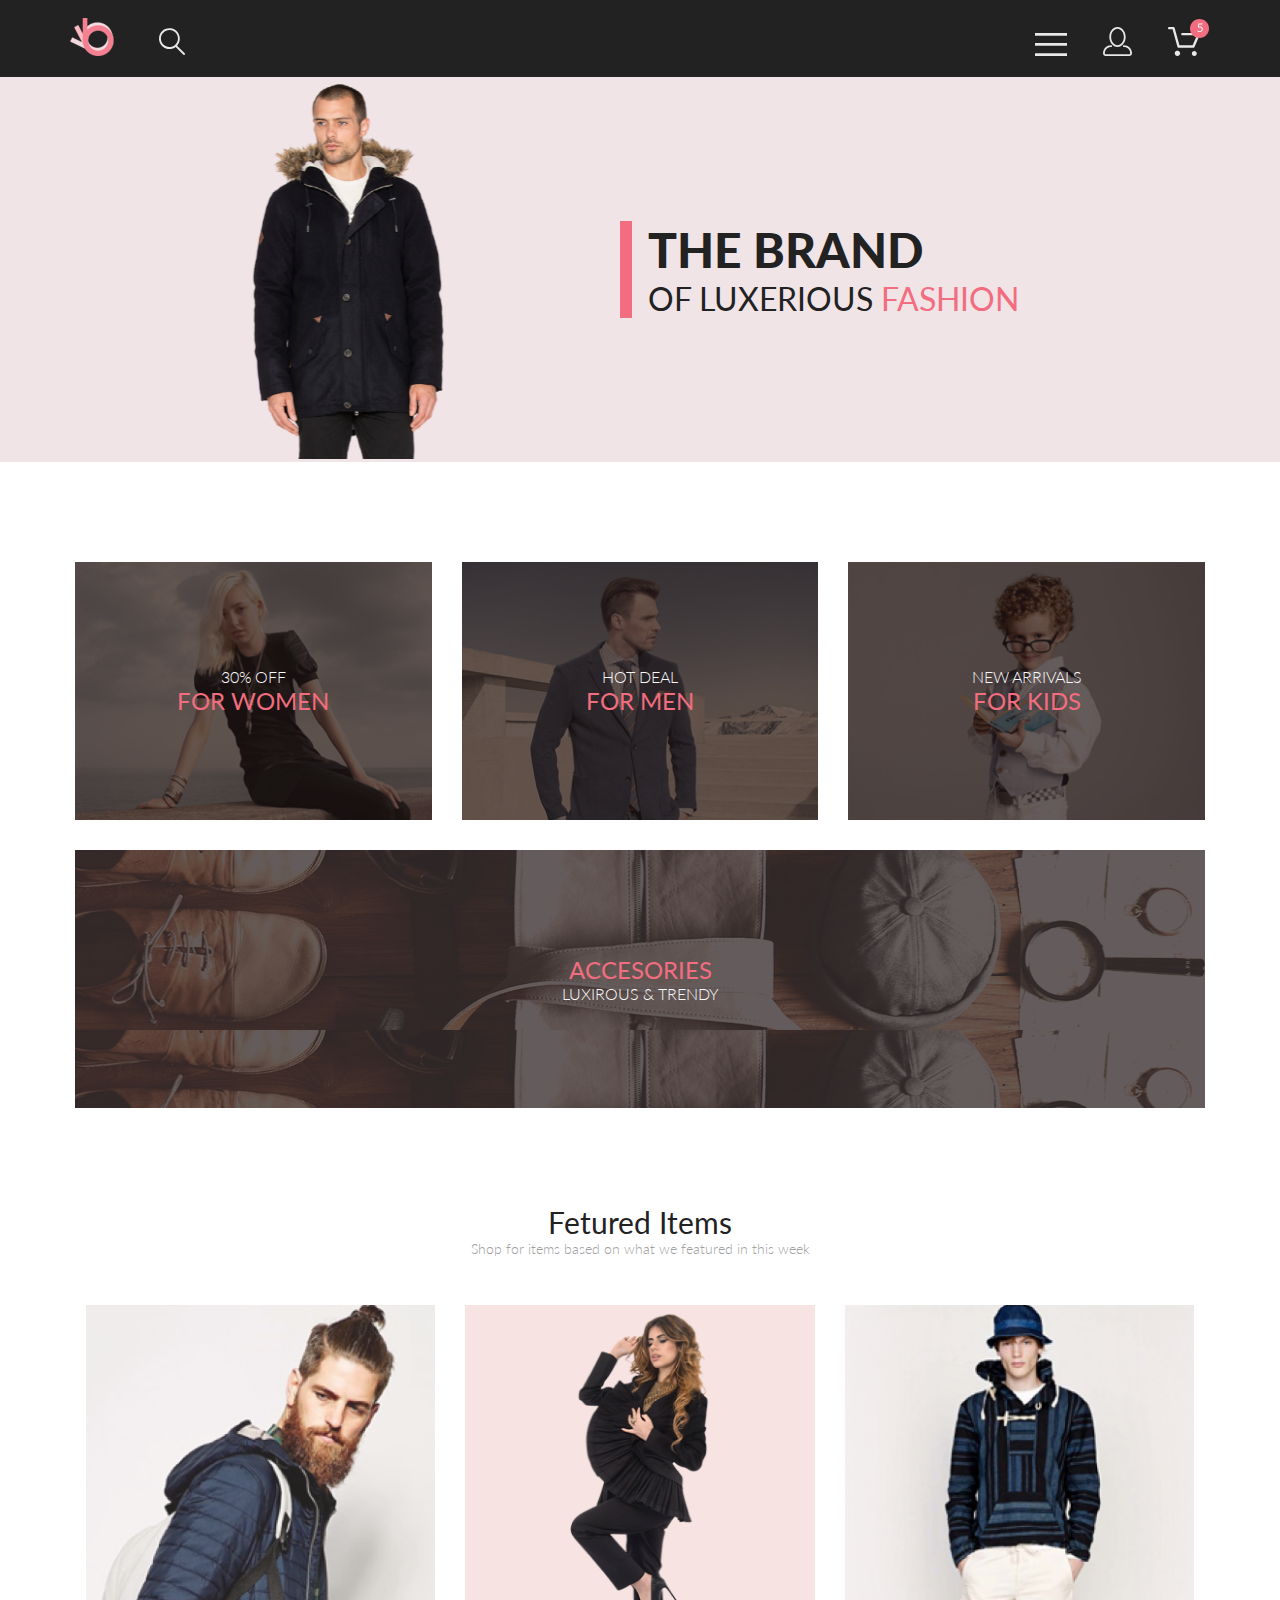
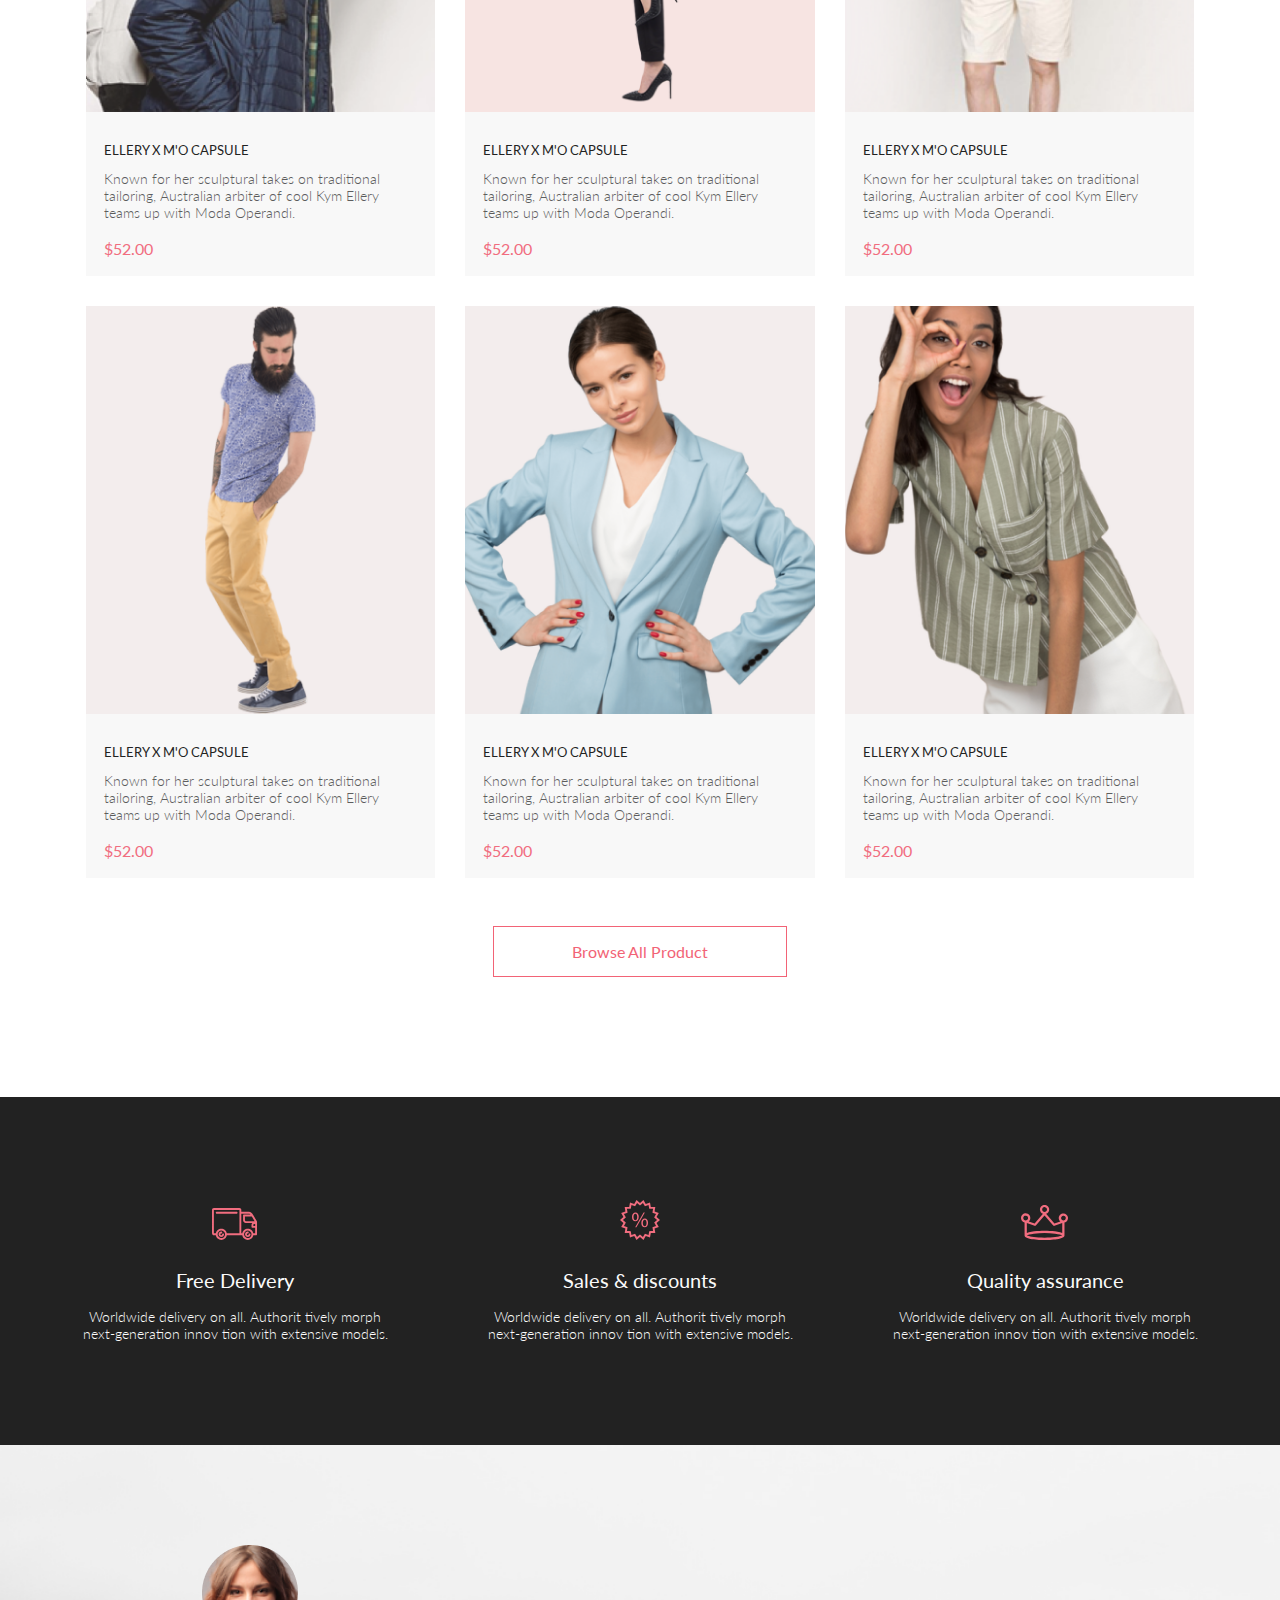
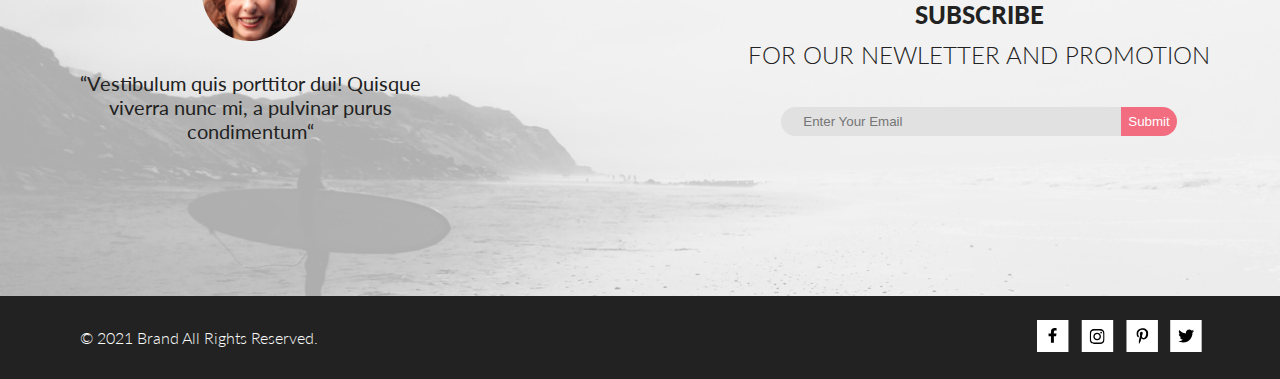
<file: index.html>
<!DOCTYPE html>
<html lang="en">
<head>
  <meta charset="UTF-8">
  <meta http-equiv="X-UA-Compatible" content="IE=edge">
  <meta name="viewport" content="width=device-width, initial-scale=1.0">
  <link rel="stylesheet" href="css/style.css">
  <link rel="preconnect" href="https://fonts.gstatic.com">
  <link href="https://fonts.googleapis.com/css2?family=Lato:wght@300;400;900&display=swap" rel="stylesheet">
  <title>home</title>
</head>
<body>
  <header class="header center">
    <div class="header-left">
      <a href="index.html"><img src="img/logo.png" alt="logo"></a>
      <a href="#" class="btn-search search-icon"><svg class="srch-icon" width="27" height="28" viewBox="0 0 27 28" fill="none" xmlns="http://www.w3.org/2000/svg">
        <path d="M19.0596 17.6259C20.6713 15.8658 21.6282 13.6048 21.7698 11.2225C21.9113 8.84018 21.2288 6.48173 19.8369 4.54318C18.445 2.60463 16.4285 1.20404 14.126 0.576619C11.8234 -0.0508009 9.3751 0.13316 7.19217 1.09761C5.00923 2.06205 3.22463 3.74825 2.13804 5.87302C1.05145 7.9978 0.729054 10.4318 1.225 12.7661C1.72094 15.1005 3.00501 17.1932 4.86158 18.6927C6.71814 20.1922 9.03413 21.0072 11.4206 21.0009C13.673 21.004 15.8645 20.27 17.6606 18.9109L25.4086 26.7179C25.4941 26.807 25.5965 26.8781 25.7099 26.927C25.8232 26.9759 25.9452 27.0017 26.0686 27.0029C26.1923 27.0033 26.3148 26.9782 26.4283 26.9292C26.5419 26.8801 26.6441 26.8082 26.7286 26.7179C26.9025 26.537 26.9997 26.2958 26.9997 26.0449C26.9997 25.794 26.9025 25.5528 26.7286 25.3719L19.0596 17.6259ZM2.88662 10.5009C2.89946 8.81563 3.41094 7.17187 4.35659 5.77685C5.30224 4.38183 6.63972 3.29801 8.20044 2.662C9.76115 2.02599 11.4752 1.86627 13.1266 2.20298C14.7779 2.53969 16.2926 3.35775 17.4797 4.55404C18.6668 5.75033 19.4732 7.27129 19.7972 8.92519C20.1212 10.5791 19.9483 12.2919 19.3002 13.8476C18.6522 15.4034 17.5581 16.7325 16.1559 17.6674C14.7536 18.6023 13.1059 19.1011 11.4206 19.1009C9.14916 19.0901 6.97482 18.1784 5.37484 16.566C3.77486 14.9537 2.87998 12.7724 2.88662 10.5009Z" fill="#E8E8E8"/>
      </svg></a>
    </div>
    <div class="header-right">
      <a href="catalog.html" class="btn-menu header-icon"><svg class="menu-icon" width="32" height="23" viewBox="0 0 32 23" fill="none" xmlns="http://www.w3.org/2000/svg">
        <path d="M0 23V20.31H32V23H0ZM0 12.76V10.07H32V12.76H0ZM0 2.69V0H32V2.69H0Z" fill="#E8E8E8"/>
      </svg></a>
      <a href="#" class="btn-profile header-icon"><svg class="profile-icon" width="29" height="29" viewBox="0 0 29 29" fill="none" xmlns="http://www.w3.org/2000/svg">
          <path d="M14.5 19.937C19 19.937 22.656 15.464 22.656 9.968C22.656 4.472 19 0 14.5 0C13.3631 0.0217413 12.2463 0.303398 11.2351 0.823397C10.2239 1.34339 9.34507 2.08794 8.66602 3C7.12663 4.99573 6.30819 7.45381 6.34399 9.974C6.34399 15.465 10 19.937 14.5 19.937ZM14.5 1.813C18 1.813 20.844 5.472 20.844 9.969C20.844 14.466 17.998 18.125 14.5 18.125C11.002 18.125 8.15603 14.465 8.15503 9.969C8.15403 5.473 11 1.813 14.5 1.813ZM20.844 18.125C20.6036 18.125 20.373 18.2205 20.203 18.3905C20.033 18.5605 19.9375 18.7911 19.9375 19.0315C19.9375 19.2719 20.033 19.5025 20.203 19.6725C20.373 19.8425 20.6036 19.938 20.844 19.938C22.526 19.9399 24.1386 20.6088 25.3279 21.7982C26.5172 22.9875 27.1861 24.6 27.188 26.282C27.1875 26.5221 27.0918 26.7523 26.922 26.9221C26.7522 27.0918 26.5221 27.1875 26.282 27.188H2.71997C2.47985 27.1875 2.24975 27.0918 2.07996 26.9221C1.91016 26.7523 1.81449 26.5221 1.81396 26.282C1.81608 24.6001 2.48517 22.9877 3.67444 21.7985C4.86371 20.6092 6.47608 19.9401 8.15796 19.938C8.39824 19.938 8.62868 19.8425 8.79858 19.6726C8.96849 19.5027 9.06396 19.2723 9.06396 19.032C9.06396 18.7917 8.96849 18.5613 8.79858 18.3914C8.62868 18.2215 8.39824 18.126 8.15796 18.126C5.99541 18.1279 3.92201 18.9875 2.39258 20.5164C0.863144 22.0453 0.00264777 24.1185 0 26.281C0.000794067 27.0019 0.287502 27.693 0.797241 28.2027C1.30698 28.7125 1.99811 28.9992 2.71899 29H26.282C27.0027 28.9989 27.6936 28.7121 28.2031 28.2024C28.7126 27.6927 28.9992 27.0017 29 26.281C28.9974 24.1187 28.1372 22.0457 26.6083 20.5168C25.0793 18.9878 23.0063 18.1276 20.844 18.125Z" fill="#E8E8E8"/>
      </svg></a>
      <a href="cart.html" class="btn-cart header-icon"><svg class="cart-icon" width="42" height="37" viewBox="0 0 42 37" fill="none" xmlns="http://www.w3.org/2000/svg">
          <path d="M26.2009 37C25.5532 36.9738 24.9415 36.6948 24.4972 36.2227C24.0529 35.7506 23.8114 35.1232 23.8245 34.475C23.8376 33.8269 24.1043 33.2097 24.5673 32.7559C25.0303 32.3022 25.6527 32.048 26.301 32.048C26.9493 32.048 27.5717 32.3022 28.0347 32.7559C28.4977 33.2097 28.7644 33.8269 28.7775 34.475C28.7906 35.1232 28.549 35.7506 28.1047 36.2227C27.6604 36.6948 27.0488 36.9738 26.401 37H26.2009ZM6.75293 34.32C6.75293 33.79 6.91011 33.2718 7.20459 32.8311C7.49907 32.3904 7.91764 32.0469 8.40735 31.844C8.89705 31.6412 9.43594 31.5881 9.95581 31.6915C10.4757 31.7949 10.9532 32.0502 11.328 32.425C11.7028 32.7998 11.9581 33.2773 12.0615 33.7972C12.1649 34.317 12.1118 34.8559 11.9089 35.3456C11.7061 35.8353 11.3626 36.2539 10.9219 36.5483C10.4812 36.8428 9.96304 37 9.43298 37C9.08087 37.0003 8.73212 36.9311 8.40674 36.7966C8.08136 36.662 7.78569 36.4646 7.53662 36.2158C7.28755 35.9669 7.09001 35.6713 6.9552 35.3461C6.82039 35.0208 6.75098 34.6721 6.75098 34.32H6.75293ZM10.553 28.686C10.2935 28.6868 10.0409 28.6024 9.83411 28.4457C9.62727 28.2891 9.47758 28.0689 9.40796 27.819L4.57495 10.364H1.18201C0.868521 10.364 0.567859 10.2395 0.346191 10.0178C0.124523 9.79614 0 9.49549 0 9.18201C0 8.86852 0.124523 8.56787 0.346191 8.3462C0.567859 8.12454 0.868521 8.00001 1.18201 8.00001H5.46301C5.7225 7.99919 5.97504 8.08372 6.18176 8.24057C6.38848 8.39742 6.53784 8.61788 6.60693 8.86801L11.4399 26.323H24.6179L29.001 16.275H14.401C14.2428 16.2796 14.0854 16.2524 13.9379 16.1951C13.7904 16.1377 13.6559 16.0513 13.5424 15.9411C13.4288 15.8308 13.3386 15.6989 13.277 15.5532C13.2154 15.4074 13.1836 15.2508 13.1836 15.0925C13.1836 14.9343 13.2154 14.7776 13.277 14.6319C13.3386 14.4861 13.4288 14.3542 13.5424 14.2439C13.6559 14.1337 13.7904 14.0473 13.9379 13.9899C14.0854 13.9326 14.2428 13.9054 14.401 13.91H30.814C31.0097 13.91 31.2022 13.9587 31.3744 14.0517C31.5465 14.1448 31.6928 14.2793 31.7999 14.443C31.9078 14.6073 31.9734 14.7957 31.9908 14.9914C32.0083 15.1872 31.9771 15.3842 31.9 15.565L26.495 27.977C26.4026 28.1876 26.251 28.3668 26.0585 28.4927C25.866 28.6186 25.641 28.6858 25.411 28.686H10.553Z" fill="#E8E8E8"/>
          <path d="M31.502 19C36.7487 19 41.002 14.7467 41.002 9.5C41.002 4.25329 36.7487 0 31.502 0C26.2552 0 22.002 4.25329 22.002 9.5C22.002 14.7467 26.2552 19 31.502 19Z" fill="#F16D7F"/>
          <path d="M30.8146 7.648C31.2626 7.552 31.6746 7.504 32.0506 7.504C32.4986 7.504 32.8946 7.57 33.2386 7.702C33.5826 7.834 33.8686 8.016 34.0966 8.248C34.3286 8.48 34.5026 8.754 34.6186 9.07C34.7386 9.386 34.7986 9.73 34.7986 10.102C34.7986 10.558 34.7186 10.97 34.5586 11.338C34.4026 11.706 34.1846 12.022 33.9046 12.286C33.6286 12.546 33.3026 12.746 32.9266 12.886C32.5506 13.026 32.1446 13.096 31.7086 13.096C31.4566 13.096 31.2146 13.07 30.9826 13.018C30.7506 12.97 30.5326 12.904 30.3286 12.82C30.1286 12.736 29.9426 12.64 29.7706 12.532C29.5986 12.424 29.4466 12.31 29.3146 12.19L29.6446 11.734C29.7166 11.63 29.8106 11.578 29.9266 11.578C30.0066 11.578 30.0966 11.61 30.1966 11.674C30.2966 11.734 30.4186 11.802 30.5626 11.878C30.7066 11.954 30.8746 12.024 31.0666 12.088C31.2626 12.148 31.4946 12.178 31.7626 12.178C32.0626 12.178 32.3326 12.13 32.5726 12.034C32.8126 11.938 33.0186 11.802 33.1906 11.626C33.3626 11.446 33.4946 11.232 33.5866 10.984C33.6786 10.736 33.7246 10.458 33.7246 10.15C33.7246 9.882 33.6846 9.64 33.6046 9.424C33.5286 9.208 33.4106 9.024 33.2506 8.872C33.0946 8.72 32.8986 8.602 32.6626 8.518C32.4266 8.434 32.1506 8.392 31.8346 8.392C31.6186 8.392 31.3926 8.41 31.1566 8.446C30.9246 8.482 30.6866 8.54 30.4426 8.62L29.7706 8.422L30.4606 4.402H34.5346V4.87C34.5346 5.022 34.4866 5.148 34.3906 5.248C34.2986 5.344 34.1386 5.392 33.9106 5.392H31.2106L30.8146 7.648Z" fill="white"/>
      </svg></a>
    </div>
  </header>
  <section class="promo">
    <div class="promo_left"><img src="img/men-promo.png" alt=""></div>
    <div class="promo_right">
      <h1><span class="promo_right_h1">THE BRAND</span><br>
        <span class="promo_right_h2">OF LUXERIOUS <span class="promo_color">FASHION</span></span></h1>
    </div>
  </section>
  <div class="sale center">
    <div class="sale_top">
      <div class="card bg-promo-1">
        <h2>FOR WOMEN</h2>
        <p>30% OFF</p>
      </div>
      <div class="card bg-promo-2">
        <h2>FOR MEN</h2>
        <p>HOT DEAL</p>
      </div>
      <div class="card bg-promo-3">
        <h2>FOR KIDS</h2>
        <p>NEW ARRIVALS</p>
      </div>
    </div>
    <div class="sale_bottom flex-card bg-promo-row">
      <h2>ACCESORIES</h2>
      <p>LUXIROUS & TRENDY</p>
    </div>
  </div>
  <section class="FuturedItems center">
    <h3>Fetured Items</h3>
    <p>Shop for items based on what we featured in this week</p>
    <div class="box_cards">
      <div class="item">
        <div class="item_photo">
          <a title="go to item details" href="catalog.html"><img src="img/items/1.png" alt="Ellery x M`O Capsule"></a>
        </div>
        <div class="item_textBlock">
          <h4><a href="catalog.html" title="go to item details">ELLERY X M'O CAPSULE</a></h4>
          <p>Known for her sculptural takes on traditional tailoring, Australian arbiter of cool Kym Ellery teams up with Moda Operandi.</p>
          <p class="price">$52.00</p>
        </div>
        <button id="item-id1" type="button" class="btn_AddCart" title="press me and add to cart">
          <svg width="27" height="25" viewBox="0 0 27 25" fill="none" xmlns="http://www.w3.org/2000/svg">
            
            <path class="icnCart" d="M21.876 22.2662C21.921 22.2549 21.9423 22.2339 21.96 22.2129C21.9678 22.2037 21.9756 22.1946 21.9835 22.1855C22.02 22.1438 22.0233 22.0553 22.0224 22.0105C22.0092 21.9044 21.9185 21.8315 21.8412 21.8315C21.8375 21.8315 21.8336 21.8317 21.8312 21.8318C21.7531 21.8372 21.6653 21.9409 21.6719 22.0625C21.6813 22.1793 21.7675 22.2662 21.8392 22.2662H21.876ZM8.21954 22.2599C8.31873 22.2599 8.39935 22.1655 8.39935 22.0496C8.39935 21.9341 8.31873 21.8401 8.21954 21.8401C8.12042 21.8401 8.03973 21.9341 8.03973 22.0496C8.03973 22.1655 8.12042 22.2599 8.21954 22.2599ZM21.9995 24.2662C21.9517 24.2662 21.8878 24.2662 21.8392 24.2662C20.7017 24.2662 19.7567 23.3545 19.6765 22.198C19.5964 20.9929 20.4937 19.9183 21.6953 19.8364C21.7441 19.8331 21.7928 19.8315 21.8412 19.8315C22.9799 19.8315 23.9413 20.7324 24.019 21.8884C24.0505 22.4915 23.8741 23.0612 23.4898 23.5012C23.1055 23.9575 22.5764 24.2177 21.9995 24.2662ZM8.21954 24.2599C7.01532 24.2599 6.03973 23.2709 6.03973 22.0496C6.03973 20.8291 7.01532 19.8401 8.21954 19.8401C9.42371 19.8401 10.3994 20.8291 10.3994 22.0496C10.3994 23.2709 9.42371 24.2599 8.21954 24.2599ZM21.1984 17.3938H9.13306C8.70013 17.3938 8.31586 17.1005 8.20331 16.6775L4.27753 2.24768H1.52173C0.993408 2.24768 0.560547 1.80859 0.560547 1.27039C0.560547 0.733032 0.993408 0.292969 1.52173 0.292969H4.99933C5.43134 0.292969 5.81561 0.586304 5.9281 1.01025L9.85394 15.4391H20.5576L24.1144 7.13379H12.2578C11.7286 7.13379 11.2957 6.69373 11.2957 6.15649C11.2957 5.61914 11.7286 5.17908 12.2578 5.17908H25.5886C25.9091 5.17908 26.2141 5.34192 26.3896 5.61914C26.566 5.89539 26.5984 6.23743 26.4697 6.547L22.0795 16.807C21.9193 17.1653 21.5827 17.3938 21.1984 17.3938Z" fill="white"/>
          </svg>
          <span class="cartText">Add to Cart</span>
        </button>
      </div>
      <div class="item">
        <div class="item_photo">
          <a href="catalog.html" title="go to item details"><img src="img/items/2.png" alt="Ellery x M`O Capsule"></a>
        </div>
        <div class="item_textBlock">
          <h4><a href="catalog.html" title="go to item details">ELLERY X M'O CAPSULE</a></h4>
          <p>Known for her sculptural takes on traditional tailoring, Australian arbiter of cool Kym Ellery teams up with Moda Operandi.</p>
          <p class="price">$52.00</p>
        </div>
        <button id="item-id2" type="button" class="btn_AddCart" title="press me and add to cart">
          <svg width="27" height="25" viewBox="0 0 27 25" fill="none" xmlns="http://www.w3.org/2000/svg">
            
            <path class="icnCart" d="M21.876 22.2662C21.921 22.2549 21.9423 22.2339 21.96 22.2129C21.9678 22.2037 21.9756 22.1946 21.9835 22.1855C22.02 22.1438 22.0233 22.0553 22.0224 22.0105C22.0092 21.9044 21.9185 21.8315 21.8412 21.8315C21.8375 21.8315 21.8336 21.8317 21.8312 21.8318C21.7531 21.8372 21.6653 21.9409 21.6719 22.0625C21.6813 22.1793 21.7675 22.2662 21.8392 22.2662H21.876ZM8.21954 22.2599C8.31873 22.2599 8.39935 22.1655 8.39935 22.0496C8.39935 21.9341 8.31873 21.8401 8.21954 21.8401C8.12042 21.8401 8.03973 21.9341 8.03973 22.0496C8.03973 22.1655 8.12042 22.2599 8.21954 22.2599ZM21.9995 24.2662C21.9517 24.2662 21.8878 24.2662 21.8392 24.2662C20.7017 24.2662 19.7567 23.3545 19.6765 22.198C19.5964 20.9929 20.4937 19.9183 21.6953 19.8364C21.7441 19.8331 21.7928 19.8315 21.8412 19.8315C22.9799 19.8315 23.9413 20.7324 24.019 21.8884C24.0505 22.4915 23.8741 23.0612 23.4898 23.5012C23.1055 23.9575 22.5764 24.2177 21.9995 24.2662ZM8.21954 24.2599C7.01532 24.2599 6.03973 23.2709 6.03973 22.0496C6.03973 20.8291 7.01532 19.8401 8.21954 19.8401C9.42371 19.8401 10.3994 20.8291 10.3994 22.0496C10.3994 23.2709 9.42371 24.2599 8.21954 24.2599ZM21.1984 17.3938H9.13306C8.70013 17.3938 8.31586 17.1005 8.20331 16.6775L4.27753 2.24768H1.52173C0.993408 2.24768 0.560547 1.80859 0.560547 1.27039C0.560547 0.733032 0.993408 0.292969 1.52173 0.292969H4.99933C5.43134 0.292969 5.81561 0.586304 5.9281 1.01025L9.85394 15.4391H20.5576L24.1144 7.13379H12.2578C11.7286 7.13379 11.2957 6.69373 11.2957 6.15649C11.2957 5.61914 11.7286 5.17908 12.2578 5.17908H25.5886C25.9091 5.17908 26.2141 5.34192 26.3896 5.61914C26.566 5.89539 26.5984 6.23743 26.4697 6.547L22.0795 16.807C21.9193 17.1653 21.5827 17.3938 21.1984 17.3938Z" fill="white"/>
          </svg>
          <span class="cartText">Add to Cart</span>
        </button>
      </div>
      <div class="item">
        <div class="item_photo">
          <a href="catalog.html" title="go to item details"><img src="img/items/3.png" alt="Ellery x M`O Capsule"></a>
        </div>
        <div class="item_textBlock">
          <h4><a href="catalog.html" title="go to iyem details">ELLERY X M'O CAPSULE</a></h4>
          <p>Known for her sculptural takes on traditional tailoring, Australian arbiter of cool Kym Ellery teams up with Moda Operandi.</p>
          <p class="price">$52.00</p>
        </div>
        <button id="item-id3" type="button" class="btn_AddCart" title="press me and add to cart">
          <svg width="27" height="25" viewBox="0 0 27 25" fill="none" xmlns="http://www.w3.org/2000/svg">
            
            <path class="icnCart" d="M21.876 22.2662C21.921 22.2549 21.9423 22.2339 21.96 22.2129C21.9678 22.2037 21.9756 22.1946 21.9835 22.1855C22.02 22.1438 22.0233 22.0553 22.0224 22.0105C22.0092 21.9044 21.9185 21.8315 21.8412 21.8315C21.8375 21.8315 21.8336 21.8317 21.8312 21.8318C21.7531 21.8372 21.6653 21.9409 21.6719 22.0625C21.6813 22.1793 21.7675 22.2662 21.8392 22.2662H21.876ZM8.21954 22.2599C8.31873 22.2599 8.39935 22.1655 8.39935 22.0496C8.39935 21.9341 8.31873 21.8401 8.21954 21.8401C8.12042 21.8401 8.03973 21.9341 8.03973 22.0496C8.03973 22.1655 8.12042 22.2599 8.21954 22.2599ZM21.9995 24.2662C21.9517 24.2662 21.8878 24.2662 21.8392 24.2662C20.7017 24.2662 19.7567 23.3545 19.6765 22.198C19.5964 20.9929 20.4937 19.9183 21.6953 19.8364C21.7441 19.8331 21.7928 19.8315 21.8412 19.8315C22.9799 19.8315 23.9413 20.7324 24.019 21.8884C24.0505 22.4915 23.8741 23.0612 23.4898 23.5012C23.1055 23.9575 22.5764 24.2177 21.9995 24.2662ZM8.21954 24.2599C7.01532 24.2599 6.03973 23.2709 6.03973 22.0496C6.03973 20.8291 7.01532 19.8401 8.21954 19.8401C9.42371 19.8401 10.3994 20.8291 10.3994 22.0496C10.3994 23.2709 9.42371 24.2599 8.21954 24.2599ZM21.1984 17.3938H9.13306C8.70013 17.3938 8.31586 17.1005 8.20331 16.6775L4.27753 2.24768H1.52173C0.993408 2.24768 0.560547 1.80859 0.560547 1.27039C0.560547 0.733032 0.993408 0.292969 1.52173 0.292969H4.99933C5.43134 0.292969 5.81561 0.586304 5.9281 1.01025L9.85394 15.4391H20.5576L24.1144 7.13379H12.2578C11.7286 7.13379 11.2957 6.69373 11.2957 6.15649C11.2957 5.61914 11.7286 5.17908 12.2578 5.17908H25.5886C25.9091 5.17908 26.2141 5.34192 26.3896 5.61914C26.566 5.89539 26.5984 6.23743 26.4697 6.547L22.0795 16.807C21.9193 17.1653 21.5827 17.3938 21.1984 17.3938Z" fill="white"/>
          </svg>
          <span class="cartText">Add to Cart</span>
        </button>
      </div>
      <div class="item">
        <div class="item_photo">
          <a href="catalog.html" title="go to item details"><img src="img/items/4.png" alt="Ellery x M`O Capsule"></a>
        </div>
        <div class="item_textBlock">
          <h4><a href="catalog.html" title="go to iyem details">ELLERY X M'O CAPSULE</a></h4>
          <p>Known for her sculptural takes on traditional tailoring, Australian arbiter of cool Kym Ellery teams up with Moda Operandi.</p>
          <p class="price">$52.00</p>
        </div>
        <button id="item-id4" type="button" class="btn_AddCart" title="press me and add to cart">
          <svg width="27" height="25" viewBox="0 0 27 25" fill="none" xmlns="http://www.w3.org/2000/svg">
            
            <path class="icnCart" d="M21.876 22.2662C21.921 22.2549 21.9423 22.2339 21.96 22.2129C21.9678 22.2037 21.9756 22.1946 21.9835 22.1855C22.02 22.1438 22.0233 22.0553 22.0224 22.0105C22.0092 21.9044 21.9185 21.8315 21.8412 21.8315C21.8375 21.8315 21.8336 21.8317 21.8312 21.8318C21.7531 21.8372 21.6653 21.9409 21.6719 22.0625C21.6813 22.1793 21.7675 22.2662 21.8392 22.2662H21.876ZM8.21954 22.2599C8.31873 22.2599 8.39935 22.1655 8.39935 22.0496C8.39935 21.9341 8.31873 21.8401 8.21954 21.8401C8.12042 21.8401 8.03973 21.9341 8.03973 22.0496C8.03973 22.1655 8.12042 22.2599 8.21954 22.2599ZM21.9995 24.2662C21.9517 24.2662 21.8878 24.2662 21.8392 24.2662C20.7017 24.2662 19.7567 23.3545 19.6765 22.198C19.5964 20.9929 20.4937 19.9183 21.6953 19.8364C21.7441 19.8331 21.7928 19.8315 21.8412 19.8315C22.9799 19.8315 23.9413 20.7324 24.019 21.8884C24.0505 22.4915 23.8741 23.0612 23.4898 23.5012C23.1055 23.9575 22.5764 24.2177 21.9995 24.2662ZM8.21954 24.2599C7.01532 24.2599 6.03973 23.2709 6.03973 22.0496C6.03973 20.8291 7.01532 19.8401 8.21954 19.8401C9.42371 19.8401 10.3994 20.8291 10.3994 22.0496C10.3994 23.2709 9.42371 24.2599 8.21954 24.2599ZM21.1984 17.3938H9.13306C8.70013 17.3938 8.31586 17.1005 8.20331 16.6775L4.27753 2.24768H1.52173C0.993408 2.24768 0.560547 1.80859 0.560547 1.27039C0.560547 0.733032 0.993408 0.292969 1.52173 0.292969H4.99933C5.43134 0.292969 5.81561 0.586304 5.9281 1.01025L9.85394 15.4391H20.5576L24.1144 7.13379H12.2578C11.7286 7.13379 11.2957 6.69373 11.2957 6.15649C11.2957 5.61914 11.7286 5.17908 12.2578 5.17908H25.5886C25.9091 5.17908 26.2141 5.34192 26.3896 5.61914C26.566 5.89539 26.5984 6.23743 26.4697 6.547L22.0795 16.807C21.9193 17.1653 21.5827 17.3938 21.1984 17.3938Z" fill="white"/>
          </svg>
          <span class="cartText">Add to Cart</span>
        </button>
      </div>
      <div class="item">
        <div class="item_photo">
          <a href="catalog.html" title="go to item details"><img src="img/items/5.png" alt="Ellery x M`O Capsule"></a>
        </div>
        <div class="item_textBlock">
          <h4><a href="catalog.html" title="go to iyem details">ELLERY X M'O CAPSULE</a></h4>
          <p>Known for her sculptural takes on traditional tailoring, Australian arbiter of cool Kym Ellery teams up with Moda Operandi.</p>
          <p class="price">$52.00</p>
        </div>
        <button id="item-id5" type="button" class="btn_AddCart" title="press me and add to cart">
          <svg width="27" height="25" viewBox="0 0 27 25" fill="none" xmlns="http://www.w3.org/2000/svg">
            
            <path class="icnCart" d="M21.876 22.2662C21.921 22.2549 21.9423 22.2339 21.96 22.2129C21.9678 22.2037 21.9756 22.1946 21.9835 22.1855C22.02 22.1438 22.0233 22.0553 22.0224 22.0105C22.0092 21.9044 21.9185 21.8315 21.8412 21.8315C21.8375 21.8315 21.8336 21.8317 21.8312 21.8318C21.7531 21.8372 21.6653 21.9409 21.6719 22.0625C21.6813 22.1793 21.7675 22.2662 21.8392 22.2662H21.876ZM8.21954 22.2599C8.31873 22.2599 8.39935 22.1655 8.39935 22.0496C8.39935 21.9341 8.31873 21.8401 8.21954 21.8401C8.12042 21.8401 8.03973 21.9341 8.03973 22.0496C8.03973 22.1655 8.12042 22.2599 8.21954 22.2599ZM21.9995 24.2662C21.9517 24.2662 21.8878 24.2662 21.8392 24.2662C20.7017 24.2662 19.7567 23.3545 19.6765 22.198C19.5964 20.9929 20.4937 19.9183 21.6953 19.8364C21.7441 19.8331 21.7928 19.8315 21.8412 19.8315C22.9799 19.8315 23.9413 20.7324 24.019 21.8884C24.0505 22.4915 23.8741 23.0612 23.4898 23.5012C23.1055 23.9575 22.5764 24.2177 21.9995 24.2662ZM8.21954 24.2599C7.01532 24.2599 6.03973 23.2709 6.03973 22.0496C6.03973 20.8291 7.01532 19.8401 8.21954 19.8401C9.42371 19.8401 10.3994 20.8291 10.3994 22.0496C10.3994 23.2709 9.42371 24.2599 8.21954 24.2599ZM21.1984 17.3938H9.13306C8.70013 17.3938 8.31586 17.1005 8.20331 16.6775L4.27753 2.24768H1.52173C0.993408 2.24768 0.560547 1.80859 0.560547 1.27039C0.560547 0.733032 0.993408 0.292969 1.52173 0.292969H4.99933C5.43134 0.292969 5.81561 0.586304 5.9281 1.01025L9.85394 15.4391H20.5576L24.1144 7.13379H12.2578C11.7286 7.13379 11.2957 6.69373 11.2957 6.15649C11.2957 5.61914 11.7286 5.17908 12.2578 5.17908H25.5886C25.9091 5.17908 26.2141 5.34192 26.3896 5.61914C26.566 5.89539 26.5984 6.23743 26.4697 6.547L22.0795 16.807C21.9193 17.1653 21.5827 17.3938 21.1984 17.3938Z" fill="white"/>
          </svg>
          <span class="cartText">Add to Cart</span>
        </button>
      </div>
      <div class="item">
        <div class="item_photo">
          <a href="catalog.html" title="go to item details"><img src="img/items/6.png" alt="Ellery x M`O Capsule"></a>
        </div>
        <div class="item_textBlock"> 
          <h4><a href="catalog.html" title="go to item details">ELLERY X M'O CAPSULE</a></h4>
          <p>Known for her sculptural takes on traditional tailoring, Australian arbiter of cool Kym Ellery teams up with Moda Operandi.</p>
          <p class="price">$52.00</p>
        </div>
        <button id="item-id6" type="button" class="btn_AddCart" title="press me and add to cart">
          <svg width="27" height="25" viewBox="0 0 27 25" fill="none" xmlns="http://www.w3.org/2000/svg">
            
            <path class="icnCart" d="M21.876 22.2662C21.921 22.2549 21.9423 22.2339 21.96 22.2129C21.9678 22.2037 21.9756 22.1946 21.9835 22.1855C22.02 22.1438 22.0233 22.0553 22.0224 22.0105C22.0092 21.9044 21.9185 21.8315 21.8412 21.8315C21.8375 21.8315 21.8336 21.8317 21.8312 21.8318C21.7531 21.8372 21.6653 21.9409 21.6719 22.0625C21.6813 22.1793 21.7675 22.2662 21.8392 22.2662H21.876ZM8.21954 22.2599C8.31873 22.2599 8.39935 22.1655 8.39935 22.0496C8.39935 21.9341 8.31873 21.8401 8.21954 21.8401C8.12042 21.8401 8.03973 21.9341 8.03973 22.0496C8.03973 22.1655 8.12042 22.2599 8.21954 22.2599ZM21.9995 24.2662C21.9517 24.2662 21.8878 24.2662 21.8392 24.2662C20.7017 24.2662 19.7567 23.3545 19.6765 22.198C19.5964 20.9929 20.4937 19.9183 21.6953 19.8364C21.7441 19.8331 21.7928 19.8315 21.8412 19.8315C22.9799 19.8315 23.9413 20.7324 24.019 21.8884C24.0505 22.4915 23.8741 23.0612 23.4898 23.5012C23.1055 23.9575 22.5764 24.2177 21.9995 24.2662ZM8.21954 24.2599C7.01532 24.2599 6.03973 23.2709 6.03973 22.0496C6.03973 20.8291 7.01532 19.8401 8.21954 19.8401C9.42371 19.8401 10.3994 20.8291 10.3994 22.0496C10.3994 23.2709 9.42371 24.2599 8.21954 24.2599ZM21.1984 17.3938H9.13306C8.70013 17.3938 8.31586 17.1005 8.20331 16.6775L4.27753 2.24768H1.52173C0.993408 2.24768 0.560547 1.80859 0.560547 1.27039C0.560547 0.733032 0.993408 0.292969 1.52173 0.292969H4.99933C5.43134 0.292969 5.81561 0.586304 5.9281 1.01025L9.85394 15.4391H20.5576L24.1144 7.13379H12.2578C11.7286 7.13379 11.2957 6.69373 11.2957 6.15649C11.2957 5.61914 11.7286 5.17908 12.2578 5.17908H25.5886C25.9091 5.17908 26.2141 5.34192 26.3896 5.61914C26.566 5.89539 26.5984 6.23743 26.4697 6.547L22.0795 16.807C21.9193 17.1653 21.5827 17.3938 21.1984 17.3938Z" fill="white"/>
          </svg>
          <span class="cartText">Add to Cart</span>
        </button>
      </div>
    </div>
    <a href="#" class="btnMoreItems">Browse All Product</a>
  </section>
  <div class="service center">
    <article class="service_card">
      <svg width="46" height="32" viewBox="0 0 46 32" fill="none" xmlns="http://www.w3.org/2000/svg">
        <path d="M30.2873 27.2429H14.8103C14.6031 28.5509 13.936 29.742 12.929 30.6021C11.922 31.4621 10.6411 31.9346 9.31682 31.9346C7.99252 31.9346 6.71166 31.4621 5.70464 30.6021C4.69762 29.742 4.03052 28.5509 3.82332 27.2429H1.88631C1.39149 27.2397 0.918139 27.0404 0.570025 26.6887C0.221911 26.337 0.0274507 25.8618 0.0293142 25.3669V1.87695C0.0271852 1.38195 0.221516 0.906335 0.569658 0.554443C0.917801 0.202551 1.39131 0.00317363 1.88631 0H27.4373C27.9322 0.00317353 28.4056 0.202522 28.7536 0.554443C29.1016 0.906364 29.2957 1.38204 29.2933 1.87695V3.78198H36.4143C36.4947 3.78164 36.5747 3.79208 36.6523 3.81299C38.9523 4.01299 40.1093 5.2129 41.3293 7.2749L44.8883 13.3689C44.9732 13.5136 45.018 13.6782 45.0183 13.8459V26.304C45.0194 26.5515 44.9221 26.7892 44.7479 26.9651C44.5737 27.141 44.3369 27.2406 44.0893 27.2419H41.2753C41.0681 28.5499 40.401 29.741 39.394 30.6011C38.387 31.4611 37.1061 31.9336 35.7818 31.9336C34.4575 31.9336 33.1767 31.4611 32.1696 30.6011C31.1626 29.741 30.4955 28.5499 30.2883 27.2419L30.2873 27.2429ZM32.0653 26.304C32.0732 27.0369 32.2977 27.7511 32.7107 28.3567C33.1236 28.9623 33.7065 29.4322 34.3859 29.7073C35.0653 29.9824 35.811 30.0503 36.5289 29.9026C37.2469 29.7548 37.9051 29.398 38.4207 28.877C38.9363 28.3559 39.2862 27.6941 39.4265 26.9746C39.5667 26.2551 39.491 25.5103 39.2088 24.8337C38.9267 24.1572 38.4507 23.5794 37.8408 23.1729C37.2309 22.7663 36.5143 22.5491 35.7813 22.5488C34.791 22.5552 33.8436 22.9543 33.1469 23.6582C32.4503 24.3621 32.0613 25.3136 32.0653 26.304ZM5.60134 26.304C5.60923 27.0369 5.83376 27.7511 6.24669 28.3567C6.65962 28.9623 7.2425 29.4322 7.92192 29.7073C8.60135 29.9824 9.34697 30.0503 10.0649 29.9026C10.7829 29.7548 11.4411 29.398 11.9567 28.877C12.4723 28.3559 12.8222 27.6941 12.9625 26.9746C13.1027 26.2551 13.027 25.5103 12.7448 24.8337C12.4627 24.1572 11.9867 23.5794 11.3768 23.1729C10.7669 22.7663 10.0503 22.5491 9.31731 22.5488C8.32679 22.5549 7.37915 22.9537 6.6823 23.6577C5.98545 24.3617 5.59634 25.3134 5.60033 26.304H5.60134ZM41.2733 25.366H43.1593V19.7478H40.4233C40.3007 19.7473 40.1794 19.7227 40.0664 19.6753C39.9533 19.6279 39.8507 19.5585 39.7644 19.4714C39.6781 19.3843 39.6099 19.281 39.5635 19.1675C39.5172 19.054 39.4937 18.9324 39.4943 18.8098V16.9629C39.494 16.2423 39.7696 15.5488 40.2643 15.0249H33.8853C33.8081 15.0248 33.7312 15.015 33.6563 14.9958C32.9516 14.933 32.2961 14.6081 31.8194 14.0852C31.3428 13.5623 31.0798 12.8794 31.0823 12.1719V7.47192C31.0817 7.34927 31.1052 7.22758 31.1515 7.11401C31.1978 7.00044 31.2661 6.89725 31.3523 6.81006C31.4386 6.72286 31.5412 6.6535 31.6543 6.60596C31.7674 6.55841 31.8887 6.53361 32.0113 6.53296H38.4943C38.15 6.21428 37.7426 5.97123 37.2986 5.81982C36.8545 5.66842 36.3836 5.61187 35.9163 5.65381H29.2933V25.3618H30.2873C30.4945 24.0538 31.1616 22.8627 32.1687 22.0027C33.1757 21.1426 34.4565 20.6702 35.7808 20.6702C37.1051 20.6702 38.386 21.1426 39.393 22.0027C40.4 22.8627 41.0671 24.0538 41.2743 25.3618L41.2733 25.366ZM14.8093 25.366H27.4363V1.87598H1.88631V25.366H3.82332C4.03052 24.058 4.69762 22.8666 5.70464 22.0066C6.71166 21.1465 7.99252 20.6741 9.31682 20.6741C10.6411 20.6741 11.922 21.1465 12.929 22.0066C13.936 22.8666 14.6031 24.058 14.8103 25.366H14.8093ZM41.3513 16.9658V17.875H43.1593V16.0278H42.2803C42.0335 16.0294 41.7973 16.1288 41.6234 16.304C41.4495 16.4792 41.352 16.716 41.3523 16.9629L41.3513 16.9658ZM32.9383 12.1738C32.9372 12.4263 33.0363 12.6691 33.2139 12.8486C33.3914 13.0282 33.6328 13.13 33.8853 13.1318C33.9492 13.1316 34.0129 13.1384 34.0753 13.1519H42.6003L39.8343 8.41602H32.9343L32.9383 12.1738ZM33.0313 26.3059C33.0284 25.5734 33.3162 24.8695 33.8316 24.3489C34.3469 23.8283 35.0478 23.5333 35.7803 23.5288C36.0291 23.5288 36.2677 23.6278 36.4436 23.8037C36.6195 23.9796 36.7183 24.218 36.7183 24.4668C36.7183 24.7156 36.6195 24.9542 36.4436 25.1301C36.2677 25.306 36.0291 25.4048 35.7803 25.4048C35.602 25.4032 35.4272 25.4548 35.2782 25.5527C35.1291 25.6507 35.0125 25.7905 34.9432 25.9548C34.8738 26.1191 34.8548 26.3005 34.8887 26.4756C34.9225 26.6507 35.0076 26.8118 35.1331 26.9385C35.2586 27.0651 35.419 27.1516 35.5938 27.187C35.7686 27.2224 35.9499 27.2051 36.1149 27.1372C36.2798 27.0693 36.4208 26.9538 36.5201 26.8057C36.6193 26.6575 36.6723 26.4833 36.6723 26.3049C36.6723 26.0587 36.7701 25.8226 36.9443 25.6484C37.1184 25.4743 37.3546 25.3765 37.6008 25.3765C37.8471 25.3765 38.0832 25.4743 38.2574 25.6484C38.4315 25.8226 38.5293 26.0587 38.5293 26.3049C38.5293 27.0343 38.2396 27.7338 37.7239 28.2495C37.2081 28.7652 36.5087 29.0549 35.7793 29.0549C35.05 29.0549 34.3505 28.7652 33.8348 28.2495C33.319 27.7338 33.0293 27.0343 33.0293 26.3049L33.0313 26.3059ZM6.56731 26.3059C6.56438 25.5734 6.8522 24.8695 7.36757 24.3489C7.88294 23.8283 8.58378 23.5333 9.31633 23.5288C9.5651 23.5288 9.80369 23.6278 9.9796 23.8037C10.1555 23.9796 10.2543 24.218 10.2543 24.4668C10.2543 24.7156 10.1555 24.9542 9.9796 25.1301C9.80369 25.306 9.5651 25.4048 9.31633 25.4048C9.138 25.4032 8.96319 25.4548 8.81413 25.5527C8.66508 25.6507 8.54849 25.7905 8.47914 25.9548C8.4098 26.1191 8.39082 26.3005 8.42464 26.4756C8.45846 26.6507 8.54354 26.8118 8.66908 26.9385C8.79463 27.0651 8.95498 27.1516 9.12978 27.187C9.30458 27.2224 9.48595 27.2051 9.65087 27.1372C9.81579 27.0693 9.95683 26.9538 10.0561 26.8057C10.1553 26.6575 10.2083 26.4833 10.2083 26.3049C10.2083 26.0587 10.3061 25.8226 10.4803 25.6484C10.6544 25.4743 10.8906 25.3765 11.1368 25.3765C11.3831 25.3765 11.6193 25.4743 11.7934 25.6484C11.9675 25.8226 12.0653 26.0587 12.0653 26.3049C12.0653 27.0343 11.7756 27.7338 11.2599 28.2495C10.7441 28.7652 10.0447 29.0549 9.31532 29.0549C8.58598 29.0549 7.8865 28.7652 7.37078 28.2495C6.85505 27.7338 6.56532 27.0343 6.56532 26.3049L6.56731 26.3059ZM4.70934 5.65991C4.46056 5.65991 4.22198 5.56116 4.04607 5.38525C3.87016 5.20934 3.77132 4.9707 3.77132 4.72192C3.77132 4.47315 3.87016 4.2345 4.04607 4.05859C4.22198 3.88268 4.46056 3.78394 4.70934 3.78394H24.6093C24.8581 3.78394 25.0967 3.88268 25.2726 4.05859C25.4485 4.2345 25.5473 4.47315 25.5473 4.72192C25.5473 4.9707 25.4485 5.20934 25.2726 5.38525C25.0967 5.56116 24.8581 5.65991 24.6093 5.65991H4.70934Z" fill="#F16D7F"/>
      </svg>
      <h4>Free Delivery</h4>
      <p>Worldwide delivery on all. Authorit tively morph next-generation innov tion with extensive models.</p>
    </article>
    <article class="service_card">
      <svg width="40" height="40" viewBox="0 0 40 40" fill="none" xmlns="http://www.w3.org/2000/svg">
        <path d="M19.994 37.0239L16.523 39.9238L14.235 36.0039L9.995 37.5159L9.17297 33.0359L4.67999 32.991L5.41199 28.491L1.20398 26.8909L3.414 22.925L0 19.96L3.41199 16.9929L1.20203 13.0278L5.41101 11.428L4.67798 6.93286L9.172 6.88892L9.99402 2.40894L14.234 3.91992L16.522 0L19.993 2.8999L23.464 0L25.753 3.9209L29.993 2.40894L30.814 6.88989L35.308 6.93481L34.576 11.4299L38.784 13.03L36.574 16.9958L39.986 19.9609L36.574 22.928L38.783 26.894L34.574 28.4939L35.307 32.988L30.812 33.033L29.991 37.5139L25.753 36.0029L23.464 39.9229L19.994 37.0239ZM21.2 35.541L22.961 37.012L24.122 35.022L24.914 33.666L26.382 34.189L28.533 34.957L28.95 32.6838L29.235 31.1289L30.796 31.113L33.078 31.092L32.706 28.8098L32.452 27.25L33.911 26.696L36.045 25.8828L34.925 23.873L34.159 22.498L35.342 21.4709L37.076 19.9609L35.343 18.4609L34.16 17.4319L34.926 16.0559L36.047 14.0449L33.913 13.2339L32.454 12.6809L32.709 11.1208L33.081 8.83984L30.799 8.81689L29.239 8.80103L28.954 7.24683L28.538 4.97388L26.386 5.74097L24.918 6.26392L24.125 4.90698L22.963 2.91699L21.201 4.38794L19.996 5.39282L18.791 4.38794L17.03 2.91699L15.869 4.90601L15.077 6.26294L13.608 5.73999L11.458 4.97192L11.04 7.24585L10.755 8.80005L9.19501 8.81592L6.914 8.83789L7.28601 11.1199L7.53998 12.678L6.08099 13.2329L3.94598 14.0439L5.06702 16.0549L5.83301 17.4299L4.65002 18.459L2.91602 19.967L4.64899 21.4739L5.83197 22.5029L5.06598 23.8779L3.94501 25.8879L6.078 26.698L7.53802 27.2529L7.28302 28.812L6.91199 31.0959L9.19299 31.1189L10.753 31.135L11.038 32.6899L11.455 34.9619L13.607 34.1948L15.076 33.6719L15.868 35.0288L17.03 37.019L18.791 35.5479L19.996 34.543L21.2 35.541ZM21.318 23.02C21.318 20.093 22.883 18.4648 24.777 18.4648C26.783 18.4648 28.077 20.0279 28.077 22.7949C28.077 25.8539 26.492 27.3718 24.662 27.3718C22.883 27.3718 21.338 25.922 21.318 23.02ZM22.839 22.9319C22.816 24.7829 23.521 26.1899 24.711 26.1899C25.988 26.1899 26.561 24.8049 26.561 22.8899C26.561 21.1249 26.054 19.6528 24.711 19.6528C23.5 19.6488 22.839 21.1029 22.839 22.9309V22.9319ZM15.194 27.332L23.609 12.613H24.842L16.427 27.332H15.194ZM11.979 16.99C11.979 14.09 13.542 12.458 15.437 12.458C17.437 12.458 18.763 14.022 18.763 16.79C18.763 19.848 17.177 21.365 15.327 21.365C13.544 21.365 12 19.915 11.979 16.991V16.99ZM13.521 16.9238C13.477 18.7748 14.162 20.1809 15.371 20.1829C16.648 20.1829 17.221 18.7988 17.221 16.8828C17.221 15.1168 16.714 13.645 15.371 13.645C14.162 13.642 13.521 15.092 13.521 16.925V16.9238Z" fill="#F16D7F"/>
      </svg>
      <h4>Sales & discounts</h4>
      <p>Worldwide delivery on all. Authorit tively morph next-generation innov tion with extensive models.</p>
    </article>
    <article class="service_card">
      <svg width="48" height="35" viewBox="0 0 48 35" fill="none" xmlns="http://www.w3.org/2000/svg">
        <path d="M42.3938 8.53564C41.1774 8.52335 40.0058 8.99349 39.1351 9.84302C38.2644 10.6925 37.7655 11.8522 37.7479 13.0686C37.751 13.7086 37.892 14.3405 38.1612 14.9211C38.4304 15.5018 38.8215 16.0176 39.3079 16.4336L33.4479 18.4888L25.1089 8.80566C26.0042 8.50693 26.784 7.93646 27.3396 7.17358C27.8953 6.41071 28.1992 5.49331 28.2089 4.54956C28.1837 3.33432 27.6832 2.17743 26.8149 1.3269C25.9465 0.476377 24.7794 0 23.5639 0C22.3484 0 21.1813 0.476377 20.3129 1.3269C19.4446 2.17743 18.9441 3.33432 18.9189 4.54956C18.9285 5.48395 19.2261 6.39274 19.771 7.15186C20.316 7.91097 21.0817 8.48368 21.9639 8.79175L13.6119 18.4917L7.75396 16.4368C8.24003 16.0206 8.63074 15.5045 8.89959 14.9238C9.16843 14.3432 9.30908 13.7116 9.31194 13.0718C9.33497 12.195 9.10937 11.3296 8.6613 10.5757C8.21324 9.82172 7.56095 9.2099 6.77983 8.81104C5.99872 8.41217 5.12072 8.2424 4.24724 8.32153C3.37376 8.40067 2.54051 8.72555 1.8438 9.2583C1.14709 9.79105 0.61538 10.5101 0.310108 11.3323C0.00483695 12.1545 -0.0615238 13.0462 0.118702 13.9045C0.298928 14.7629 0.718349 15.5526 1.32854 16.1826C1.93873 16.8126 2.7148 17.2571 3.56694 17.4646V29.7556C3.5743 29.8376 3.59101 29.9184 3.61687 29.9966C3.58394 30.1233 3.56721 30.2538 3.56694 30.3848C3.56694 34.7968 21.4859 34.9268 23.5289 34.9268C25.5719 34.9268 43.4909 34.7978 43.4909 30.3848C43.4902 30.2539 43.4733 30.1234 43.4408 29.9966C43.4685 29.9189 43.4853 29.8379 43.4909 29.7556V17.4646C44.5898 17.2244 45.5595 16.5828 46.2103 15.6653C46.861 14.7478 47.1458 13.6204 47.0091 12.5039C46.8724 11.3874 46.3239 10.3621 45.471 9.62866C44.6181 8.89526 43.5223 8.50653 42.3979 8.53857L42.3938 8.53564ZM21.1749 4.55176C21.1633 4.07755 21.2934 3.61062 21.5485 3.21069C21.8036 2.81076 22.172 2.49591 22.6069 2.3064C23.0417 2.11688 23.5232 2.06132 23.9898 2.14673C24.4564 2.23214 24.887 2.45463 25.2265 2.78589C25.566 3.11715 25.7991 3.542 25.8959 4.00635C25.9928 4.4707 25.9491 4.95345 25.7703 5.39282C25.5916 5.8322 25.2859 6.20831 24.8924 6.47314C24.4988 6.73798 24.0353 6.8795 23.561 6.87964C22.9362 6.88605 22.3343 6.64481 21.8871 6.2085C21.44 5.77218 21.1838 5.17647 21.1749 4.55176ZM13.5849 20.8276C13.8019 20.9026 14.0362 20.9113 14.2581 20.8525C14.48 20.7938 14.6794 20.6701 14.8309 20.4976L23.5309 10.3977L32.2309 20.4976C32.3821 20.6702 32.5813 20.7938 32.803 20.8528C33.0248 20.9117 33.2589 20.9033 33.4759 20.8286L41.2339 18.1038V28.0408C36.3489 25.9188 25.1249 25.8406 23.5339 25.8406C21.9429 25.8406 10.7149 25.9198 5.83391 28.0408V18.1038L13.5849 20.8276ZM23.5279 32.7166C14.8279 32.7166 9.27888 31.7057 6.97087 30.8547C6.6198 30.7373 6.28407 30.578 5.97087 30.3806C6.69287 29.8596 9.03194 29.1487 12.9369 28.6487C19.9723 27.844 27.0765 27.844 34.1119 28.6487C38.0119 29.1487 40.357 29.8596 41.077 30.3806C40.7663 30.5794 40.4321 30.7388 40.082 30.8547C37.78 31.7037 32.2359 32.7166 23.5279 32.7166ZM2.28093 13.0686C2.2698 12.5945 2.40025 12.1279 2.65557 11.7283C2.91089 11.3286 3.27952 11.0139 3.71441 10.8247C4.14929 10.6355 4.63063 10.5801 5.0971 10.6658C5.56356 10.7514 5.99399 10.9743 6.3333 11.3057C6.67261 11.637 6.90543 12.0618 7.00212 12.5261C7.09882 12.9904 7.05498 13.4731 6.87615 13.9124C6.69732 14.3516 6.39159 14.7277 5.9981 14.9924C5.6046 15.2572 5.14118 15.3986 4.66692 15.3987C4.04176 15.4054 3.43941 15.1638 2.99212 14.7271C2.54482 14.2903 2.28911 13.6937 2.28093 13.0686ZM42.3938 15.3987C41.9359 15.3875 41.4914 15.2414 41.116 14.9788C40.7406 14.7162 40.451 14.3487 40.2834 13.9224C40.1158 13.496 40.0776 13.0297 40.1738 12.5818C40.2699 12.1339 40.496 11.7241 40.8238 11.4041C41.1516 11.084 41.5664 10.8677 42.0165 10.7822C42.4666 10.6968 42.9319 10.7459 43.3542 10.9236C43.7765 11.1013 44.137 11.3997 44.3906 11.7812C44.6442 12.1628 44.7796 12.6105 44.78 13.0686C44.7713 13.6935 44.5153 14.2895 44.068 14.7261C43.6208 15.1626 43.0188 15.4041 42.3938 15.3977V15.3987Z" fill="#F16D7F"/>
      </svg>
      <h4>Quality assurance</h4>
      <p>Worldwide delivery on all. Authorit tively morph next-generation innov tion with extensive models.</p>
    </article>
  </div>
  <footer class="footer">
    <div class="footer_top center">
      <div class="aboutme">
        <img src="img/aboutme.png" alt="Pupkin Petr">
        <p>“Vestibulum quis porttitor dui! Quisque viverra nunc mi, a pulvinar purus condimentum“</p>
      </div>
      <form class="feedback">
        <h5>SUBSCRIBE</h5>
        <label for="email">FOR OUR NEWLETTER AND PROMOTION</label>
        <input id="email" type="email" class="email" placeholder="Enter Your Email">
        <input type="submit" class="submit">
      </form>
    </div>
    <div class="footer_bottom center">
      <div class="copyright">
        © 2021  Brand  All Rights Reserved.
      </div>
      <div class="socialnav">
        <svg width="32" height="32" viewBox="0 0 32 32" fill="none" xmlns="http://www.w3.org/2000/svg">
          <path class="bg" d="M31.4506 0H0V32H31.4506V0Z" fill="white"/>
          <path d="M19.0884 16.28L19.5069 13.616H16.8902V11.8873C16.8902 11.1585 17.2557 10.4481 18.4277 10.4481H19.6172V8.17997C19.6172 8.17997 18.5377 8 17.5056 8C15.3507 8 13.9422 9.27593 13.9422 11.5857V13.616H11.5469V16.28H13.9422V22.72H16.8902V16.28H19.0884Z" fill="black"/>
        </svg>
        <svg width="33" height="32" viewBox="0 0 33 32" fill="none" xmlns="http://www.w3.org/2000/svg">
          <path class="bg" d="M32.1889 0H0.738281V32H32.1889V0Z" fill="white"/>
          <g clip-path="url(#clip0)">
          <path d="M16.139 12.6816C14.0238 12.6816 12.3177 14.3849 12.3177 16.4966C12.3177 18.6083 14.0238 20.3117 16.139 20.3117C18.2541 20.3117 19.9602 18.6083 19.9602 16.4966C19.9602 14.3849 18.2541 12.6816 16.139 12.6816ZM16.139 18.9769C14.7721 18.9769 13.6547 17.8646 13.6547 16.4966C13.6547 15.1287 14.7688 14.0164 16.139 14.0164C17.5092 14.0164 18.6233 15.1287 18.6233 16.4966C18.6233 17.8646 17.5058 18.9769 16.139 18.9769ZM21.0078 12.5255C21.0078 13.0203 20.6087 13.4154 20.1165 13.4154C19.621 13.4154 19.2252 13.0169 19.2252 12.5255C19.2252 12.0341 19.6243 11.6357 20.1165 11.6357C20.6087 11.6357 21.0078 12.0341 21.0078 12.5255ZM23.5386 13.4287C23.4821 12.2367 23.2094 11.1808 22.3347 10.3109C21.4634 9.44097 20.4058 9.1687 19.2119 9.10894C17.9814 9.03921 14.2932 9.03921 13.0627 9.10894C11.8721 9.16538 10.8145 9.43765 9.93987 10.3076C9.06522 11.1775 8.79584 12.2333 8.73597 13.4253C8.66613 14.6539 8.66613 18.3361 8.73597 19.5646C8.79251 20.7566 9.06522 21.8124 9.93987 22.6824C10.8145 23.5523 11.8688 23.8246 13.0627 23.8843C14.2932 23.9541 17.9814 23.9541 19.2119 23.8843C20.4058 23.8279 21.4634 23.5556 22.3347 22.6824C23.2061 21.8124 23.4788 20.7566 23.5386 19.5646C23.6085 18.3361 23.6085 14.6572 23.5386 13.4287ZM21.949 20.8828C21.6895 21.5335 21.1874 22.0349 20.5322 22.2972C19.5511 22.6857 17.2231 22.596 16.139 22.596C15.0548 22.596 12.7235 22.6824 11.7457 22.2972C11.0939 22.0382 10.5917 21.5369 10.329 20.8828C9.93987 19.9033 10.0297 17.5791 10.0297 16.4966C10.0297 15.4142 9.9432 13.0867 10.329 12.1105C10.5884 11.4597 11.0906 10.9583 11.7457 10.696C12.7268 10.3076 15.0548 10.3972 16.139 10.3972C17.2231 10.3972 19.5545 10.3109 20.5322 10.696C21.184 10.955 21.6862 11.4564 21.949 12.1105C22.3381 13.09 22.2483 15.4142 22.2483 16.4966C22.2483 17.5791 22.3381 19.9066 21.949 20.8828Z" fill="black"/>
          </g>
          <defs>
          <clipPath id="clip0">
          <rect width="14.8991" height="17" fill="white" transform="translate(8.68555 8)"/>
          </clipPath>
          </defs>
        </svg>
        <svg width="32" height="32" viewBox="0 0 32 32" fill="none" xmlns="http://www.w3.org/2000/svg">
          <path class="bg" d="M31.9252 0H0.474609V32H31.9252V0Z" fill="white"/>
          <g clip-path="url(#clip1)">
          <path d="M16.7403 8.20312C13.5556 8.20312 10.4082 10.3406 10.4082 13.8C10.4082 16 11.6374 17.25 12.3823 17.25C12.6896 17.25 12.8666 16.3875 12.8666 16.1438C12.8666 15.8531 12.1309 15.2344 12.1309 14.025C12.1309 11.5125 14.0305 9.73125 16.4889 9.73125C18.6027 9.73125 20.1671 10.9406 20.1671 13.1625C20.1671 14.8219 19.506 17.9344 17.3642 17.9344C16.5913 17.9344 15.9302 17.3719 15.9302 16.5656C15.9302 15.3844 16.7496 14.2406 16.7496 13.0219C16.7496 10.9531 13.835 11.3281 13.835 13.8281C13.835 14.3531 13.9002 14.9344 14.133 15.4125C13.7046 17.2688 12.8293 20.0344 12.8293 21.9469C12.8293 22.5375 12.9131 23.1188 12.969 23.7094C13.0745 23.8281 13.0218 23.8156 13.1832 23.7563C14.7476 21.6 14.6917 21.1781 15.3994 18.3562C15.7812 19.0875 16.7683 19.4812 17.5505 19.4812C20.8469 19.4812 22.3275 16.2469 22.3275 13.3313C22.3275 10.2281 19.6643 8.20312 16.7403 8.20312Z" fill="black"/>
          </g>
          <defs>
          <clipPath id="clip1">
          <rect width="11.9193" height="16" fill="white" transform="translate(10.4082 8)"/>
          </clipPath>
          </defs>
        </svg>
        <svg width="32" height="32" viewBox="0 0 32 32" fill="none" xmlns="http://www.w3.org/2000/svg">
          <path class="bg" d="M31.6635 0H0.212891V32H31.6635V0Z" fill="white"/>
          <g clip-path="url(#clip2)">
          <path d="M22.417 12.7405C22.427 12.8826 22.427 13.0248 22.427 13.1669C22.427 17.5019 19.1498 22.4969 13.1599 22.4969C11.3145 22.4969 9.60022 21.9588 8.1582 21.0248C8.4204 21.0552 8.67247 21.0654 8.94475 21.0654C10.4674 21.0654 11.8691 20.5476 12.9884 19.6644C11.5565 19.6339 10.3565 18.6898 9.94305 17.3903C10.1447 17.4207 10.3464 17.441 10.5582 17.441C10.8506 17.441 11.1431 17.4004 11.4153 17.3294C9.92291 17.0248 8.80355 15.705 8.80355 14.1111V14.0705C9.23715 14.3141 9.74139 14.4664 10.2758 14.4867C9.39849 13.8979 8.82373 12.8928 8.82373 11.7557C8.82373 11.1466 8.98504 10.5882 9.26741 10.1009C10.8708 12.0908 13.2809 13.3902 15.9833 13.5324C15.9329 13.2887 15.9027 13.035 15.9027 12.7811C15.9027 10.974 17.3548 9.50195 19.1598 9.50195C20.0976 9.50195 20.9446 9.89789 21.5396 10.5375C22.2757 10.3954 22.9816 10.1212 23.6068 9.74561C23.3648 10.507 22.8505 11.1466 22.1749 11.5527C22.8304 11.4817 23.4657 11.2989 24.0505 11.0451C23.6069 11.6948 23.0522 12.2735 22.417 12.7405Z" fill="black"/>
          </g>
          <defs>
          <clipPath id="clip2">
          <rect width="15.8924" height="16" fill="white" transform="translate(8.1582 8)"/>
          </clipPath>
          </defs>
        </svg>
      </div>
    </div>
  </footer>
</body>
</html>
</file>
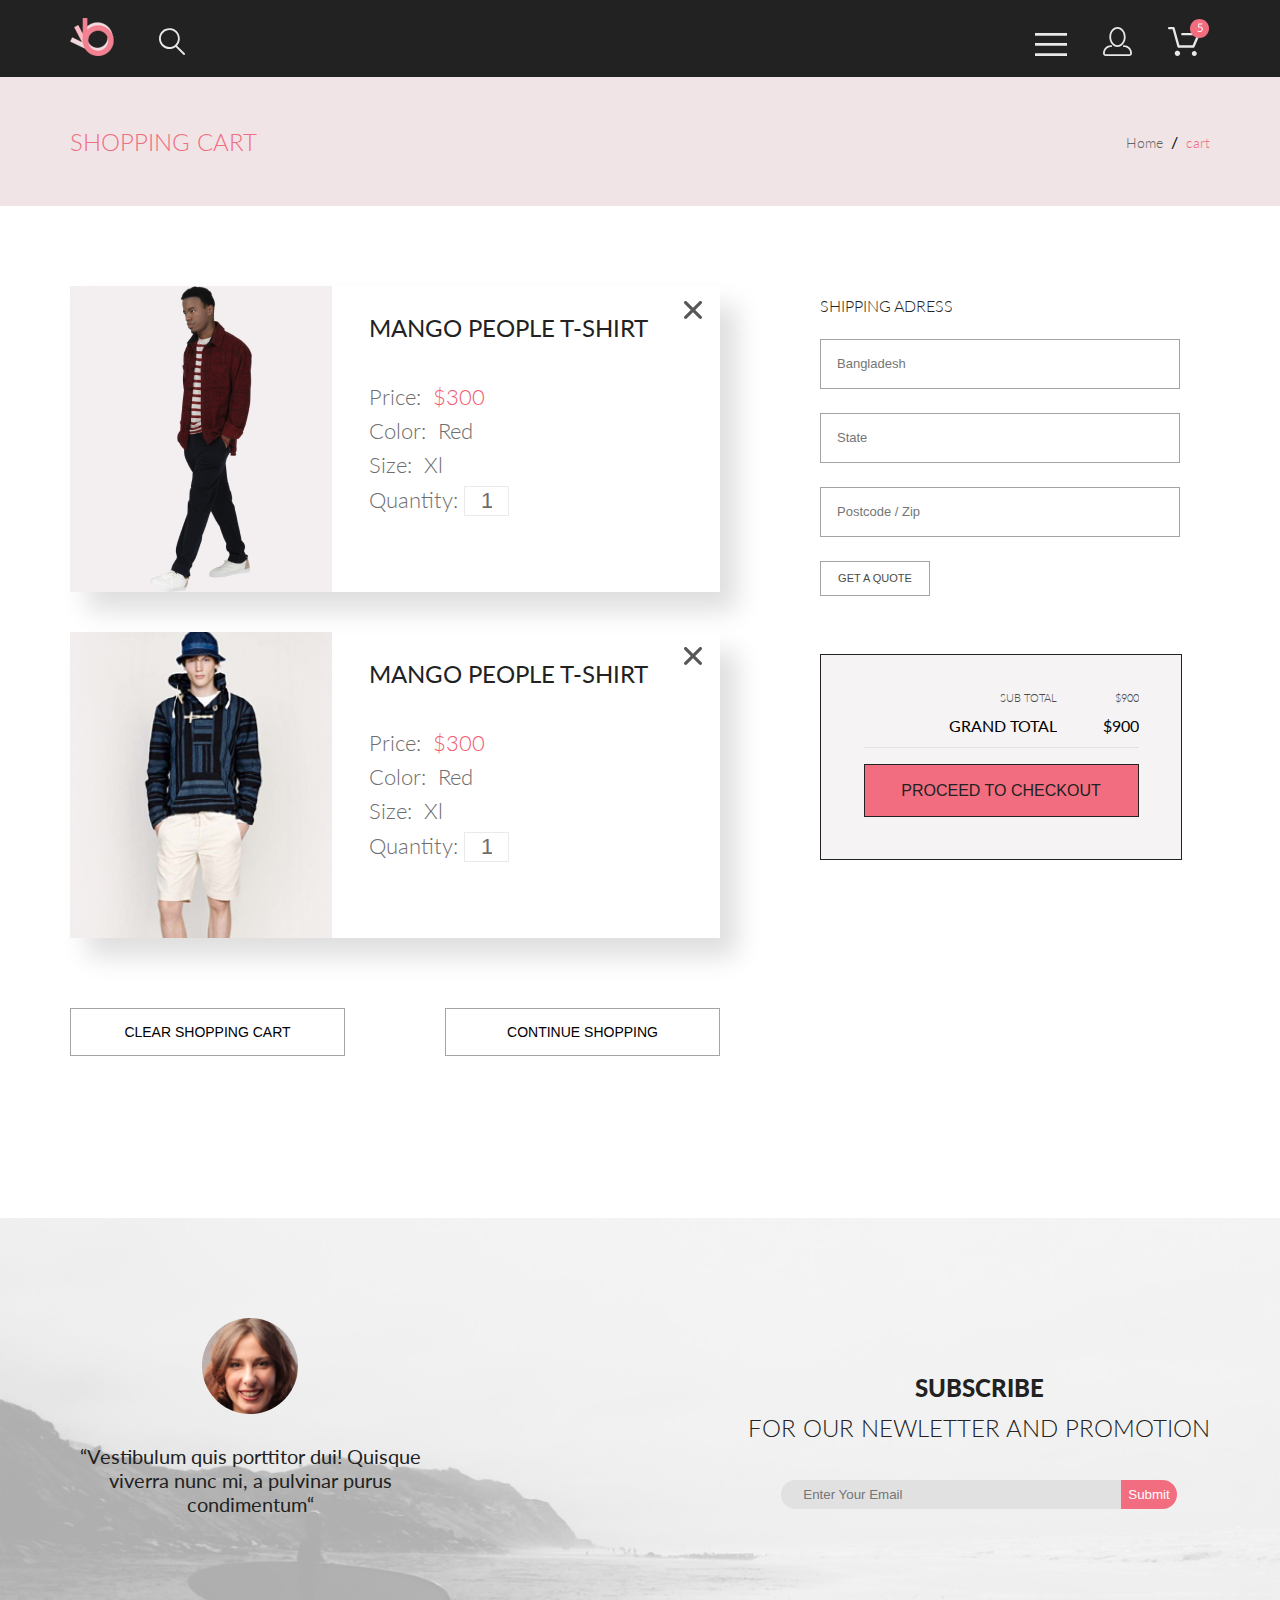
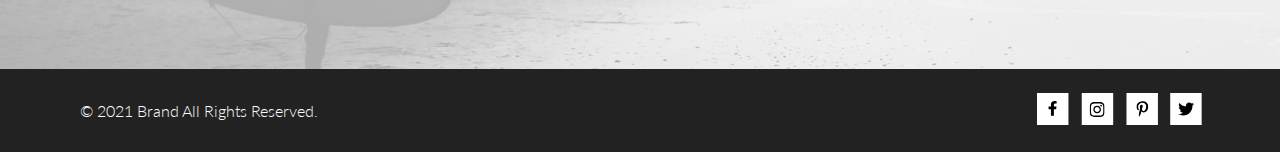
<file: cart.html>
<!DOCTYPE html>
<html lang="en">
<head>
  <meta charset="UTF-8">
  <meta http-equiv="X-UA-Compatible" content="IE=edge">
  <meta name="viewport" content="width=device-width, initial-scale=1.0">
  <link rel="stylesheet" href="css/style.css">
  <link rel="preconnect" href="https://fonts.gstatic.com">
  <link href="https://fonts.googleapis.com/css2?family=Lato:wght@300;400;900&display=swap" rel="stylesheet">
  <title>home</title>
</head>
<body>
  <header class="header center">
    <div class="header-left">
      <a href="index.html"><img src="img/logo.png" alt="logo"></a>
      <a href="#" class="btn-search search-icon"><svg class="srch-icon" width="27" height="28" viewBox="0 0 27 28" fill="none" xmlns="http://www.w3.org/2000/svg">
        <path d="M19.0596 17.6259C20.6713 15.8658 21.6282 13.6048 21.7698 11.2225C21.9113 8.84018 21.2288 6.48173 19.8369 4.54318C18.445 2.60463 16.4285 1.20404 14.126 0.576619C11.8234 -0.0508009 9.3751 0.13316 7.19217 1.09761C5.00923 2.06205 3.22463 3.74825 2.13804 5.87302C1.05145 7.9978 0.729054 10.4318 1.225 12.7661C1.72094 15.1005 3.00501 17.1932 4.86158 18.6927C6.71814 20.1922 9.03413 21.0072 11.4206 21.0009C13.673 21.004 15.8645 20.27 17.6606 18.9109L25.4086 26.7179C25.4941 26.807 25.5965 26.8781 25.7099 26.927C25.8232 26.9759 25.9452 27.0017 26.0686 27.0029C26.1923 27.0033 26.3148 26.9782 26.4283 26.9292C26.5419 26.8801 26.6441 26.8082 26.7286 26.7179C26.9025 26.537 26.9997 26.2958 26.9997 26.0449C26.9997 25.794 26.9025 25.5528 26.7286 25.3719L19.0596 17.6259ZM2.88662 10.5009C2.89946 8.81563 3.41094 7.17187 4.35659 5.77685C5.30224 4.38183 6.63972 3.29801 8.20044 2.662C9.76115 2.02599 11.4752 1.86627 13.1266 2.20298C14.7779 2.53969 16.2926 3.35775 17.4797 4.55404C18.6668 5.75033 19.4732 7.27129 19.7972 8.92519C20.1212 10.5791 19.9483 12.2919 19.3002 13.8476C18.6522 15.4034 17.5581 16.7325 16.1559 17.6674C14.7536 18.6023 13.1059 19.1011 11.4206 19.1009C9.14916 19.0901 6.97482 18.1784 5.37484 16.566C3.77486 14.9537 2.87998 12.7724 2.88662 10.5009Z" fill="#E8E8E8"/>
      </svg></a>
    </div>
    <div class="header-right">
      <a href="#" class="btn-menu header-icon"><svg class="menu-icon" width="32" height="23" viewBox="0 0 32 23" fill="none" xmlns="http://www.w3.org/2000/svg">
        <path d="M0 23V20.31H32V23H0ZM0 12.76V10.07H32V12.76H0ZM0 2.69V0H32V2.69H0Z" fill="#E8E8E8"/>
      </svg></a>
      <a href="#" class="btn-profile header-icon"><svg class="profile-icon" width="29" height="29" viewBox="0 0 29 29" fill="none" xmlns="http://www.w3.org/2000/svg">
          <path d="M14.5 19.937C19 19.937 22.656 15.464 22.656 9.968C22.656 4.472 19 0 14.5 0C13.3631 0.0217413 12.2463 0.303398 11.2351 0.823397C10.2239 1.34339 9.34507 2.08794 8.66602 3C7.12663 4.99573 6.30819 7.45381 6.34399 9.974C6.34399 15.465 10 19.937 14.5 19.937ZM14.5 1.813C18 1.813 20.844 5.472 20.844 9.969C20.844 14.466 17.998 18.125 14.5 18.125C11.002 18.125 8.15603 14.465 8.15503 9.969C8.15403 5.473 11 1.813 14.5 1.813ZM20.844 18.125C20.6036 18.125 20.373 18.2205 20.203 18.3905C20.033 18.5605 19.9375 18.7911 19.9375 19.0315C19.9375 19.2719 20.033 19.5025 20.203 19.6725C20.373 19.8425 20.6036 19.938 20.844 19.938C22.526 19.9399 24.1386 20.6088 25.3279 21.7982C26.5172 22.9875 27.1861 24.6 27.188 26.282C27.1875 26.5221 27.0918 26.7523 26.922 26.9221C26.7522 27.0918 26.5221 27.1875 26.282 27.188H2.71997C2.47985 27.1875 2.24975 27.0918 2.07996 26.9221C1.91016 26.7523 1.81449 26.5221 1.81396 26.282C1.81608 24.6001 2.48517 22.9877 3.67444 21.7985C4.86371 20.6092 6.47608 19.9401 8.15796 19.938C8.39824 19.938 8.62868 19.8425 8.79858 19.6726C8.96849 19.5027 9.06396 19.2723 9.06396 19.032C9.06396 18.7917 8.96849 18.5613 8.79858 18.3914C8.62868 18.2215 8.39824 18.126 8.15796 18.126C5.99541 18.1279 3.92201 18.9875 2.39258 20.5164C0.863144 22.0453 0.00264777 24.1185 0 26.281C0.000794067 27.0019 0.287502 27.693 0.797241 28.2027C1.30698 28.7125 1.99811 28.9992 2.71899 29H26.282C27.0027 28.9989 27.6936 28.7121 28.2031 28.2024C28.7126 27.6927 28.9992 27.0017 29 26.281C28.9974 24.1187 28.1372 22.0457 26.6083 20.5168C25.0793 18.9878 23.0063 18.1276 20.844 18.125Z" fill="#E8E8E8"/>
      </svg></a>
      <a href="#" class="btn-cart header-icon"><svg class="cart-icon" width="42" height="37" viewBox="0 0 42 37" fill="none" xmlns="http://www.w3.org/2000/svg">
          <path d="M26.2009 37C25.5532 36.9738 24.9415 36.6948 24.4972 36.2227C24.0529 35.7506 23.8114 35.1232 23.8245 34.475C23.8376 33.8269 24.1043 33.2097 24.5673 32.7559C25.0303 32.3022 25.6527 32.048 26.301 32.048C26.9493 32.048 27.5717 32.3022 28.0347 32.7559C28.4977 33.2097 28.7644 33.8269 28.7775 34.475C28.7906 35.1232 28.549 35.7506 28.1047 36.2227C27.6604 36.6948 27.0488 36.9738 26.401 37H26.2009ZM6.75293 34.32C6.75293 33.79 6.91011 33.2718 7.20459 32.8311C7.49907 32.3904 7.91764 32.0469 8.40735 31.844C8.89705 31.6412 9.43594 31.5881 9.95581 31.6915C10.4757 31.7949 10.9532 32.0502 11.328 32.425C11.7028 32.7998 11.9581 33.2773 12.0615 33.7972C12.1649 34.317 12.1118 34.8559 11.9089 35.3456C11.7061 35.8353 11.3626 36.2539 10.9219 36.5483C10.4812 36.8428 9.96304 37 9.43298 37C9.08087 37.0003 8.73212 36.9311 8.40674 36.7966C8.08136 36.662 7.78569 36.4646 7.53662 36.2158C7.28755 35.9669 7.09001 35.6713 6.9552 35.3461C6.82039 35.0208 6.75098 34.6721 6.75098 34.32H6.75293ZM10.553 28.686C10.2935 28.6868 10.0409 28.6024 9.83411 28.4457C9.62727 28.2891 9.47758 28.0689 9.40796 27.819L4.57495 10.364H1.18201C0.868521 10.364 0.567859 10.2395 0.346191 10.0178C0.124523 9.79614 0 9.49549 0 9.18201C0 8.86852 0.124523 8.56787 0.346191 8.3462C0.567859 8.12454 0.868521 8.00001 1.18201 8.00001H5.46301C5.7225 7.99919 5.97504 8.08372 6.18176 8.24057C6.38848 8.39742 6.53784 8.61788 6.60693 8.86801L11.4399 26.323H24.6179L29.001 16.275H14.401C14.2428 16.2796 14.0854 16.2524 13.9379 16.1951C13.7904 16.1377 13.6559 16.0513 13.5424 15.9411C13.4288 15.8308 13.3386 15.6989 13.277 15.5532C13.2154 15.4074 13.1836 15.2508 13.1836 15.0925C13.1836 14.9343 13.2154 14.7776 13.277 14.6319C13.3386 14.4861 13.4288 14.3542 13.5424 14.2439C13.6559 14.1337 13.7904 14.0473 13.9379 13.9899C14.0854 13.9326 14.2428 13.9054 14.401 13.91H30.814C31.0097 13.91 31.2022 13.9587 31.3744 14.0517C31.5465 14.1448 31.6928 14.2793 31.7999 14.443C31.9078 14.6073 31.9734 14.7957 31.9908 14.9914C32.0083 15.1872 31.9771 15.3842 31.9 15.565L26.495 27.977C26.4026 28.1876 26.251 28.3668 26.0585 28.4927C25.866 28.6186 25.641 28.6858 25.411 28.686H10.553Z" fill="#E8E8E8"/>
          <path d="M31.502 19C36.7487 19 41.002 14.7467 41.002 9.5C41.002 4.25329 36.7487 0 31.502 0C26.2552 0 22.002 4.25329 22.002 9.5C22.002 14.7467 26.2552 19 31.502 19Z" fill="#F16D7F"/>
          <path d="M30.8146 7.648C31.2626 7.552 31.6746 7.504 32.0506 7.504C32.4986 7.504 32.8946 7.57 33.2386 7.702C33.5826 7.834 33.8686 8.016 34.0966 8.248C34.3286 8.48 34.5026 8.754 34.6186 9.07C34.7386 9.386 34.7986 9.73 34.7986 10.102C34.7986 10.558 34.7186 10.97 34.5586 11.338C34.4026 11.706 34.1846 12.022 33.9046 12.286C33.6286 12.546 33.3026 12.746 32.9266 12.886C32.5506 13.026 32.1446 13.096 31.7086 13.096C31.4566 13.096 31.2146 13.07 30.9826 13.018C30.7506 12.97 30.5326 12.904 30.3286 12.82C30.1286 12.736 29.9426 12.64 29.7706 12.532C29.5986 12.424 29.4466 12.31 29.3146 12.19L29.6446 11.734C29.7166 11.63 29.8106 11.578 29.9266 11.578C30.0066 11.578 30.0966 11.61 30.1966 11.674C30.2966 11.734 30.4186 11.802 30.5626 11.878C30.7066 11.954 30.8746 12.024 31.0666 12.088C31.2626 12.148 31.4946 12.178 31.7626 12.178C32.0626 12.178 32.3326 12.13 32.5726 12.034C32.8126 11.938 33.0186 11.802 33.1906 11.626C33.3626 11.446 33.4946 11.232 33.5866 10.984C33.6786 10.736 33.7246 10.458 33.7246 10.15C33.7246 9.882 33.6846 9.64 33.6046 9.424C33.5286 9.208 33.4106 9.024 33.2506 8.872C33.0946 8.72 32.8986 8.602 32.6626 8.518C32.4266 8.434 32.1506 8.392 31.8346 8.392C31.6186 8.392 31.3926 8.41 31.1566 8.446C30.9246 8.482 30.6866 8.54 30.4426 8.62L29.7706 8.422L30.4606 4.402H34.5346V4.87C34.5346 5.022 34.4866 5.148 34.3906 5.248C34.2986 5.344 34.1386 5.392 33.9106 5.392H31.2106L30.8146 7.648Z" fill="white"/>
      </svg></a>
    </div>
  </header>
  <section class="nav center">
    <div class="nav_left">
      <h2>SHOPPING CART</h2>
    </div>
    <nav class="nav_right">
      <ul>
        <li><a href="index.html">Home</a></li>
        <li><a href="cart.html" class="active_link">cart </a></li>
      </ul>
    </nav>
  </section>
  <div class="cartBox center">
    <div class="left-cartBox">
      <div class="cartItem">
        <img class="cartItem__imgBlock" src="img/items/cart_prod1.png" alt="product model">
        <div class="cartItem__txtBlock">
          <h4 class="cartItem__header">MANGO  PEOPLE  T-SHIRT</h4>
          <ul class="cartItem__descriptBlock">
            <li class="cartItem__descriptRow">Price: <span class="cartItem_price">$300</span></li>
            <li class="cartItem__descriptRow">Color: <span class="cartItem_value">Red</span></li>
            <li class="cartItem__descriptRow">Size: <span class="cartItem_value">Xl</span></li>
            <li class="cartItem__descriptRow"><label>Quantity:<span class="cartItem_value"><input class="cartItem__input" type="text" placeholder="1" value="1" size="2"></span></label></li>
          </ul>
        </div>
        <div class="cartItem__close">
          <svg width="18" height="18" viewBox="0 0 18 18" fill="none" xmlns="http://www.w3.org/2000/svg">
            <path d="M11.2453 9L17.5302 2.71516C17.8285 2.41741 17.9962 2.01336 17.9966 1.59191C17.997 1.17045 17.8299 0.76611 17.5322 0.467833C17.2344 0.169555 16.8304 0.00177586 16.4089 0.00140366C15.9875 0.00103146 15.5831 0.168097 15.2848 0.465848L9 6.75069L2.71516 0.465848C2.41688 0.167571 2.01233 0 1.5905 0C1.16868 0 0.764125 0.167571 0.465848 0.465848C0.167571 0.764125 0 1.16868 0 1.5905C0 2.01233 0.167571 2.41688 0.465848 2.71516L6.75069 9L0.465848 15.2848C0.167571 15.5831 0 15.9877 0 16.4095C0 16.8313 0.167571 17.2359 0.465848 17.5342C0.764125 17.8324 1.16868 18 1.5905 18C2.01233 18 2.41688 17.8324 2.71516 17.5342L9 11.2493L15.2848 17.5342C15.5831 17.8324 15.9877 18 16.4095 18C16.8313 18 17.2359 17.8324 17.5342 17.5342C17.8324 17.2359 18 16.8313 18 16.4095C18 15.9877 17.8324 15.5831 17.5342 15.2848L11.2453 9Z" fill="#575757"/>
          </svg>
        </div>
      </div>
      <div class="cartItem">
        <img class="cartItem__imgBlock" src="img/items/cart_prod2.png" alt="product model">
        <div class="cartItem__txtBlock">
          <h4 class="cartItem__header">MANGO  PEOPLE  T-SHIRT</h4>
          <ul class="cartItem__descriptBlock">
            <li class="cartItem__descriptRow">Price: <span class="cartItem_price">$300</span></li>
            <li class="cartItem__descriptRow">Color: <span class="cartItem_value">Red</span></li>
            <li class="cartItem__descriptRow">Size: <span class="cartItem_value">Xl</span></li>
            <li class="cartItem__descriptRow"><label>Quantity:<span class="cartItem_value"><input class="cartItem__input" type="text" placeholder="1" value="1" size="2"></span></label></li>
          </ul>
        </div>
        <div class="cartItem__close">
          <svg width="18" height="18" viewBox="0 0 18 18" fill="none" xmlns="http://www.w3.org/2000/svg">
            <path d="M11.2453 9L17.5302 2.71516C17.8285 2.41741 17.9962 2.01336 17.9966 1.59191C17.997 1.17045 17.8299 0.76611 17.5322 0.467833C17.2344 0.169555 16.8304 0.00177586 16.4089 0.00140366C15.9875 0.00103146 15.5831 0.168097 15.2848 0.465848L9 6.75069L2.71516 0.465848C2.41688 0.167571 2.01233 0 1.5905 0C1.16868 0 0.764125 0.167571 0.465848 0.465848C0.167571 0.764125 0 1.16868 0 1.5905C0 2.01233 0.167571 2.41688 0.465848 2.71516L6.75069 9L0.465848 15.2848C0.167571 15.5831 0 15.9877 0 16.4095C0 16.8313 0.167571 17.2359 0.465848 17.5342C0.764125 17.8324 1.16868 18 1.5905 18C2.01233 18 2.41688 17.8324 2.71516 17.5342L9 11.2493L15.2848 17.5342C15.5831 17.8324 15.9877 18 16.4095 18C16.8313 18 17.2359 17.8324 17.5342 17.5342C17.8324 17.2359 18 16.8313 18 16.4095C18 15.9877 17.8324 15.5831 17.5342 15.2848L11.2453 9Z" fill="#575757"/>
          </svg>
        </div>
      </div>
      <div class="btnBox">
        <button class="btnBox__btn">CLEAR SHOPPING CART</button>
        <button class="btnBox__btn">CONTINUE SHOPPING</button>
      </div>
    </div>
    <div class="right-cartBox">
      <form class="addressBox">
        <fieldset class="addressBox__fildset">
          <legend class="addressBox__legend">SHIPPING ADRESS</legend>
          <input class="addressBox__input" type="text" placeholder="Bangladesh">
          <input class="addressBox__input" type="text" placeholder="State">
          <input class="addressBox__input" type="text" placeholder="Postcode / Zip">
        </fieldset>
        <input class="addressBox__submit" type="submit" value="GET A QUOTE">
      </form>
      <div class="totalBox">
        <dl class="totalBox__pricelist">
          <dt class="totalBox__pricename sub">SUB TOTAL</dt>
          <dd class="totalBox__price sub">$900</dd>
          <dt class="totalBox__pricename grand">GRAND TOTAL</dt>
          <dd class="totalBox__price grand">$900</dd>
        </dl>
        <button class="totalBox__btn">PROCEED TO CHECKOUT</button>
      </div>
      
    </div>
  </div>
  
  <footer class="footer">
    <div class="footer_top center">
      <div class="aboutme">
        <img src="img/aboutme.png" alt="Pupkin Petr">
        <p>“Vestibulum quis porttitor dui! Quisque viverra nunc mi, a pulvinar purus condimentum“</p>
      </div>
      <form class="feedback">
        <h5>SUBSCRIBE</h5>
        <label for="email">FOR OUR NEWLETTER AND PROMOTION</label>
        <input id="email" type="email" class="email" placeholder="Enter Your Email">
        <input type="submit" class="submit">
      </form>
    </div>
    <div class="footer_bottom center">
      <div class="copyright">
        © 2021  Brand  All Rights Reserved.
      </div>
      <div class="socialnav">
        <svg width="32" height="32" viewBox="0 0 32 32" fill="none" xmlns="http://www.w3.org/2000/svg">
          <path class="bg" d="M31.4506 0H0V32H31.4506V0Z" fill="white"/>
          <path d="M19.0884 16.28L19.5069 13.616H16.8902V11.8873C16.8902 11.1585 17.2557 10.4481 18.4277 10.4481H19.6172V8.17997C19.6172 8.17997 18.5377 8 17.5056 8C15.3507 8 13.9422 9.27593 13.9422 11.5857V13.616H11.5469V16.28H13.9422V22.72H16.8902V16.28H19.0884Z" fill="black"/>
        </svg>
        <svg width="33" height="32" viewBox="0 0 33 32" fill="none" xmlns="http://www.w3.org/2000/svg">
          <path class="bg" d="M32.1889 0H0.738281V32H32.1889V0Z" fill="white"/>
          <g clip-path="url(#clip0)">
          <path d="M16.139 12.6816C14.0238 12.6816 12.3177 14.3849 12.3177 16.4966C12.3177 18.6083 14.0238 20.3117 16.139 20.3117C18.2541 20.3117 19.9602 18.6083 19.9602 16.4966C19.9602 14.3849 18.2541 12.6816 16.139 12.6816ZM16.139 18.9769C14.7721 18.9769 13.6547 17.8646 13.6547 16.4966C13.6547 15.1287 14.7688 14.0164 16.139 14.0164C17.5092 14.0164 18.6233 15.1287 18.6233 16.4966C18.6233 17.8646 17.5058 18.9769 16.139 18.9769ZM21.0078 12.5255C21.0078 13.0203 20.6087 13.4154 20.1165 13.4154C19.621 13.4154 19.2252 13.0169 19.2252 12.5255C19.2252 12.0341 19.6243 11.6357 20.1165 11.6357C20.6087 11.6357 21.0078 12.0341 21.0078 12.5255ZM23.5386 13.4287C23.4821 12.2367 23.2094 11.1808 22.3347 10.3109C21.4634 9.44097 20.4058 9.1687 19.2119 9.10894C17.9814 9.03921 14.2932 9.03921 13.0627 9.10894C11.8721 9.16538 10.8145 9.43765 9.93987 10.3076C9.06522 11.1775 8.79584 12.2333 8.73597 13.4253C8.66613 14.6539 8.66613 18.3361 8.73597 19.5646C8.79251 20.7566 9.06522 21.8124 9.93987 22.6824C10.8145 23.5523 11.8688 23.8246 13.0627 23.8843C14.2932 23.9541 17.9814 23.9541 19.2119 23.8843C20.4058 23.8279 21.4634 23.5556 22.3347 22.6824C23.2061 21.8124 23.4788 20.7566 23.5386 19.5646C23.6085 18.3361 23.6085 14.6572 23.5386 13.4287ZM21.949 20.8828C21.6895 21.5335 21.1874 22.0349 20.5322 22.2972C19.5511 22.6857 17.2231 22.596 16.139 22.596C15.0548 22.596 12.7235 22.6824 11.7457 22.2972C11.0939 22.0382 10.5917 21.5369 10.329 20.8828C9.93987 19.9033 10.0297 17.5791 10.0297 16.4966C10.0297 15.4142 9.9432 13.0867 10.329 12.1105C10.5884 11.4597 11.0906 10.9583 11.7457 10.696C12.7268 10.3076 15.0548 10.3972 16.139 10.3972C17.2231 10.3972 19.5545 10.3109 20.5322 10.696C21.184 10.955 21.6862 11.4564 21.949 12.1105C22.3381 13.09 22.2483 15.4142 22.2483 16.4966C22.2483 17.5791 22.3381 19.9066 21.949 20.8828Z" fill="black"/>
          </g>
          <defs>
          <clipPath id="clip0">
          <rect width="14.8991" height="17" fill="white" transform="translate(8.68555 8)"/>
          </clipPath>
          </defs>
        </svg>
        <svg width="32" height="32" viewBox="0 0 32 32" fill="none" xmlns="http://www.w3.org/2000/svg">
          <path class="bg" d="M31.9252 0H0.474609V32H31.9252V0Z" fill="white"/>
          <g clip-path="url(#clip1)">
          <path d="M16.7403 8.20312C13.5556 8.20312 10.4082 10.3406 10.4082 13.8C10.4082 16 11.6374 17.25 12.3823 17.25C12.6896 17.25 12.8666 16.3875 12.8666 16.1438C12.8666 15.8531 12.1309 15.2344 12.1309 14.025C12.1309 11.5125 14.0305 9.73125 16.4889 9.73125C18.6027 9.73125 20.1671 10.9406 20.1671 13.1625C20.1671 14.8219 19.506 17.9344 17.3642 17.9344C16.5913 17.9344 15.9302 17.3719 15.9302 16.5656C15.9302 15.3844 16.7496 14.2406 16.7496 13.0219C16.7496 10.9531 13.835 11.3281 13.835 13.8281C13.835 14.3531 13.9002 14.9344 14.133 15.4125C13.7046 17.2688 12.8293 20.0344 12.8293 21.9469C12.8293 22.5375 12.9131 23.1188 12.969 23.7094C13.0745 23.8281 13.0218 23.8156 13.1832 23.7563C14.7476 21.6 14.6917 21.1781 15.3994 18.3562C15.7812 19.0875 16.7683 19.4812 17.5505 19.4812C20.8469 19.4812 22.3275 16.2469 22.3275 13.3313C22.3275 10.2281 19.6643 8.20312 16.7403 8.20312Z" fill="black"/>
          </g>
          <defs>
          <clipPath id="clip1">
          <rect width="11.9193" height="16" fill="white" transform="translate(10.4082 8)"/>
          </clipPath>
          </defs>
        </svg>
        <svg width="32" height="32" viewBox="0 0 32 32" fill="none" xmlns="http://www.w3.org/2000/svg">
          <path class="bg" d="M31.6635 0H0.212891V32H31.6635V0Z" fill="white"/>
          <g clip-path="url(#clip2)">
          <path d="M22.417 12.7405C22.427 12.8826 22.427 13.0248 22.427 13.1669C22.427 17.5019 19.1498 22.4969 13.1599 22.4969C11.3145 22.4969 9.60022 21.9588 8.1582 21.0248C8.4204 21.0552 8.67247 21.0654 8.94475 21.0654C10.4674 21.0654 11.8691 20.5476 12.9884 19.6644C11.5565 19.6339 10.3565 18.6898 9.94305 17.3903C10.1447 17.4207 10.3464 17.441 10.5582 17.441C10.8506 17.441 11.1431 17.4004 11.4153 17.3294C9.92291 17.0248 8.80355 15.705 8.80355 14.1111V14.0705C9.23715 14.3141 9.74139 14.4664 10.2758 14.4867C9.39849 13.8979 8.82373 12.8928 8.82373 11.7557C8.82373 11.1466 8.98504 10.5882 9.26741 10.1009C10.8708 12.0908 13.2809 13.3902 15.9833 13.5324C15.9329 13.2887 15.9027 13.035 15.9027 12.7811C15.9027 10.974 17.3548 9.50195 19.1598 9.50195C20.0976 9.50195 20.9446 9.89789 21.5396 10.5375C22.2757 10.3954 22.9816 10.1212 23.6068 9.74561C23.3648 10.507 22.8505 11.1466 22.1749 11.5527C22.8304 11.4817 23.4657 11.2989 24.0505 11.0451C23.6069 11.6948 23.0522 12.2735 22.417 12.7405Z" fill="black"/>
          </g>
          <defs>
          <clipPath id="clip2">
          <rect width="15.8924" height="16" fill="white" transform="translate(8.1582 8)"/>
          </clipPath>
          </defs>
        </svg>
      </div>
    </div>
  </footer>
</body>
</html>
</file>
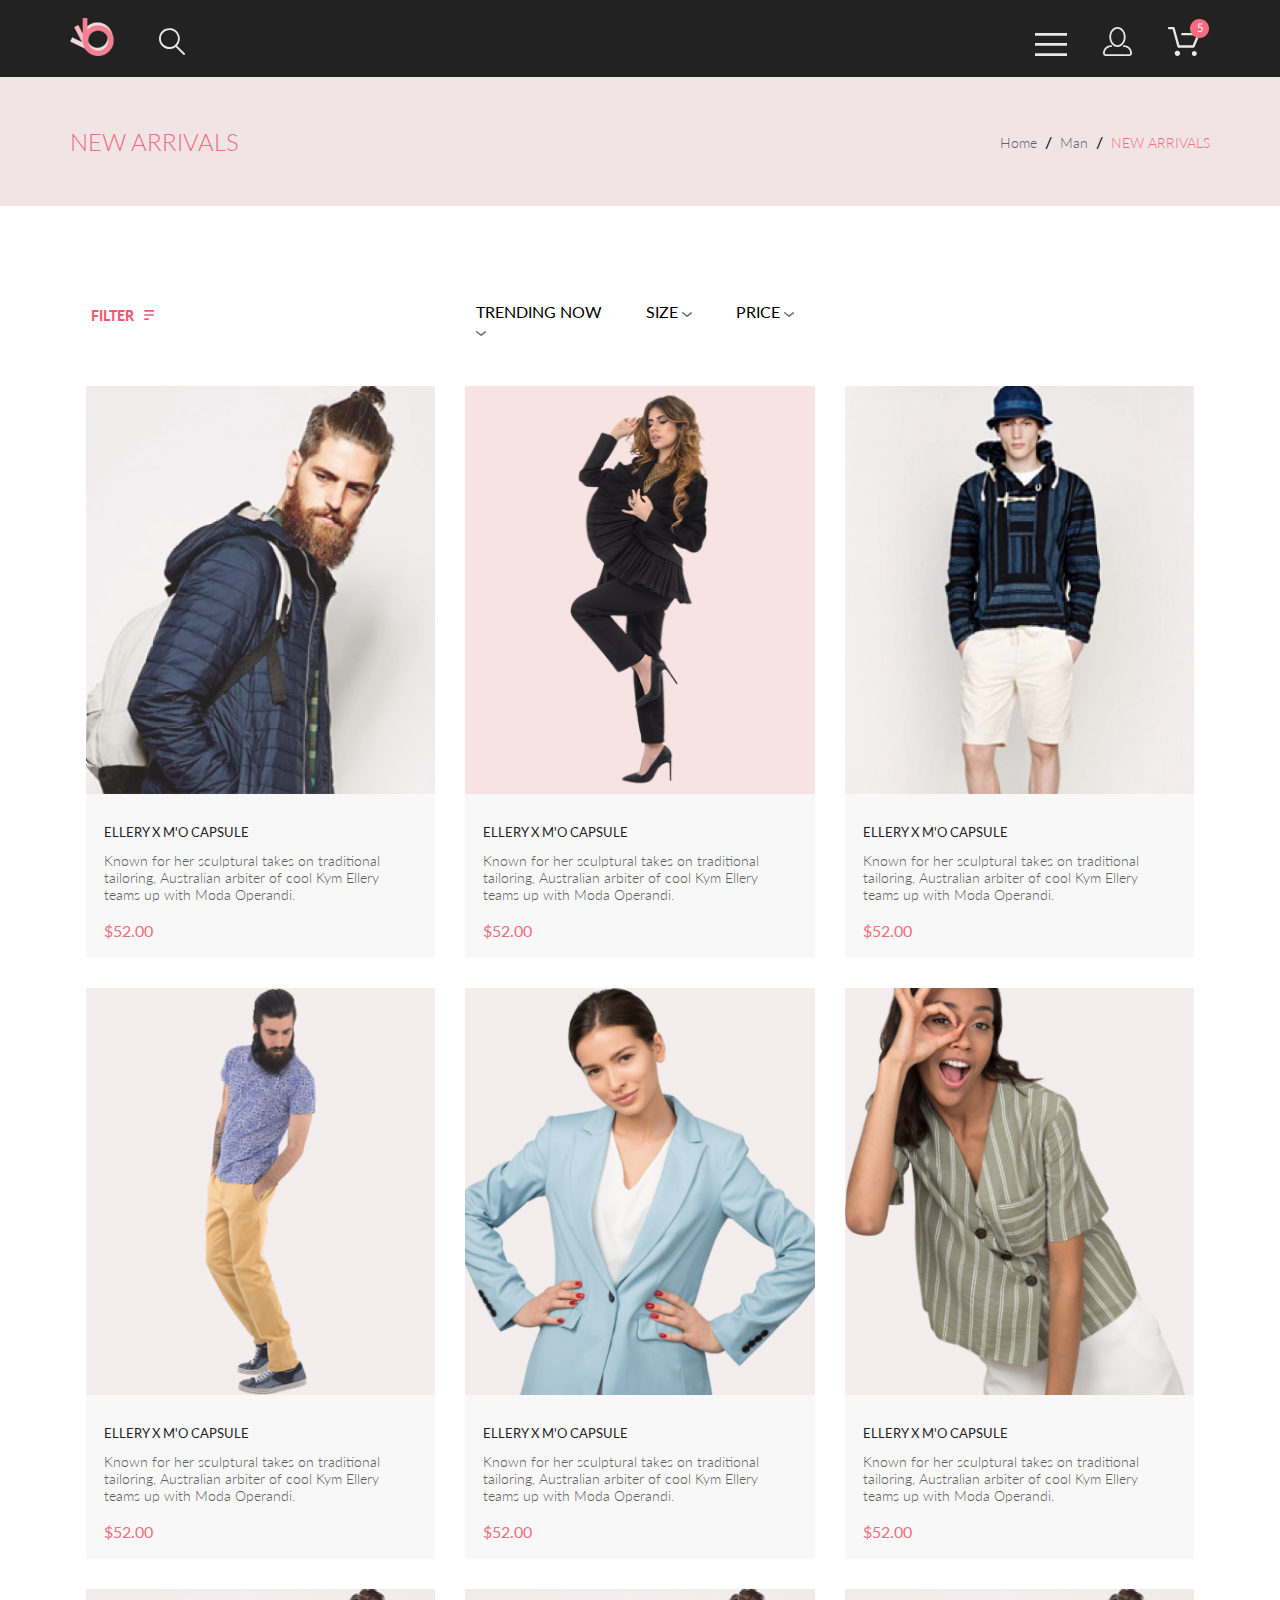
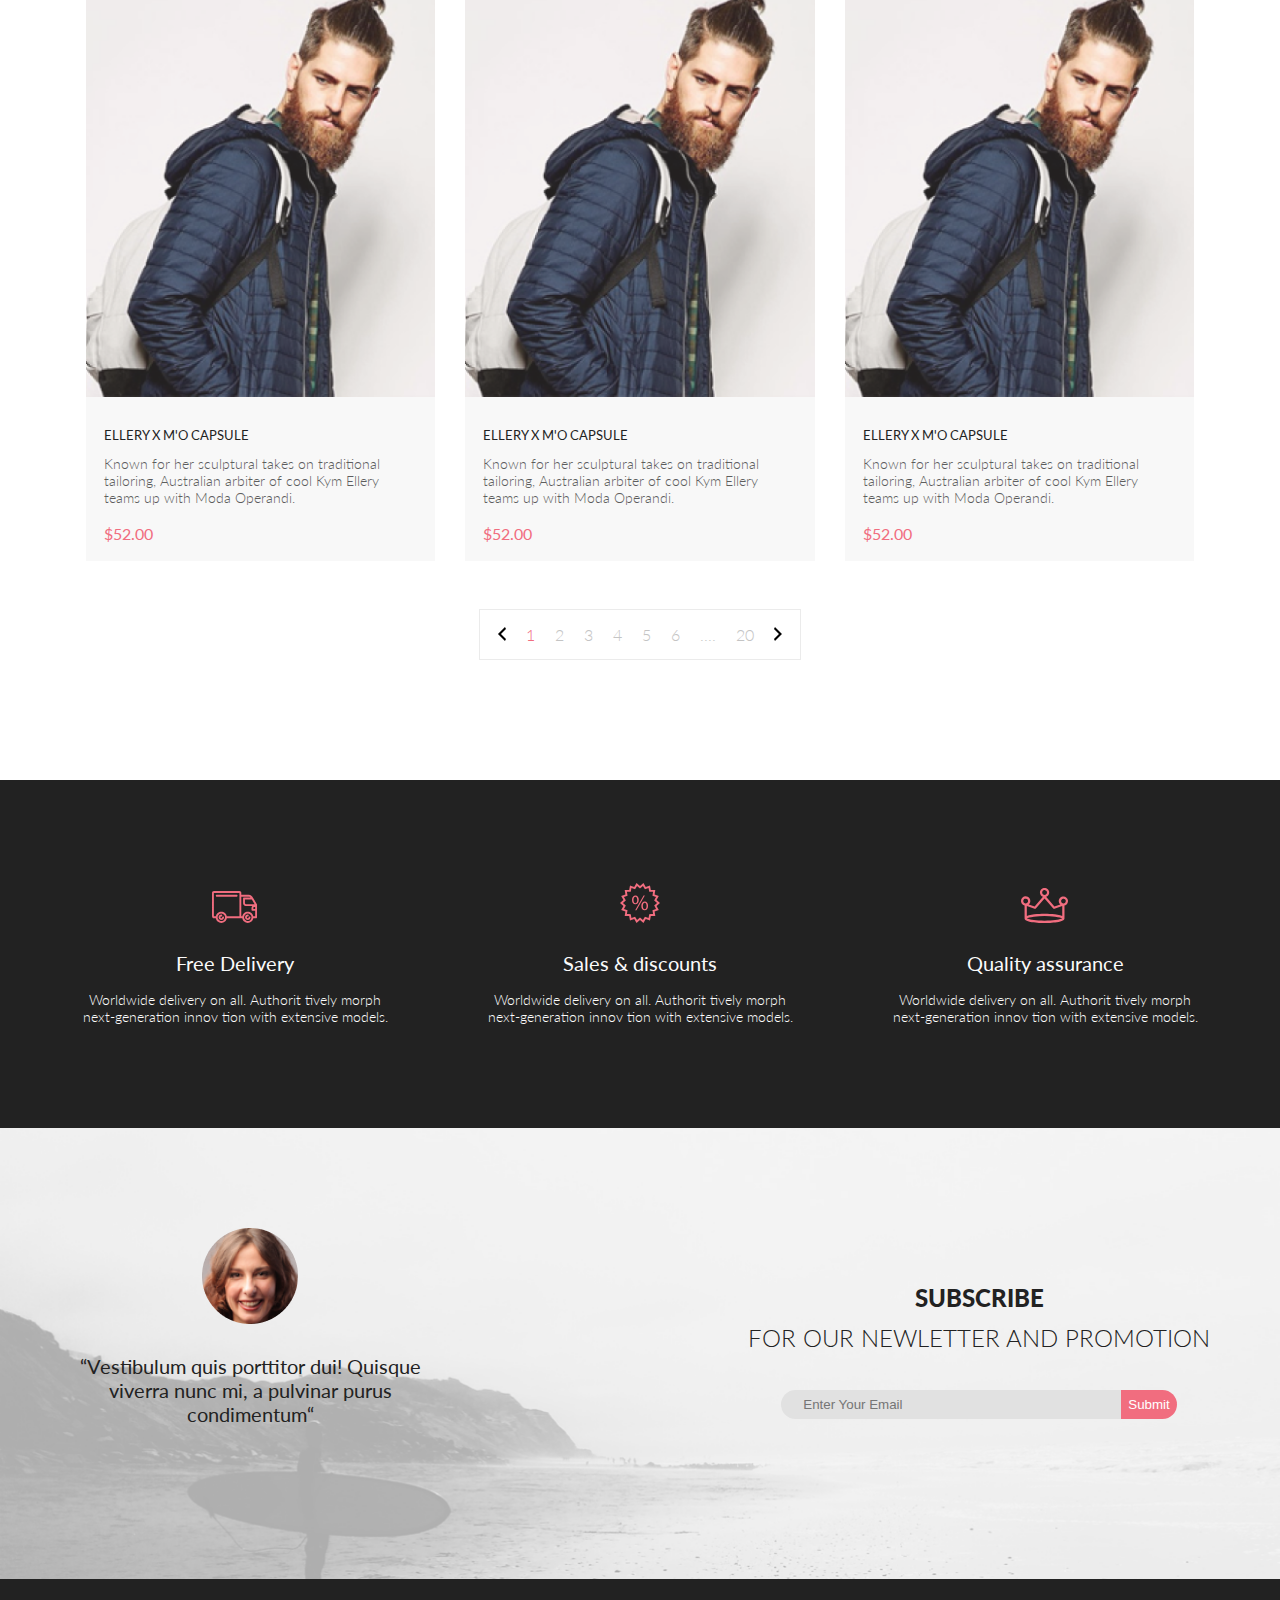
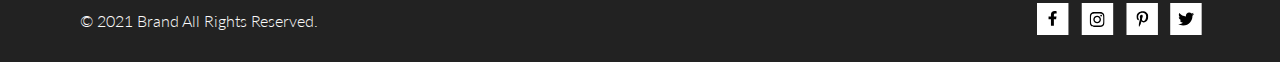
<file: catalog.html>
<!DOCTYPE html>
<html lang="en">
<head>
  <meta charset="UTF-8">
  <meta http-equiv="X-UA-Compatible" content="IE=edge">
  <meta name="viewport" content="width=device-width, initial-scale=1.0">
  <link rel="stylesheet" href="css/style.css">
  <link rel="preconnect" href="https://fonts.gstatic.com">
  <link href="https://fonts.googleapis.com/css2?family=Lato:wght@300;400;900&display=swap" rel="stylesheet">
  <title>home</title>
</head>
<body>
  <header class="header center">
    <div class="header-left">
      <a href="index.html"><img src="img/logo.png" alt="logo"></a>
      <a href="#" class="btn-search search-icon"><svg class="srch-icon" width="27" height="28" viewBox="0 0 27 28" fill="none" xmlns="http://www.w3.org/2000/svg">
        <path d="M19.0596 17.6259C20.6713 15.8658 21.6282 13.6048 21.7698 11.2225C21.9113 8.84018 21.2288 6.48173 19.8369 4.54318C18.445 2.60463 16.4285 1.20404 14.126 0.576619C11.8234 -0.0508009 9.3751 0.13316 7.19217 1.09761C5.00923 2.06205 3.22463 3.74825 2.13804 5.87302C1.05145 7.9978 0.729054 10.4318 1.225 12.7661C1.72094 15.1005 3.00501 17.1932 4.86158 18.6927C6.71814 20.1922 9.03413 21.0072 11.4206 21.0009C13.673 21.004 15.8645 20.27 17.6606 18.9109L25.4086 26.7179C25.4941 26.807 25.5965 26.8781 25.7099 26.927C25.8232 26.9759 25.9452 27.0017 26.0686 27.0029C26.1923 27.0033 26.3148 26.9782 26.4283 26.9292C26.5419 26.8801 26.6441 26.8082 26.7286 26.7179C26.9025 26.537 26.9997 26.2958 26.9997 26.0449C26.9997 25.794 26.9025 25.5528 26.7286 25.3719L19.0596 17.6259ZM2.88662 10.5009C2.89946 8.81563 3.41094 7.17187 4.35659 5.77685C5.30224 4.38183 6.63972 3.29801 8.20044 2.662C9.76115 2.02599 11.4752 1.86627 13.1266 2.20298C14.7779 2.53969 16.2926 3.35775 17.4797 4.55404C18.6668 5.75033 19.4732 7.27129 19.7972 8.92519C20.1212 10.5791 19.9483 12.2919 19.3002 13.8476C18.6522 15.4034 17.5581 16.7325 16.1559 17.6674C14.7536 18.6023 13.1059 19.1011 11.4206 19.1009C9.14916 19.0901 6.97482 18.1784 5.37484 16.566C3.77486 14.9537 2.87998 12.7724 2.88662 10.5009Z" fill="#E8E8E8"/>
      </svg></a>
    </div>
    <div class="header-right">
      <a href="#" class="btn-menu header-icon"><svg class="menu-icon" width="32" height="23" viewBox="0 0 32 23" fill="none" xmlns="http://www.w3.org/2000/svg">
        <path d="M0 23V20.31H32V23H0ZM0 12.76V10.07H32V12.76H0ZM0 2.69V0H32V2.69H0Z" fill="#E8E8E8"/>
      </svg></a>
      <a href="#" class="btn-profile header-icon"><svg class="profile-icon" width="29" height="29" viewBox="0 0 29 29" fill="none" xmlns="http://www.w3.org/2000/svg">
          <path d="M14.5 19.937C19 19.937 22.656 15.464 22.656 9.968C22.656 4.472 19 0 14.5 0C13.3631 0.0217413 12.2463 0.303398 11.2351 0.823397C10.2239 1.34339 9.34507 2.08794 8.66602 3C7.12663 4.99573 6.30819 7.45381 6.34399 9.974C6.34399 15.465 10 19.937 14.5 19.937ZM14.5 1.813C18 1.813 20.844 5.472 20.844 9.969C20.844 14.466 17.998 18.125 14.5 18.125C11.002 18.125 8.15603 14.465 8.15503 9.969C8.15403 5.473 11 1.813 14.5 1.813ZM20.844 18.125C20.6036 18.125 20.373 18.2205 20.203 18.3905C20.033 18.5605 19.9375 18.7911 19.9375 19.0315C19.9375 19.2719 20.033 19.5025 20.203 19.6725C20.373 19.8425 20.6036 19.938 20.844 19.938C22.526 19.9399 24.1386 20.6088 25.3279 21.7982C26.5172 22.9875 27.1861 24.6 27.188 26.282C27.1875 26.5221 27.0918 26.7523 26.922 26.9221C26.7522 27.0918 26.5221 27.1875 26.282 27.188H2.71997C2.47985 27.1875 2.24975 27.0918 2.07996 26.9221C1.91016 26.7523 1.81449 26.5221 1.81396 26.282C1.81608 24.6001 2.48517 22.9877 3.67444 21.7985C4.86371 20.6092 6.47608 19.9401 8.15796 19.938C8.39824 19.938 8.62868 19.8425 8.79858 19.6726C8.96849 19.5027 9.06396 19.2723 9.06396 19.032C9.06396 18.7917 8.96849 18.5613 8.79858 18.3914C8.62868 18.2215 8.39824 18.126 8.15796 18.126C5.99541 18.1279 3.92201 18.9875 2.39258 20.5164C0.863144 22.0453 0.00264777 24.1185 0 26.281C0.000794067 27.0019 0.287502 27.693 0.797241 28.2027C1.30698 28.7125 1.99811 28.9992 2.71899 29H26.282C27.0027 28.9989 27.6936 28.7121 28.2031 28.2024C28.7126 27.6927 28.9992 27.0017 29 26.281C28.9974 24.1187 28.1372 22.0457 26.6083 20.5168C25.0793 18.9878 23.0063 18.1276 20.844 18.125Z" fill="#E8E8E8"/>
      </svg></a>
      <a href="cart.html" class="btn-cart header-icon"><svg class="cart-icon" width="42" height="37" viewBox="0 0 42 37" fill="none" xmlns="http://www.w3.org/2000/svg">
          <path d="M26.2009 37C25.5532 36.9738 24.9415 36.6948 24.4972 36.2227C24.0529 35.7506 23.8114 35.1232 23.8245 34.475C23.8376 33.8269 24.1043 33.2097 24.5673 32.7559C25.0303 32.3022 25.6527 32.048 26.301 32.048C26.9493 32.048 27.5717 32.3022 28.0347 32.7559C28.4977 33.2097 28.7644 33.8269 28.7775 34.475C28.7906 35.1232 28.549 35.7506 28.1047 36.2227C27.6604 36.6948 27.0488 36.9738 26.401 37H26.2009ZM6.75293 34.32C6.75293 33.79 6.91011 33.2718 7.20459 32.8311C7.49907 32.3904 7.91764 32.0469 8.40735 31.844C8.89705 31.6412 9.43594 31.5881 9.95581 31.6915C10.4757 31.7949 10.9532 32.0502 11.328 32.425C11.7028 32.7998 11.9581 33.2773 12.0615 33.7972C12.1649 34.317 12.1118 34.8559 11.9089 35.3456C11.7061 35.8353 11.3626 36.2539 10.9219 36.5483C10.4812 36.8428 9.96304 37 9.43298 37C9.08087 37.0003 8.73212 36.9311 8.40674 36.7966C8.08136 36.662 7.78569 36.4646 7.53662 36.2158C7.28755 35.9669 7.09001 35.6713 6.9552 35.3461C6.82039 35.0208 6.75098 34.6721 6.75098 34.32H6.75293ZM10.553 28.686C10.2935 28.6868 10.0409 28.6024 9.83411 28.4457C9.62727 28.2891 9.47758 28.0689 9.40796 27.819L4.57495 10.364H1.18201C0.868521 10.364 0.567859 10.2395 0.346191 10.0178C0.124523 9.79614 0 9.49549 0 9.18201C0 8.86852 0.124523 8.56787 0.346191 8.3462C0.567859 8.12454 0.868521 8.00001 1.18201 8.00001H5.46301C5.7225 7.99919 5.97504 8.08372 6.18176 8.24057C6.38848 8.39742 6.53784 8.61788 6.60693 8.86801L11.4399 26.323H24.6179L29.001 16.275H14.401C14.2428 16.2796 14.0854 16.2524 13.9379 16.1951C13.7904 16.1377 13.6559 16.0513 13.5424 15.9411C13.4288 15.8308 13.3386 15.6989 13.277 15.5532C13.2154 15.4074 13.1836 15.2508 13.1836 15.0925C13.1836 14.9343 13.2154 14.7776 13.277 14.6319C13.3386 14.4861 13.4288 14.3542 13.5424 14.2439C13.6559 14.1337 13.7904 14.0473 13.9379 13.9899C14.0854 13.9326 14.2428 13.9054 14.401 13.91H30.814C31.0097 13.91 31.2022 13.9587 31.3744 14.0517C31.5465 14.1448 31.6928 14.2793 31.7999 14.443C31.9078 14.6073 31.9734 14.7957 31.9908 14.9914C32.0083 15.1872 31.9771 15.3842 31.9 15.565L26.495 27.977C26.4026 28.1876 26.251 28.3668 26.0585 28.4927C25.866 28.6186 25.641 28.6858 25.411 28.686H10.553Z" fill="#E8E8E8"/>
          <path d="M31.502 19C36.7487 19 41.002 14.7467 41.002 9.5C41.002 4.25329 36.7487 0 31.502 0C26.2552 0 22.002 4.25329 22.002 9.5C22.002 14.7467 26.2552 19 31.502 19Z" fill="#F16D7F"/>
          <path d="M30.8146 7.648C31.2626 7.552 31.6746 7.504 32.0506 7.504C32.4986 7.504 32.8946 7.57 33.2386 7.702C33.5826 7.834 33.8686 8.016 34.0966 8.248C34.3286 8.48 34.5026 8.754 34.6186 9.07C34.7386 9.386 34.7986 9.73 34.7986 10.102C34.7986 10.558 34.7186 10.97 34.5586 11.338C34.4026 11.706 34.1846 12.022 33.9046 12.286C33.6286 12.546 33.3026 12.746 32.9266 12.886C32.5506 13.026 32.1446 13.096 31.7086 13.096C31.4566 13.096 31.2146 13.07 30.9826 13.018C30.7506 12.97 30.5326 12.904 30.3286 12.82C30.1286 12.736 29.9426 12.64 29.7706 12.532C29.5986 12.424 29.4466 12.31 29.3146 12.19L29.6446 11.734C29.7166 11.63 29.8106 11.578 29.9266 11.578C30.0066 11.578 30.0966 11.61 30.1966 11.674C30.2966 11.734 30.4186 11.802 30.5626 11.878C30.7066 11.954 30.8746 12.024 31.0666 12.088C31.2626 12.148 31.4946 12.178 31.7626 12.178C32.0626 12.178 32.3326 12.13 32.5726 12.034C32.8126 11.938 33.0186 11.802 33.1906 11.626C33.3626 11.446 33.4946 11.232 33.5866 10.984C33.6786 10.736 33.7246 10.458 33.7246 10.15C33.7246 9.882 33.6846 9.64 33.6046 9.424C33.5286 9.208 33.4106 9.024 33.2506 8.872C33.0946 8.72 32.8986 8.602 32.6626 8.518C32.4266 8.434 32.1506 8.392 31.8346 8.392C31.6186 8.392 31.3926 8.41 31.1566 8.446C30.9246 8.482 30.6866 8.54 30.4426 8.62L29.7706 8.422L30.4606 4.402H34.5346V4.87C34.5346 5.022 34.4866 5.148 34.3906 5.248C34.2986 5.344 34.1386 5.392 33.9106 5.392H31.2106L30.8146 7.648Z" fill="white"/>
      </svg></a>
    </div>
  </header>
  <section class="nav center">
    <div class="nav_left">
      <h2>NEW ARRIVALS </h2>
    </div>
    <nav class="nav_right">
      <ul>
        <li><a href="index.html">Home</a></li>
        <li><a href="catalog.html">Man</a></li>
        <li><a href="#" class="active_link">NEW ARRIVALS </a></li>
      </ul>
    </nav>
  </section>
  <section class="FuturedItems center">
    <div class="filters-row">
      <div class="filters-row__left">
        <details class="filter-main">
          <summary>FILTER</summary>
          <details class="level2">
            <summary>CATEGORY</summary>
            <ul>
              <li><a href="product.html">Accessories</a></li>
              <li><a href="product.html">Bags</a></li>
              <li><a href="product.html">Denim</a></li>
              <li><a href="product.html">Hoodies & Sweatshirts</a></li>
              <li><a href="product.html">Jackets & Coats</a></li>
              <li><a href="product.html">Polos</a></li>
            </ul>
          </details>
          <details class="level2">
            <summary>BREND</summary>
            <ul>
              <li><a href="product.html">Shirts</a></li>
              <li><a href="product.html">Sweaters & Knits</a></li>
              <li><a href="product.html">Tanks</a></li>
            </ul>
          </details>
          <details class="level2">
            <summary>DESIGNER</summary>
            <ul>
              <li><a href="product.html">Jackets & Coats</a></li>
              <li><a href="product.html">T-Shirts</a></li>
              <li><a href="product.html">Mashka Desiger</a></li>
              <li><a href="product.html">Sashka Pupkin</a></li>
            </ul>
          </details>
        </details>
      </div>

      <div class="filters-row__right">
        <div class="f-container tranding">
          <details class="f-container__details tranding">
            <summary>TRENDING NOW <svg width="11" height="6" viewBox="0 0 11 6" fill="none" xmlns="http://www.w3.org/2000/svg">
              <path d="M5.00214 5.00214C4.83521 5.00247 4.67343 4.94433 4.54488 4.83782L0.258102 1.2655C0.112196 1.14422 0.0204417 0.969958 0.00302325 0.781035C-0.0143952 0.592112 0.0439493 0.404007 0.165221 0.258101C0.286493 0.112196 0.460759 0.0204417 0.649682 0.00302327C0.838605 -0.0143952 1.02671 0.043949 1.17262 0.165221L5.00214 3.36602L8.83167 0.279536C8.90475 0.220188 8.98884 0.175869 9.0791 0.149125C9.16937 0.122382 9.26403 0.113741 9.35764 0.1237C9.45126 0.133659 9.54198 0.162021 9.6246 0.207156C9.70722 0.252292 9.7801 0.313311 9.83906 0.386705C9.90449 0.460167 9.95405 0.546351 9.98462 0.639855C10.0152 0.733359 10.0261 0.83217 10.0167 0.930097C10.0073 1.02802 9.97784 1.12296 9.93005 1.20895C9.88227 1.29494 9.81723 1.37013 9.73904 1.42982L5.45225 4.88068C5.32002 4.97036 5.16154 5.01312 5.00214 5.00214Z" fill="#6F6E6E"/>
              </svg>
              </summary>
            <div>Lorem ipsum dolor, sit amet consectetur adipisicing elit. In, cum iure vero omnis fugit laborum odit, sapiente mollitia illum iste asperiores voluptate totam. Voluptates odit quae, nihil necessitatibus libero optio?</div>
          </details>
        </div>
        <div class="f-container size">
          <details class="f-container__details">
            <summary>SIZE <svg width="11" height="6" viewBox="0 0 11 6" fill="none" xmlns="http://www.w3.org/2000/svg">
              <path d="M5.00214 5.00214C4.83521 5.00247 4.67343 4.94433 4.54488 4.83782L0.258102 1.2655C0.112196 1.14422 0.0204417 0.969958 0.00302325 0.781035C-0.0143952 0.592112 0.0439493 0.404007 0.165221 0.258101C0.286493 0.112196 0.460759 0.0204417 0.649682 0.00302327C0.838605 -0.0143952 1.02671 0.043949 1.17262 0.165221L5.00214 3.36602L8.83167 0.279536C8.90475 0.220188 8.98884 0.175869 9.0791 0.149125C9.16937 0.122382 9.26403 0.113741 9.35764 0.1237C9.45126 0.133659 9.54198 0.162021 9.6246 0.207156C9.70722 0.252292 9.7801 0.313311 9.83906 0.386705C9.90449 0.460167 9.95405 0.546351 9.98462 0.639855C10.0152 0.733359 10.0261 0.83217 10.0167 0.930097C10.0073 1.02802 9.97784 1.12296 9.93005 1.20895C9.88227 1.29494 9.81723 1.37013 9.73904 1.42982L5.45225 4.88068C5.32002 4.97036 5.16154 5.01312 5.00214 5.00214Z" fill="#6F6E6E"/>
              </svg>
              </summary>
            <label><input type="checkbox">XS</label>
            <label><input type="checkbox">S</label>
            <label><input type="checkbox">M</label>
            <label><input type="checkbox">L</label>
            <label><input type="checkbox">XL</label>
          </details>
        </div>
        <div class="f-container price">
          <details class="f-container__details price">
            <summary>PRICE <svg width="11" height="6" viewBox="0 0 11 6" fill="none" xmlns="http://www.w3.org/2000/svg">
              <path d="M5.00214 5.00214C4.83521 5.00247 4.67343 4.94433 4.54488 4.83782L0.258102 1.2655C0.112196 1.14422 0.0204417 0.969958 0.00302325 0.781035C-0.0143952 0.592112 0.0439493 0.404007 0.165221 0.258101C0.286493 0.112196 0.460759 0.0204417 0.649682 0.00302327C0.838605 -0.0143952 1.02671 0.043949 1.17262 0.165221L5.00214 3.36602L8.83167 0.279536C8.90475 0.220188 8.98884 0.175869 9.0791 0.149125C9.16937 0.122382 9.26403 0.113741 9.35764 0.1237C9.45126 0.133659 9.54198 0.162021 9.6246 0.207156C9.70722 0.252292 9.7801 0.313311 9.83906 0.386705C9.90449 0.460167 9.95405 0.546351 9.98462 0.639855C10.0152 0.733359 10.0261 0.83217 10.0167 0.930097C10.0073 1.02802 9.97784 1.12296 9.93005 1.20895C9.88227 1.29494 9.81723 1.37013 9.73904 1.42982L5.45225 4.88068C5.32002 4.97036 5.16154 5.01312 5.00214 5.00214Z" fill="#6F6E6E"/>
              </svg>
              </summary>
            <div>Lorem ipsum dolor sit amet, consectetur adipisicing elit. Maxime dolor laboriosam illum nihil distinctio accusantium facilis ut! Consectetur reiciendis nulla natus tempora nobis at quibusdam, sunt officiis praesentium sapiente mollitia.</div>
          </details>
        </div>
      </div>
    </div>
    <div class="box_cards">
      <div class="item">
        <div class="item_photo">
          <a title="go to product" href="product.html"><img src="img/items/1.png" alt="Ellery x M`O Capsule"></a>
        </div>
        <div class="item_textBlock">
          <h4><a href="product.html" title="go to item details">ELLERY X M'O CAPSULE</a></h4>
          <p>Known for her sculptural takes on traditional tailoring, Australian arbiter of cool Kym Ellery teams up with Moda Operandi.</p>
          <p class="price">$52.00</p>
        </div>
        <button id="item-id1" type="button" class="btn_AddCart" title="press me and add to cart">
          <svg width="27" height="25" viewBox="0 0 27 25" fill="none" xmlns="http://www.w3.org/2000/svg">
            
            <path class="icnCart" d="M21.876 22.2662C21.921 22.2549 21.9423 22.2339 21.96 22.2129C21.9678 22.2037 21.9756 22.1946 21.9835 22.1855C22.02 22.1438 22.0233 22.0553 22.0224 22.0105C22.0092 21.9044 21.9185 21.8315 21.8412 21.8315C21.8375 21.8315 21.8336 21.8317 21.8312 21.8318C21.7531 21.8372 21.6653 21.9409 21.6719 22.0625C21.6813 22.1793 21.7675 22.2662 21.8392 22.2662H21.876ZM8.21954 22.2599C8.31873 22.2599 8.39935 22.1655 8.39935 22.0496C8.39935 21.9341 8.31873 21.8401 8.21954 21.8401C8.12042 21.8401 8.03973 21.9341 8.03973 22.0496C8.03973 22.1655 8.12042 22.2599 8.21954 22.2599ZM21.9995 24.2662C21.9517 24.2662 21.8878 24.2662 21.8392 24.2662C20.7017 24.2662 19.7567 23.3545 19.6765 22.198C19.5964 20.9929 20.4937 19.9183 21.6953 19.8364C21.7441 19.8331 21.7928 19.8315 21.8412 19.8315C22.9799 19.8315 23.9413 20.7324 24.019 21.8884C24.0505 22.4915 23.8741 23.0612 23.4898 23.5012C23.1055 23.9575 22.5764 24.2177 21.9995 24.2662ZM8.21954 24.2599C7.01532 24.2599 6.03973 23.2709 6.03973 22.0496C6.03973 20.8291 7.01532 19.8401 8.21954 19.8401C9.42371 19.8401 10.3994 20.8291 10.3994 22.0496C10.3994 23.2709 9.42371 24.2599 8.21954 24.2599ZM21.1984 17.3938H9.13306C8.70013 17.3938 8.31586 17.1005 8.20331 16.6775L4.27753 2.24768H1.52173C0.993408 2.24768 0.560547 1.80859 0.560547 1.27039C0.560547 0.733032 0.993408 0.292969 1.52173 0.292969H4.99933C5.43134 0.292969 5.81561 0.586304 5.9281 1.01025L9.85394 15.4391H20.5576L24.1144 7.13379H12.2578C11.7286 7.13379 11.2957 6.69373 11.2957 6.15649C11.2957 5.61914 11.7286 5.17908 12.2578 5.17908H25.5886C25.9091 5.17908 26.2141 5.34192 26.3896 5.61914C26.566 5.89539 26.5984 6.23743 26.4697 6.547L22.0795 16.807C21.9193 17.1653 21.5827 17.3938 21.1984 17.3938Z" fill="white"/>
          </svg>
          <span class="cartText">Add to Cart</span>
        </button>
      </div>
      <div class="item">
        <div class="item_photo">
          <a href="product.html" title="go to product"><img src="img/items/2.png" alt="Ellery x M`O Capsule"></a>
        </div>
        <div class="item_textBlock">
          <h4><a href="product.html" title="go to item details">ELLERY X M'O CAPSULE</a></h4>
          <p>Known for her sculptural takes on traditional tailoring, Australian arbiter of cool Kym Ellery teams up with Moda Operandi.</p>
          <p class="price">$52.00</p>
        </div>
        <button id="item-id2" type="button" class="btn_AddCart" title="press me and add to cart">
          <svg width="27" height="25" viewBox="0 0 27 25" fill="none" xmlns="http://www.w3.org/2000/svg">
            
            <path class="icnCart" d="M21.876 22.2662C21.921 22.2549 21.9423 22.2339 21.96 22.2129C21.9678 22.2037 21.9756 22.1946 21.9835 22.1855C22.02 22.1438 22.0233 22.0553 22.0224 22.0105C22.0092 21.9044 21.9185 21.8315 21.8412 21.8315C21.8375 21.8315 21.8336 21.8317 21.8312 21.8318C21.7531 21.8372 21.6653 21.9409 21.6719 22.0625C21.6813 22.1793 21.7675 22.2662 21.8392 22.2662H21.876ZM8.21954 22.2599C8.31873 22.2599 8.39935 22.1655 8.39935 22.0496C8.39935 21.9341 8.31873 21.8401 8.21954 21.8401C8.12042 21.8401 8.03973 21.9341 8.03973 22.0496C8.03973 22.1655 8.12042 22.2599 8.21954 22.2599ZM21.9995 24.2662C21.9517 24.2662 21.8878 24.2662 21.8392 24.2662C20.7017 24.2662 19.7567 23.3545 19.6765 22.198C19.5964 20.9929 20.4937 19.9183 21.6953 19.8364C21.7441 19.8331 21.7928 19.8315 21.8412 19.8315C22.9799 19.8315 23.9413 20.7324 24.019 21.8884C24.0505 22.4915 23.8741 23.0612 23.4898 23.5012C23.1055 23.9575 22.5764 24.2177 21.9995 24.2662ZM8.21954 24.2599C7.01532 24.2599 6.03973 23.2709 6.03973 22.0496C6.03973 20.8291 7.01532 19.8401 8.21954 19.8401C9.42371 19.8401 10.3994 20.8291 10.3994 22.0496C10.3994 23.2709 9.42371 24.2599 8.21954 24.2599ZM21.1984 17.3938H9.13306C8.70013 17.3938 8.31586 17.1005 8.20331 16.6775L4.27753 2.24768H1.52173C0.993408 2.24768 0.560547 1.80859 0.560547 1.27039C0.560547 0.733032 0.993408 0.292969 1.52173 0.292969H4.99933C5.43134 0.292969 5.81561 0.586304 5.9281 1.01025L9.85394 15.4391H20.5576L24.1144 7.13379H12.2578C11.7286 7.13379 11.2957 6.69373 11.2957 6.15649C11.2957 5.61914 11.7286 5.17908 12.2578 5.17908H25.5886C25.9091 5.17908 26.2141 5.34192 26.3896 5.61914C26.566 5.89539 26.5984 6.23743 26.4697 6.547L22.0795 16.807C21.9193 17.1653 21.5827 17.3938 21.1984 17.3938Z" fill="white"/>
          </svg>
          <span class="cartText">Add to Cart</span>
        </button>
      </div>
      <div class="item">
        <div class="item_photo">
          <a href="product.html" title="go to product"><img src="img/items/3.png" alt="Ellery x M`O Capsule"></a>
        </div>
        <div class="item_textBlock">
          <h4><a href="product.html" title="go to iyem details">ELLERY X M'O CAPSULE</a></h4>
          <p>Known for her sculptural takes on traditional tailoring, Australian arbiter of cool Kym Ellery teams up with Moda Operandi.</p>
          <p class="price">$52.00</p>
        </div>
        <button id="item-id3" type="button" class="btn_AddCart" title="press me and add to cart">
          <svg width="27" height="25" viewBox="0 0 27 25" fill="none" xmlns="http://www.w3.org/2000/svg">
            
            <path class="icnCart" d="M21.876 22.2662C21.921 22.2549 21.9423 22.2339 21.96 22.2129C21.9678 22.2037 21.9756 22.1946 21.9835 22.1855C22.02 22.1438 22.0233 22.0553 22.0224 22.0105C22.0092 21.9044 21.9185 21.8315 21.8412 21.8315C21.8375 21.8315 21.8336 21.8317 21.8312 21.8318C21.7531 21.8372 21.6653 21.9409 21.6719 22.0625C21.6813 22.1793 21.7675 22.2662 21.8392 22.2662H21.876ZM8.21954 22.2599C8.31873 22.2599 8.39935 22.1655 8.39935 22.0496C8.39935 21.9341 8.31873 21.8401 8.21954 21.8401C8.12042 21.8401 8.03973 21.9341 8.03973 22.0496C8.03973 22.1655 8.12042 22.2599 8.21954 22.2599ZM21.9995 24.2662C21.9517 24.2662 21.8878 24.2662 21.8392 24.2662C20.7017 24.2662 19.7567 23.3545 19.6765 22.198C19.5964 20.9929 20.4937 19.9183 21.6953 19.8364C21.7441 19.8331 21.7928 19.8315 21.8412 19.8315C22.9799 19.8315 23.9413 20.7324 24.019 21.8884C24.0505 22.4915 23.8741 23.0612 23.4898 23.5012C23.1055 23.9575 22.5764 24.2177 21.9995 24.2662ZM8.21954 24.2599C7.01532 24.2599 6.03973 23.2709 6.03973 22.0496C6.03973 20.8291 7.01532 19.8401 8.21954 19.8401C9.42371 19.8401 10.3994 20.8291 10.3994 22.0496C10.3994 23.2709 9.42371 24.2599 8.21954 24.2599ZM21.1984 17.3938H9.13306C8.70013 17.3938 8.31586 17.1005 8.20331 16.6775L4.27753 2.24768H1.52173C0.993408 2.24768 0.560547 1.80859 0.560547 1.27039C0.560547 0.733032 0.993408 0.292969 1.52173 0.292969H4.99933C5.43134 0.292969 5.81561 0.586304 5.9281 1.01025L9.85394 15.4391H20.5576L24.1144 7.13379H12.2578C11.7286 7.13379 11.2957 6.69373 11.2957 6.15649C11.2957 5.61914 11.7286 5.17908 12.2578 5.17908H25.5886C25.9091 5.17908 26.2141 5.34192 26.3896 5.61914C26.566 5.89539 26.5984 6.23743 26.4697 6.547L22.0795 16.807C21.9193 17.1653 21.5827 17.3938 21.1984 17.3938Z" fill="white"/>
          </svg>
          <span class="cartText">Add to Cart</span>
        </button>
      </div>
      <div class="item">
        <div class="item_photo">
          <a href="product.html" title="go to item details"><img src="img/items/4.png" alt="Ellery x M`O Capsule"></a>
        </div>
        <div class="item_textBlock">
          <h4><a href="product.html" title="go to iyem details">ELLERY X M'O CAPSULE</a></h4>
          <p>Known for her sculptural takes on traditional tailoring, Australian arbiter of cool Kym Ellery teams up with Moda Operandi.</p>
          <p class="price">$52.00</p>
        </div>
        <button id="item-id4" type="button" class="btn_AddCart" title="press me and add to cart">
          <svg width="27" height="25" viewBox="0 0 27 25" fill="none" xmlns="http://www.w3.org/2000/svg">
            
            <path class="icnCart" d="M21.876 22.2662C21.921 22.2549 21.9423 22.2339 21.96 22.2129C21.9678 22.2037 21.9756 22.1946 21.9835 22.1855C22.02 22.1438 22.0233 22.0553 22.0224 22.0105C22.0092 21.9044 21.9185 21.8315 21.8412 21.8315C21.8375 21.8315 21.8336 21.8317 21.8312 21.8318C21.7531 21.8372 21.6653 21.9409 21.6719 22.0625C21.6813 22.1793 21.7675 22.2662 21.8392 22.2662H21.876ZM8.21954 22.2599C8.31873 22.2599 8.39935 22.1655 8.39935 22.0496C8.39935 21.9341 8.31873 21.8401 8.21954 21.8401C8.12042 21.8401 8.03973 21.9341 8.03973 22.0496C8.03973 22.1655 8.12042 22.2599 8.21954 22.2599ZM21.9995 24.2662C21.9517 24.2662 21.8878 24.2662 21.8392 24.2662C20.7017 24.2662 19.7567 23.3545 19.6765 22.198C19.5964 20.9929 20.4937 19.9183 21.6953 19.8364C21.7441 19.8331 21.7928 19.8315 21.8412 19.8315C22.9799 19.8315 23.9413 20.7324 24.019 21.8884C24.0505 22.4915 23.8741 23.0612 23.4898 23.5012C23.1055 23.9575 22.5764 24.2177 21.9995 24.2662ZM8.21954 24.2599C7.01532 24.2599 6.03973 23.2709 6.03973 22.0496C6.03973 20.8291 7.01532 19.8401 8.21954 19.8401C9.42371 19.8401 10.3994 20.8291 10.3994 22.0496C10.3994 23.2709 9.42371 24.2599 8.21954 24.2599ZM21.1984 17.3938H9.13306C8.70013 17.3938 8.31586 17.1005 8.20331 16.6775L4.27753 2.24768H1.52173C0.993408 2.24768 0.560547 1.80859 0.560547 1.27039C0.560547 0.733032 0.993408 0.292969 1.52173 0.292969H4.99933C5.43134 0.292969 5.81561 0.586304 5.9281 1.01025L9.85394 15.4391H20.5576L24.1144 7.13379H12.2578C11.7286 7.13379 11.2957 6.69373 11.2957 6.15649C11.2957 5.61914 11.7286 5.17908 12.2578 5.17908H25.5886C25.9091 5.17908 26.2141 5.34192 26.3896 5.61914C26.566 5.89539 26.5984 6.23743 26.4697 6.547L22.0795 16.807C21.9193 17.1653 21.5827 17.3938 21.1984 17.3938Z" fill="white"/>
          </svg>
          <span class="cartText">Add to Cart</span>
        </button>
      </div>
      <div class="item">
        <div class="item_photo">
          <a href="product.html" title="go to item details"><img src="img/items/5.png" alt="Ellery x M`O Capsule"></a>
        </div>
        <div class="item_textBlock">
          <h4><a href="product.html" title="go to iyem details">ELLERY X M'O CAPSULE</a></h4>
          <p>Known for her sculptural takes on traditional tailoring, Australian arbiter of cool Kym Ellery teams up with Moda Operandi.</p>
          <p class="price">$52.00</p>
        </div>
        <button id="item-id5" type="button" class="btn_AddCart" title="press me and add to cart">
          <svg width="27" height="25" viewBox="0 0 27 25" fill="none" xmlns="http://www.w3.org/2000/svg">
            
            <path class="icnCart" d="M21.876 22.2662C21.921 22.2549 21.9423 22.2339 21.96 22.2129C21.9678 22.2037 21.9756 22.1946 21.9835 22.1855C22.02 22.1438 22.0233 22.0553 22.0224 22.0105C22.0092 21.9044 21.9185 21.8315 21.8412 21.8315C21.8375 21.8315 21.8336 21.8317 21.8312 21.8318C21.7531 21.8372 21.6653 21.9409 21.6719 22.0625C21.6813 22.1793 21.7675 22.2662 21.8392 22.2662H21.876ZM8.21954 22.2599C8.31873 22.2599 8.39935 22.1655 8.39935 22.0496C8.39935 21.9341 8.31873 21.8401 8.21954 21.8401C8.12042 21.8401 8.03973 21.9341 8.03973 22.0496C8.03973 22.1655 8.12042 22.2599 8.21954 22.2599ZM21.9995 24.2662C21.9517 24.2662 21.8878 24.2662 21.8392 24.2662C20.7017 24.2662 19.7567 23.3545 19.6765 22.198C19.5964 20.9929 20.4937 19.9183 21.6953 19.8364C21.7441 19.8331 21.7928 19.8315 21.8412 19.8315C22.9799 19.8315 23.9413 20.7324 24.019 21.8884C24.0505 22.4915 23.8741 23.0612 23.4898 23.5012C23.1055 23.9575 22.5764 24.2177 21.9995 24.2662ZM8.21954 24.2599C7.01532 24.2599 6.03973 23.2709 6.03973 22.0496C6.03973 20.8291 7.01532 19.8401 8.21954 19.8401C9.42371 19.8401 10.3994 20.8291 10.3994 22.0496C10.3994 23.2709 9.42371 24.2599 8.21954 24.2599ZM21.1984 17.3938H9.13306C8.70013 17.3938 8.31586 17.1005 8.20331 16.6775L4.27753 2.24768H1.52173C0.993408 2.24768 0.560547 1.80859 0.560547 1.27039C0.560547 0.733032 0.993408 0.292969 1.52173 0.292969H4.99933C5.43134 0.292969 5.81561 0.586304 5.9281 1.01025L9.85394 15.4391H20.5576L24.1144 7.13379H12.2578C11.7286 7.13379 11.2957 6.69373 11.2957 6.15649C11.2957 5.61914 11.7286 5.17908 12.2578 5.17908H25.5886C25.9091 5.17908 26.2141 5.34192 26.3896 5.61914C26.566 5.89539 26.5984 6.23743 26.4697 6.547L22.0795 16.807C21.9193 17.1653 21.5827 17.3938 21.1984 17.3938Z" fill="white"/>
          </svg>
          <span class="cartText">Add to Cart</span>
        </button>
      </div>
      <div class="item">
        <div class="item_photo">
          <a href="product.html" title="go to item details"><img src="img/items/6.png" alt="Ellery x M`O Capsule"></a>
        </div>
        <div class="item_textBlock"> 
          <h4><a href="product.html" title="go to item details">ELLERY X M'O CAPSULE</a></h4>
          <p>Known for her sculptural takes on traditional tailoring, Australian arbiter of cool Kym Ellery teams up with Moda Operandi.</p>
          <p class="price">$52.00</p>
        </div>
        <button id="item-id6" type="button" class="btn_AddCart" title="press me and add to cart">
          <svg width="27" height="25" viewBox="0 0 27 25" fill="none" xmlns="http://www.w3.org/2000/svg">
            
            <path class="icnCart" d="M21.876 22.2662C21.921 22.2549 21.9423 22.2339 21.96 22.2129C21.9678 22.2037 21.9756 22.1946 21.9835 22.1855C22.02 22.1438 22.0233 22.0553 22.0224 22.0105C22.0092 21.9044 21.9185 21.8315 21.8412 21.8315C21.8375 21.8315 21.8336 21.8317 21.8312 21.8318C21.7531 21.8372 21.6653 21.9409 21.6719 22.0625C21.6813 22.1793 21.7675 22.2662 21.8392 22.2662H21.876ZM8.21954 22.2599C8.31873 22.2599 8.39935 22.1655 8.39935 22.0496C8.39935 21.9341 8.31873 21.8401 8.21954 21.8401C8.12042 21.8401 8.03973 21.9341 8.03973 22.0496C8.03973 22.1655 8.12042 22.2599 8.21954 22.2599ZM21.9995 24.2662C21.9517 24.2662 21.8878 24.2662 21.8392 24.2662C20.7017 24.2662 19.7567 23.3545 19.6765 22.198C19.5964 20.9929 20.4937 19.9183 21.6953 19.8364C21.7441 19.8331 21.7928 19.8315 21.8412 19.8315C22.9799 19.8315 23.9413 20.7324 24.019 21.8884C24.0505 22.4915 23.8741 23.0612 23.4898 23.5012C23.1055 23.9575 22.5764 24.2177 21.9995 24.2662ZM8.21954 24.2599C7.01532 24.2599 6.03973 23.2709 6.03973 22.0496C6.03973 20.8291 7.01532 19.8401 8.21954 19.8401C9.42371 19.8401 10.3994 20.8291 10.3994 22.0496C10.3994 23.2709 9.42371 24.2599 8.21954 24.2599ZM21.1984 17.3938H9.13306C8.70013 17.3938 8.31586 17.1005 8.20331 16.6775L4.27753 2.24768H1.52173C0.993408 2.24768 0.560547 1.80859 0.560547 1.27039C0.560547 0.733032 0.993408 0.292969 1.52173 0.292969H4.99933C5.43134 0.292969 5.81561 0.586304 5.9281 1.01025L9.85394 15.4391H20.5576L24.1144 7.13379H12.2578C11.7286 7.13379 11.2957 6.69373 11.2957 6.15649C11.2957 5.61914 11.7286 5.17908 12.2578 5.17908H25.5886C25.9091 5.17908 26.2141 5.34192 26.3896 5.61914C26.566 5.89539 26.5984 6.23743 26.4697 6.547L22.0795 16.807C21.9193 17.1653 21.5827 17.3938 21.1984 17.3938Z" fill="white"/>
          </svg>
          <span class="cartText">Add to Cart</span>
        </button>
      </div>
      <div class="item">
        <div class="item_photo">
          <a title="go to item details" href="catalog.html"><img src="img/items/1.png" alt="Ellery x M`O Capsule"></a>
        </div>
        <div class="item_textBlock">
          <h4><a href="catalog.html" title="go to item details">ELLERY X M'O CAPSULE</a></h4>
          <p>Known for her sculptural takes on traditional tailoring, Australian arbiter of cool Kym Ellery teams up with Moda Operandi.</p>
          <p class="price">$52.00</p>
        </div>
        <button id="item-id7" type="button" class="btn_AddCart" title="press me and add to cart">
          <svg width="27" height="25" viewBox="0 0 27 25" fill="none" xmlns="http://www.w3.org/2000/svg">
            
            <path class="icnCart" d="M21.876 22.2662C21.921 22.2549 21.9423 22.2339 21.96 22.2129C21.9678 22.2037 21.9756 22.1946 21.9835 22.1855C22.02 22.1438 22.0233 22.0553 22.0224 22.0105C22.0092 21.9044 21.9185 21.8315 21.8412 21.8315C21.8375 21.8315 21.8336 21.8317 21.8312 21.8318C21.7531 21.8372 21.6653 21.9409 21.6719 22.0625C21.6813 22.1793 21.7675 22.2662 21.8392 22.2662H21.876ZM8.21954 22.2599C8.31873 22.2599 8.39935 22.1655 8.39935 22.0496C8.39935 21.9341 8.31873 21.8401 8.21954 21.8401C8.12042 21.8401 8.03973 21.9341 8.03973 22.0496C8.03973 22.1655 8.12042 22.2599 8.21954 22.2599ZM21.9995 24.2662C21.9517 24.2662 21.8878 24.2662 21.8392 24.2662C20.7017 24.2662 19.7567 23.3545 19.6765 22.198C19.5964 20.9929 20.4937 19.9183 21.6953 19.8364C21.7441 19.8331 21.7928 19.8315 21.8412 19.8315C22.9799 19.8315 23.9413 20.7324 24.019 21.8884C24.0505 22.4915 23.8741 23.0612 23.4898 23.5012C23.1055 23.9575 22.5764 24.2177 21.9995 24.2662ZM8.21954 24.2599C7.01532 24.2599 6.03973 23.2709 6.03973 22.0496C6.03973 20.8291 7.01532 19.8401 8.21954 19.8401C9.42371 19.8401 10.3994 20.8291 10.3994 22.0496C10.3994 23.2709 9.42371 24.2599 8.21954 24.2599ZM21.1984 17.3938H9.13306C8.70013 17.3938 8.31586 17.1005 8.20331 16.6775L4.27753 2.24768H1.52173C0.993408 2.24768 0.560547 1.80859 0.560547 1.27039C0.560547 0.733032 0.993408 0.292969 1.52173 0.292969H4.99933C5.43134 0.292969 5.81561 0.586304 5.9281 1.01025L9.85394 15.4391H20.5576L24.1144 7.13379H12.2578C11.7286 7.13379 11.2957 6.69373 11.2957 6.15649C11.2957 5.61914 11.7286 5.17908 12.2578 5.17908H25.5886C25.9091 5.17908 26.2141 5.34192 26.3896 5.61914C26.566 5.89539 26.5984 6.23743 26.4697 6.547L22.0795 16.807C21.9193 17.1653 21.5827 17.3938 21.1984 17.3938Z" fill="white"/>
          </svg>
          <span class="cartText">Add to Cart</span>
        </button>
      </div>
      <div class="item">
        <div class="item_photo">
          <a title="go to item details" href="catalog.html"><img src="img/items/1.png" alt="Ellery x M`O Capsule"></a>
        </div>
        <div class="item_textBlock">
          <h4><a href="catalog.html" title="go to item details">ELLERY X M'O CAPSULE</a></h4>
          <p>Known for her sculptural takes on traditional tailoring, Australian arbiter of cool Kym Ellery teams up with Moda Operandi.</p>
          <p class="price">$52.00</p>
        </div>
        <button id="item-id8" type="button" class="btn_AddCart" title="press me and add to cart">
          <svg width="27" height="25" viewBox="0 0 27 25" fill="none" xmlns="http://www.w3.org/2000/svg">
            
            <path class="icnCart" d="M21.876 22.2662C21.921 22.2549 21.9423 22.2339 21.96 22.2129C21.9678 22.2037 21.9756 22.1946 21.9835 22.1855C22.02 22.1438 22.0233 22.0553 22.0224 22.0105C22.0092 21.9044 21.9185 21.8315 21.8412 21.8315C21.8375 21.8315 21.8336 21.8317 21.8312 21.8318C21.7531 21.8372 21.6653 21.9409 21.6719 22.0625C21.6813 22.1793 21.7675 22.2662 21.8392 22.2662H21.876ZM8.21954 22.2599C8.31873 22.2599 8.39935 22.1655 8.39935 22.0496C8.39935 21.9341 8.31873 21.8401 8.21954 21.8401C8.12042 21.8401 8.03973 21.9341 8.03973 22.0496C8.03973 22.1655 8.12042 22.2599 8.21954 22.2599ZM21.9995 24.2662C21.9517 24.2662 21.8878 24.2662 21.8392 24.2662C20.7017 24.2662 19.7567 23.3545 19.6765 22.198C19.5964 20.9929 20.4937 19.9183 21.6953 19.8364C21.7441 19.8331 21.7928 19.8315 21.8412 19.8315C22.9799 19.8315 23.9413 20.7324 24.019 21.8884C24.0505 22.4915 23.8741 23.0612 23.4898 23.5012C23.1055 23.9575 22.5764 24.2177 21.9995 24.2662ZM8.21954 24.2599C7.01532 24.2599 6.03973 23.2709 6.03973 22.0496C6.03973 20.8291 7.01532 19.8401 8.21954 19.8401C9.42371 19.8401 10.3994 20.8291 10.3994 22.0496C10.3994 23.2709 9.42371 24.2599 8.21954 24.2599ZM21.1984 17.3938H9.13306C8.70013 17.3938 8.31586 17.1005 8.20331 16.6775L4.27753 2.24768H1.52173C0.993408 2.24768 0.560547 1.80859 0.560547 1.27039C0.560547 0.733032 0.993408 0.292969 1.52173 0.292969H4.99933C5.43134 0.292969 5.81561 0.586304 5.9281 1.01025L9.85394 15.4391H20.5576L24.1144 7.13379H12.2578C11.7286 7.13379 11.2957 6.69373 11.2957 6.15649C11.2957 5.61914 11.7286 5.17908 12.2578 5.17908H25.5886C25.9091 5.17908 26.2141 5.34192 26.3896 5.61914C26.566 5.89539 26.5984 6.23743 26.4697 6.547L22.0795 16.807C21.9193 17.1653 21.5827 17.3938 21.1984 17.3938Z" fill="white"/>
          </svg>
          <span class="cartText">Add to Cart</span>
        </button>
      </div>
      <div class="item">
        <div class="item_photo">
          <a title="go to item details" href="catalog.html"><img src="img/items/1.png" alt="Ellery x M`O Capsule"></a>
        </div>
        <div class="item_textBlock">
          <h4><a href="catalog.html" title="go to item details">ELLERY X M'O CAPSULE</a></h4>
          <p>Known for her sculptural takes on traditional tailoring, Australian arbiter of cool Kym Ellery teams up with Moda Operandi.</p>
          <p class="price">$52.00</p>
        </div>
        <button id="item-id9" type="button" class="btn_AddCart" title="press me and add to cart">
          <svg width="27" height="25" viewBox="0 0 27 25" fill="none" xmlns="http://www.w3.org/2000/svg">
            
            <path class="icnCart" d="M21.876 22.2662C21.921 22.2549 21.9423 22.2339 21.96 22.2129C21.9678 22.2037 21.9756 22.1946 21.9835 22.1855C22.02 22.1438 22.0233 22.0553 22.0224 22.0105C22.0092 21.9044 21.9185 21.8315 21.8412 21.8315C21.8375 21.8315 21.8336 21.8317 21.8312 21.8318C21.7531 21.8372 21.6653 21.9409 21.6719 22.0625C21.6813 22.1793 21.7675 22.2662 21.8392 22.2662H21.876ZM8.21954 22.2599C8.31873 22.2599 8.39935 22.1655 8.39935 22.0496C8.39935 21.9341 8.31873 21.8401 8.21954 21.8401C8.12042 21.8401 8.03973 21.9341 8.03973 22.0496C8.03973 22.1655 8.12042 22.2599 8.21954 22.2599ZM21.9995 24.2662C21.9517 24.2662 21.8878 24.2662 21.8392 24.2662C20.7017 24.2662 19.7567 23.3545 19.6765 22.198C19.5964 20.9929 20.4937 19.9183 21.6953 19.8364C21.7441 19.8331 21.7928 19.8315 21.8412 19.8315C22.9799 19.8315 23.9413 20.7324 24.019 21.8884C24.0505 22.4915 23.8741 23.0612 23.4898 23.5012C23.1055 23.9575 22.5764 24.2177 21.9995 24.2662ZM8.21954 24.2599C7.01532 24.2599 6.03973 23.2709 6.03973 22.0496C6.03973 20.8291 7.01532 19.8401 8.21954 19.8401C9.42371 19.8401 10.3994 20.8291 10.3994 22.0496C10.3994 23.2709 9.42371 24.2599 8.21954 24.2599ZM21.1984 17.3938H9.13306C8.70013 17.3938 8.31586 17.1005 8.20331 16.6775L4.27753 2.24768H1.52173C0.993408 2.24768 0.560547 1.80859 0.560547 1.27039C0.560547 0.733032 0.993408 0.292969 1.52173 0.292969H4.99933C5.43134 0.292969 5.81561 0.586304 5.9281 1.01025L9.85394 15.4391H20.5576L24.1144 7.13379H12.2578C11.7286 7.13379 11.2957 6.69373 11.2957 6.15649C11.2957 5.61914 11.7286 5.17908 12.2578 5.17908H25.5886C25.9091 5.17908 26.2141 5.34192 26.3896 5.61914C26.566 5.89539 26.5984 6.23743 26.4697 6.547L22.0795 16.807C21.9193 17.1653 21.5827 17.3938 21.1984 17.3938Z" fill="white"/>
          </svg>
          <span class="cartText">Add to Cart</span>
        </button>
      </div>
    </div>
    <div class="pagination">
      <div class="pagination_block">
        <a href="#" class="pagination__link"><svg width="9" height="14" viewBox="0 0 9 14" fill="none" xmlns="http://www.w3.org/2000/svg">
          <path d="M8.995 2L3.995 7L8.995 12L7.995 14L0.994995 7L7.995 0L8.995 2Z" fill="black"/>
          </svg>
          </a>
        <a href="#" class="pagination__link active">1</a>
        <a href="#" class="pagination__link">2</a>
        <a href="#" class="pagination__link">3</a>
        <a href="#" class="pagination__link">4</a>
        <a href="#" class="pagination__link">5</a>
        <a href="#" class="pagination__link">6</a>
        <a class="pagination__link">....</a>
        <a href="#" class="pagination__link">20</a>
        <a href="#" class="pagination__link"><svg width="9" height="14" viewBox="0 0 9 14" fill="none" xmlns="http://www.w3.org/2000/svg">
          <path d="M0.994995 12L5.995 7L0.994995 2L1.995 0L8.995 7L1.995 14L0.994995 12Z" fill="black"/>
          </svg>
          </a>
      </div>
    </div>
  </section>
  <div class="service center">
    <article class="service_card">
      <svg width="46" height="32" viewBox="0 0 46 32" fill="none" xmlns="http://www.w3.org/2000/svg">
        <path d="M30.2873 27.2429H14.8103C14.6031 28.5509 13.936 29.742 12.929 30.6021C11.922 31.4621 10.6411 31.9346 9.31682 31.9346C7.99252 31.9346 6.71166 31.4621 5.70464 30.6021C4.69762 29.742 4.03052 28.5509 3.82332 27.2429H1.88631C1.39149 27.2397 0.918139 27.0404 0.570025 26.6887C0.221911 26.337 0.0274507 25.8618 0.0293142 25.3669V1.87695C0.0271852 1.38195 0.221516 0.906335 0.569658 0.554443C0.917801 0.202551 1.39131 0.00317363 1.88631 0H27.4373C27.9322 0.00317353 28.4056 0.202522 28.7536 0.554443C29.1016 0.906364 29.2957 1.38204 29.2933 1.87695V3.78198H36.4143C36.4947 3.78164 36.5747 3.79208 36.6523 3.81299C38.9523 4.01299 40.1093 5.2129 41.3293 7.2749L44.8883 13.3689C44.9732 13.5136 45.018 13.6782 45.0183 13.8459V26.304C45.0194 26.5515 44.9221 26.7892 44.7479 26.9651C44.5737 27.141 44.3369 27.2406 44.0893 27.2419H41.2753C41.0681 28.5499 40.401 29.741 39.394 30.6011C38.387 31.4611 37.1061 31.9336 35.7818 31.9336C34.4575 31.9336 33.1767 31.4611 32.1696 30.6011C31.1626 29.741 30.4955 28.5499 30.2883 27.2419L30.2873 27.2429ZM32.0653 26.304C32.0732 27.0369 32.2977 27.7511 32.7107 28.3567C33.1236 28.9623 33.7065 29.4322 34.3859 29.7073C35.0653 29.9824 35.811 30.0503 36.5289 29.9026C37.2469 29.7548 37.9051 29.398 38.4207 28.877C38.9363 28.3559 39.2862 27.6941 39.4265 26.9746C39.5667 26.2551 39.491 25.5103 39.2088 24.8337C38.9267 24.1572 38.4507 23.5794 37.8408 23.1729C37.2309 22.7663 36.5143 22.5491 35.7813 22.5488C34.791 22.5552 33.8436 22.9543 33.1469 23.6582C32.4503 24.3621 32.0613 25.3136 32.0653 26.304ZM5.60134 26.304C5.60923 27.0369 5.83376 27.7511 6.24669 28.3567C6.65962 28.9623 7.2425 29.4322 7.92192 29.7073C8.60135 29.9824 9.34697 30.0503 10.0649 29.9026C10.7829 29.7548 11.4411 29.398 11.9567 28.877C12.4723 28.3559 12.8222 27.6941 12.9625 26.9746C13.1027 26.2551 13.027 25.5103 12.7448 24.8337C12.4627 24.1572 11.9867 23.5794 11.3768 23.1729C10.7669 22.7663 10.0503 22.5491 9.31731 22.5488C8.32679 22.5549 7.37915 22.9537 6.6823 23.6577C5.98545 24.3617 5.59634 25.3134 5.60033 26.304H5.60134ZM41.2733 25.366H43.1593V19.7478H40.4233C40.3007 19.7473 40.1794 19.7227 40.0664 19.6753C39.9533 19.6279 39.8507 19.5585 39.7644 19.4714C39.6781 19.3843 39.6099 19.281 39.5635 19.1675C39.5172 19.054 39.4937 18.9324 39.4943 18.8098V16.9629C39.494 16.2423 39.7696 15.5488 40.2643 15.0249H33.8853C33.8081 15.0248 33.7312 15.015 33.6563 14.9958C32.9516 14.933 32.2961 14.6081 31.8194 14.0852C31.3428 13.5623 31.0798 12.8794 31.0823 12.1719V7.47192C31.0817 7.34927 31.1052 7.22758 31.1515 7.11401C31.1978 7.00044 31.2661 6.89725 31.3523 6.81006C31.4386 6.72286 31.5412 6.6535 31.6543 6.60596C31.7674 6.55841 31.8887 6.53361 32.0113 6.53296H38.4943C38.15 6.21428 37.7426 5.97123 37.2986 5.81982C36.8545 5.66842 36.3836 5.61187 35.9163 5.65381H29.2933V25.3618H30.2873C30.4945 24.0538 31.1616 22.8627 32.1687 22.0027C33.1757 21.1426 34.4565 20.6702 35.7808 20.6702C37.1051 20.6702 38.386 21.1426 39.393 22.0027C40.4 22.8627 41.0671 24.0538 41.2743 25.3618L41.2733 25.366ZM14.8093 25.366H27.4363V1.87598H1.88631V25.366H3.82332C4.03052 24.058 4.69762 22.8666 5.70464 22.0066C6.71166 21.1465 7.99252 20.6741 9.31682 20.6741C10.6411 20.6741 11.922 21.1465 12.929 22.0066C13.936 22.8666 14.6031 24.058 14.8103 25.366H14.8093ZM41.3513 16.9658V17.875H43.1593V16.0278H42.2803C42.0335 16.0294 41.7973 16.1288 41.6234 16.304C41.4495 16.4792 41.352 16.716 41.3523 16.9629L41.3513 16.9658ZM32.9383 12.1738C32.9372 12.4263 33.0363 12.6691 33.2139 12.8486C33.3914 13.0282 33.6328 13.13 33.8853 13.1318C33.9492 13.1316 34.0129 13.1384 34.0753 13.1519H42.6003L39.8343 8.41602H32.9343L32.9383 12.1738ZM33.0313 26.3059C33.0284 25.5734 33.3162 24.8695 33.8316 24.3489C34.3469 23.8283 35.0478 23.5333 35.7803 23.5288C36.0291 23.5288 36.2677 23.6278 36.4436 23.8037C36.6195 23.9796 36.7183 24.218 36.7183 24.4668C36.7183 24.7156 36.6195 24.9542 36.4436 25.1301C36.2677 25.306 36.0291 25.4048 35.7803 25.4048C35.602 25.4032 35.4272 25.4548 35.2782 25.5527C35.1291 25.6507 35.0125 25.7905 34.9432 25.9548C34.8738 26.1191 34.8548 26.3005 34.8887 26.4756C34.9225 26.6507 35.0076 26.8118 35.1331 26.9385C35.2586 27.0651 35.419 27.1516 35.5938 27.187C35.7686 27.2224 35.9499 27.2051 36.1149 27.1372C36.2798 27.0693 36.4208 26.9538 36.5201 26.8057C36.6193 26.6575 36.6723 26.4833 36.6723 26.3049C36.6723 26.0587 36.7701 25.8226 36.9443 25.6484C37.1184 25.4743 37.3546 25.3765 37.6008 25.3765C37.8471 25.3765 38.0832 25.4743 38.2574 25.6484C38.4315 25.8226 38.5293 26.0587 38.5293 26.3049C38.5293 27.0343 38.2396 27.7338 37.7239 28.2495C37.2081 28.7652 36.5087 29.0549 35.7793 29.0549C35.05 29.0549 34.3505 28.7652 33.8348 28.2495C33.319 27.7338 33.0293 27.0343 33.0293 26.3049L33.0313 26.3059ZM6.56731 26.3059C6.56438 25.5734 6.8522 24.8695 7.36757 24.3489C7.88294 23.8283 8.58378 23.5333 9.31633 23.5288C9.5651 23.5288 9.80369 23.6278 9.9796 23.8037C10.1555 23.9796 10.2543 24.218 10.2543 24.4668C10.2543 24.7156 10.1555 24.9542 9.9796 25.1301C9.80369 25.306 9.5651 25.4048 9.31633 25.4048C9.138 25.4032 8.96319 25.4548 8.81413 25.5527C8.66508 25.6507 8.54849 25.7905 8.47914 25.9548C8.4098 26.1191 8.39082 26.3005 8.42464 26.4756C8.45846 26.6507 8.54354 26.8118 8.66908 26.9385C8.79463 27.0651 8.95498 27.1516 9.12978 27.187C9.30458 27.2224 9.48595 27.2051 9.65087 27.1372C9.81579 27.0693 9.95683 26.9538 10.0561 26.8057C10.1553 26.6575 10.2083 26.4833 10.2083 26.3049C10.2083 26.0587 10.3061 25.8226 10.4803 25.6484C10.6544 25.4743 10.8906 25.3765 11.1368 25.3765C11.3831 25.3765 11.6193 25.4743 11.7934 25.6484C11.9675 25.8226 12.0653 26.0587 12.0653 26.3049C12.0653 27.0343 11.7756 27.7338 11.2599 28.2495C10.7441 28.7652 10.0447 29.0549 9.31532 29.0549C8.58598 29.0549 7.8865 28.7652 7.37078 28.2495C6.85505 27.7338 6.56532 27.0343 6.56532 26.3049L6.56731 26.3059ZM4.70934 5.65991C4.46056 5.65991 4.22198 5.56116 4.04607 5.38525C3.87016 5.20934 3.77132 4.9707 3.77132 4.72192C3.77132 4.47315 3.87016 4.2345 4.04607 4.05859C4.22198 3.88268 4.46056 3.78394 4.70934 3.78394H24.6093C24.8581 3.78394 25.0967 3.88268 25.2726 4.05859C25.4485 4.2345 25.5473 4.47315 25.5473 4.72192C25.5473 4.9707 25.4485 5.20934 25.2726 5.38525C25.0967 5.56116 24.8581 5.65991 24.6093 5.65991H4.70934Z" fill="#F16D7F"/>
      </svg>
      <h4>Free Delivery</h4>
      <p>Worldwide delivery on all. Authorit tively morph next-generation innov tion with extensive models.</p>
    </article>
    <article class="service_card">
      <svg width="40" height="40" viewBox="0 0 40 40" fill="none" xmlns="http://www.w3.org/2000/svg">
        <path d="M19.994 37.0239L16.523 39.9238L14.235 36.0039L9.995 37.5159L9.17297 33.0359L4.67999 32.991L5.41199 28.491L1.20398 26.8909L3.414 22.925L0 19.96L3.41199 16.9929L1.20203 13.0278L5.41101 11.428L4.67798 6.93286L9.172 6.88892L9.99402 2.40894L14.234 3.91992L16.522 0L19.993 2.8999L23.464 0L25.753 3.9209L29.993 2.40894L30.814 6.88989L35.308 6.93481L34.576 11.4299L38.784 13.03L36.574 16.9958L39.986 19.9609L36.574 22.928L38.783 26.894L34.574 28.4939L35.307 32.988L30.812 33.033L29.991 37.5139L25.753 36.0029L23.464 39.9229L19.994 37.0239ZM21.2 35.541L22.961 37.012L24.122 35.022L24.914 33.666L26.382 34.189L28.533 34.957L28.95 32.6838L29.235 31.1289L30.796 31.113L33.078 31.092L32.706 28.8098L32.452 27.25L33.911 26.696L36.045 25.8828L34.925 23.873L34.159 22.498L35.342 21.4709L37.076 19.9609L35.343 18.4609L34.16 17.4319L34.926 16.0559L36.047 14.0449L33.913 13.2339L32.454 12.6809L32.709 11.1208L33.081 8.83984L30.799 8.81689L29.239 8.80103L28.954 7.24683L28.538 4.97388L26.386 5.74097L24.918 6.26392L24.125 4.90698L22.963 2.91699L21.201 4.38794L19.996 5.39282L18.791 4.38794L17.03 2.91699L15.869 4.90601L15.077 6.26294L13.608 5.73999L11.458 4.97192L11.04 7.24585L10.755 8.80005L9.19501 8.81592L6.914 8.83789L7.28601 11.1199L7.53998 12.678L6.08099 13.2329L3.94598 14.0439L5.06702 16.0549L5.83301 17.4299L4.65002 18.459L2.91602 19.967L4.64899 21.4739L5.83197 22.5029L5.06598 23.8779L3.94501 25.8879L6.078 26.698L7.53802 27.2529L7.28302 28.812L6.91199 31.0959L9.19299 31.1189L10.753 31.135L11.038 32.6899L11.455 34.9619L13.607 34.1948L15.076 33.6719L15.868 35.0288L17.03 37.019L18.791 35.5479L19.996 34.543L21.2 35.541ZM21.318 23.02C21.318 20.093 22.883 18.4648 24.777 18.4648C26.783 18.4648 28.077 20.0279 28.077 22.7949C28.077 25.8539 26.492 27.3718 24.662 27.3718C22.883 27.3718 21.338 25.922 21.318 23.02ZM22.839 22.9319C22.816 24.7829 23.521 26.1899 24.711 26.1899C25.988 26.1899 26.561 24.8049 26.561 22.8899C26.561 21.1249 26.054 19.6528 24.711 19.6528C23.5 19.6488 22.839 21.1029 22.839 22.9309V22.9319ZM15.194 27.332L23.609 12.613H24.842L16.427 27.332H15.194ZM11.979 16.99C11.979 14.09 13.542 12.458 15.437 12.458C17.437 12.458 18.763 14.022 18.763 16.79C18.763 19.848 17.177 21.365 15.327 21.365C13.544 21.365 12 19.915 11.979 16.991V16.99ZM13.521 16.9238C13.477 18.7748 14.162 20.1809 15.371 20.1829C16.648 20.1829 17.221 18.7988 17.221 16.8828C17.221 15.1168 16.714 13.645 15.371 13.645C14.162 13.642 13.521 15.092 13.521 16.925V16.9238Z" fill="#F16D7F"/>
      </svg>
      <h4>Sales & discounts</h4>
      <p>Worldwide delivery on all. Authorit tively morph next-generation innov tion with extensive models.</p>
    </article>
    <article class="service_card">
      <svg width="48" height="35" viewBox="0 0 48 35" fill="none" xmlns="http://www.w3.org/2000/svg">
        <path d="M42.3938 8.53564C41.1774 8.52335 40.0058 8.99349 39.1351 9.84302C38.2644 10.6925 37.7655 11.8522 37.7479 13.0686C37.751 13.7086 37.892 14.3405 38.1612 14.9211C38.4304 15.5018 38.8215 16.0176 39.3079 16.4336L33.4479 18.4888L25.1089 8.80566C26.0042 8.50693 26.784 7.93646 27.3396 7.17358C27.8953 6.41071 28.1992 5.49331 28.2089 4.54956C28.1837 3.33432 27.6832 2.17743 26.8149 1.3269C25.9465 0.476377 24.7794 0 23.5639 0C22.3484 0 21.1813 0.476377 20.3129 1.3269C19.4446 2.17743 18.9441 3.33432 18.9189 4.54956C18.9285 5.48395 19.2261 6.39274 19.771 7.15186C20.316 7.91097 21.0817 8.48368 21.9639 8.79175L13.6119 18.4917L7.75396 16.4368C8.24003 16.0206 8.63074 15.5045 8.89959 14.9238C9.16843 14.3432 9.30908 13.7116 9.31194 13.0718C9.33497 12.195 9.10937 11.3296 8.6613 10.5757C8.21324 9.82172 7.56095 9.2099 6.77983 8.81104C5.99872 8.41217 5.12072 8.2424 4.24724 8.32153C3.37376 8.40067 2.54051 8.72555 1.8438 9.2583C1.14709 9.79105 0.61538 10.5101 0.310108 11.3323C0.00483695 12.1545 -0.0615238 13.0462 0.118702 13.9045C0.298928 14.7629 0.718349 15.5526 1.32854 16.1826C1.93873 16.8126 2.7148 17.2571 3.56694 17.4646V29.7556C3.5743 29.8376 3.59101 29.9184 3.61687 29.9966C3.58394 30.1233 3.56721 30.2538 3.56694 30.3848C3.56694 34.7968 21.4859 34.9268 23.5289 34.9268C25.5719 34.9268 43.4909 34.7978 43.4909 30.3848C43.4902 30.2539 43.4733 30.1234 43.4408 29.9966C43.4685 29.9189 43.4853 29.8379 43.4909 29.7556V17.4646C44.5898 17.2244 45.5595 16.5828 46.2103 15.6653C46.861 14.7478 47.1458 13.6204 47.0091 12.5039C46.8724 11.3874 46.3239 10.3621 45.471 9.62866C44.6181 8.89526 43.5223 8.50653 42.3979 8.53857L42.3938 8.53564ZM21.1749 4.55176C21.1633 4.07755 21.2934 3.61062 21.5485 3.21069C21.8036 2.81076 22.172 2.49591 22.6069 2.3064C23.0417 2.11688 23.5232 2.06132 23.9898 2.14673C24.4564 2.23214 24.887 2.45463 25.2265 2.78589C25.566 3.11715 25.7991 3.542 25.8959 4.00635C25.9928 4.4707 25.9491 4.95345 25.7703 5.39282C25.5916 5.8322 25.2859 6.20831 24.8924 6.47314C24.4988 6.73798 24.0353 6.8795 23.561 6.87964C22.9362 6.88605 22.3343 6.64481 21.8871 6.2085C21.44 5.77218 21.1838 5.17647 21.1749 4.55176ZM13.5849 20.8276C13.8019 20.9026 14.0362 20.9113 14.2581 20.8525C14.48 20.7938 14.6794 20.6701 14.8309 20.4976L23.5309 10.3977L32.2309 20.4976C32.3821 20.6702 32.5813 20.7938 32.803 20.8528C33.0248 20.9117 33.2589 20.9033 33.4759 20.8286L41.2339 18.1038V28.0408C36.3489 25.9188 25.1249 25.8406 23.5339 25.8406C21.9429 25.8406 10.7149 25.9198 5.83391 28.0408V18.1038L13.5849 20.8276ZM23.5279 32.7166C14.8279 32.7166 9.27888 31.7057 6.97087 30.8547C6.6198 30.7373 6.28407 30.578 5.97087 30.3806C6.69287 29.8596 9.03194 29.1487 12.9369 28.6487C19.9723 27.844 27.0765 27.844 34.1119 28.6487C38.0119 29.1487 40.357 29.8596 41.077 30.3806C40.7663 30.5794 40.4321 30.7388 40.082 30.8547C37.78 31.7037 32.2359 32.7166 23.5279 32.7166ZM2.28093 13.0686C2.2698 12.5945 2.40025 12.1279 2.65557 11.7283C2.91089 11.3286 3.27952 11.0139 3.71441 10.8247C4.14929 10.6355 4.63063 10.5801 5.0971 10.6658C5.56356 10.7514 5.99399 10.9743 6.3333 11.3057C6.67261 11.637 6.90543 12.0618 7.00212 12.5261C7.09882 12.9904 7.05498 13.4731 6.87615 13.9124C6.69732 14.3516 6.39159 14.7277 5.9981 14.9924C5.6046 15.2572 5.14118 15.3986 4.66692 15.3987C4.04176 15.4054 3.43941 15.1638 2.99212 14.7271C2.54482 14.2903 2.28911 13.6937 2.28093 13.0686ZM42.3938 15.3987C41.9359 15.3875 41.4914 15.2414 41.116 14.9788C40.7406 14.7162 40.451 14.3487 40.2834 13.9224C40.1158 13.496 40.0776 13.0297 40.1738 12.5818C40.2699 12.1339 40.496 11.7241 40.8238 11.4041C41.1516 11.084 41.5664 10.8677 42.0165 10.7822C42.4666 10.6968 42.9319 10.7459 43.3542 10.9236C43.7765 11.1013 44.137 11.3997 44.3906 11.7812C44.6442 12.1628 44.7796 12.6105 44.78 13.0686C44.7713 13.6935 44.5153 14.2895 44.068 14.7261C43.6208 15.1626 43.0188 15.4041 42.3938 15.3977V15.3987Z" fill="#F16D7F"/>
      </svg>
      <h4>Quality assurance</h4>
      <p>Worldwide delivery on all. Authorit tively morph next-generation innov tion with extensive models.</p>
    </article>
  </div>
  <footer class="footer">
    <div class="footer_top center">
      <div class="aboutme">
        <img src="img/aboutme.png" alt="Pupkin Petr">
        <p>“Vestibulum quis porttitor dui! Quisque viverra nunc mi, a pulvinar purus condimentum“</p>
      </div>
      <form class="feedback">
        <h5>SUBSCRIBE</h5>
        <label for="email">FOR OUR NEWLETTER AND PROMOTION</label>
        <input id="email" type="email" class="email" placeholder="Enter Your Email">
        <input type="submit" class="submit">
      </form>
    </div>
    <div class="footer_bottom center">
      <div class="copyright">
        © 2021  Brand  All Rights Reserved.
      </div>
      <div class="socialnav">
        <svg width="32" height="32" viewBox="0 0 32 32" fill="none" xmlns="http://www.w3.org/2000/svg">
          <path class="bg" d="M31.4506 0H0V32H31.4506V0Z" fill="white"/>
          <path d="M19.0884 16.28L19.5069 13.616H16.8902V11.8873C16.8902 11.1585 17.2557 10.4481 18.4277 10.4481H19.6172V8.17997C19.6172 8.17997 18.5377 8 17.5056 8C15.3507 8 13.9422 9.27593 13.9422 11.5857V13.616H11.5469V16.28H13.9422V22.72H16.8902V16.28H19.0884Z" fill="black"/>
        </svg>
        <svg width="33" height="32" viewBox="0 0 33 32" fill="none" xmlns="http://www.w3.org/2000/svg">
          <path class="bg" d="M32.1889 0H0.738281V32H32.1889V0Z" fill="white"/>
          <g clip-path="url(#clip0)">
          <path d="M16.139 12.6816C14.0238 12.6816 12.3177 14.3849 12.3177 16.4966C12.3177 18.6083 14.0238 20.3117 16.139 20.3117C18.2541 20.3117 19.9602 18.6083 19.9602 16.4966C19.9602 14.3849 18.2541 12.6816 16.139 12.6816ZM16.139 18.9769C14.7721 18.9769 13.6547 17.8646 13.6547 16.4966C13.6547 15.1287 14.7688 14.0164 16.139 14.0164C17.5092 14.0164 18.6233 15.1287 18.6233 16.4966C18.6233 17.8646 17.5058 18.9769 16.139 18.9769ZM21.0078 12.5255C21.0078 13.0203 20.6087 13.4154 20.1165 13.4154C19.621 13.4154 19.2252 13.0169 19.2252 12.5255C19.2252 12.0341 19.6243 11.6357 20.1165 11.6357C20.6087 11.6357 21.0078 12.0341 21.0078 12.5255ZM23.5386 13.4287C23.4821 12.2367 23.2094 11.1808 22.3347 10.3109C21.4634 9.44097 20.4058 9.1687 19.2119 9.10894C17.9814 9.03921 14.2932 9.03921 13.0627 9.10894C11.8721 9.16538 10.8145 9.43765 9.93987 10.3076C9.06522 11.1775 8.79584 12.2333 8.73597 13.4253C8.66613 14.6539 8.66613 18.3361 8.73597 19.5646C8.79251 20.7566 9.06522 21.8124 9.93987 22.6824C10.8145 23.5523 11.8688 23.8246 13.0627 23.8843C14.2932 23.9541 17.9814 23.9541 19.2119 23.8843C20.4058 23.8279 21.4634 23.5556 22.3347 22.6824C23.2061 21.8124 23.4788 20.7566 23.5386 19.5646C23.6085 18.3361 23.6085 14.6572 23.5386 13.4287ZM21.949 20.8828C21.6895 21.5335 21.1874 22.0349 20.5322 22.2972C19.5511 22.6857 17.2231 22.596 16.139 22.596C15.0548 22.596 12.7235 22.6824 11.7457 22.2972C11.0939 22.0382 10.5917 21.5369 10.329 20.8828C9.93987 19.9033 10.0297 17.5791 10.0297 16.4966C10.0297 15.4142 9.9432 13.0867 10.329 12.1105C10.5884 11.4597 11.0906 10.9583 11.7457 10.696C12.7268 10.3076 15.0548 10.3972 16.139 10.3972C17.2231 10.3972 19.5545 10.3109 20.5322 10.696C21.184 10.955 21.6862 11.4564 21.949 12.1105C22.3381 13.09 22.2483 15.4142 22.2483 16.4966C22.2483 17.5791 22.3381 19.9066 21.949 20.8828Z" fill="black"/>
          </g>
          <defs>
          <clipPath id="clip0">
          <rect width="14.8991" height="17" fill="white" transform="translate(8.68555 8)"/>
          </clipPath>
          </defs>
        </svg>
        <svg width="32" height="32" viewBox="0 0 32 32" fill="none" xmlns="http://www.w3.org/2000/svg">
          <path class="bg" d="M31.9252 0H0.474609V32H31.9252V0Z" fill="white"/>
          <g clip-path="url(#clip1)">
          <path d="M16.7403 8.20312C13.5556 8.20312 10.4082 10.3406 10.4082 13.8C10.4082 16 11.6374 17.25 12.3823 17.25C12.6896 17.25 12.8666 16.3875 12.8666 16.1438C12.8666 15.8531 12.1309 15.2344 12.1309 14.025C12.1309 11.5125 14.0305 9.73125 16.4889 9.73125C18.6027 9.73125 20.1671 10.9406 20.1671 13.1625C20.1671 14.8219 19.506 17.9344 17.3642 17.9344C16.5913 17.9344 15.9302 17.3719 15.9302 16.5656C15.9302 15.3844 16.7496 14.2406 16.7496 13.0219C16.7496 10.9531 13.835 11.3281 13.835 13.8281C13.835 14.3531 13.9002 14.9344 14.133 15.4125C13.7046 17.2688 12.8293 20.0344 12.8293 21.9469C12.8293 22.5375 12.9131 23.1188 12.969 23.7094C13.0745 23.8281 13.0218 23.8156 13.1832 23.7563C14.7476 21.6 14.6917 21.1781 15.3994 18.3562C15.7812 19.0875 16.7683 19.4812 17.5505 19.4812C20.8469 19.4812 22.3275 16.2469 22.3275 13.3313C22.3275 10.2281 19.6643 8.20312 16.7403 8.20312Z" fill="black"/>
          </g>
          <defs>
          <clipPath id="clip1">
          <rect width="11.9193" height="16" fill="white" transform="translate(10.4082 8)"/>
          </clipPath>
          </defs>
        </svg>
        <svg width="32" height="32" viewBox="0 0 32 32" fill="none" xmlns="http://www.w3.org/2000/svg">
          <path class="bg" d="M31.6635 0H0.212891V32H31.6635V0Z" fill="white"/>
          <g clip-path="url(#clip2)">
          <path d="M22.417 12.7405C22.427 12.8826 22.427 13.0248 22.427 13.1669C22.427 17.5019 19.1498 22.4969 13.1599 22.4969C11.3145 22.4969 9.60022 21.9588 8.1582 21.0248C8.4204 21.0552 8.67247 21.0654 8.94475 21.0654C10.4674 21.0654 11.8691 20.5476 12.9884 19.6644C11.5565 19.6339 10.3565 18.6898 9.94305 17.3903C10.1447 17.4207 10.3464 17.441 10.5582 17.441C10.8506 17.441 11.1431 17.4004 11.4153 17.3294C9.92291 17.0248 8.80355 15.705 8.80355 14.1111V14.0705C9.23715 14.3141 9.74139 14.4664 10.2758 14.4867C9.39849 13.8979 8.82373 12.8928 8.82373 11.7557C8.82373 11.1466 8.98504 10.5882 9.26741 10.1009C10.8708 12.0908 13.2809 13.3902 15.9833 13.5324C15.9329 13.2887 15.9027 13.035 15.9027 12.7811C15.9027 10.974 17.3548 9.50195 19.1598 9.50195C20.0976 9.50195 20.9446 9.89789 21.5396 10.5375C22.2757 10.3954 22.9816 10.1212 23.6068 9.74561C23.3648 10.507 22.8505 11.1466 22.1749 11.5527C22.8304 11.4817 23.4657 11.2989 24.0505 11.0451C23.6069 11.6948 23.0522 12.2735 22.417 12.7405Z" fill="black"/>
          </g>
          <defs>
          <clipPath id="clip2">
          <rect width="15.8924" height="16" fill="white" transform="translate(8.1582 8)"/>
          </clipPath>
          </defs>
        </svg>
      </div>
    </div>
  </footer>
</body>
</html>
</file>
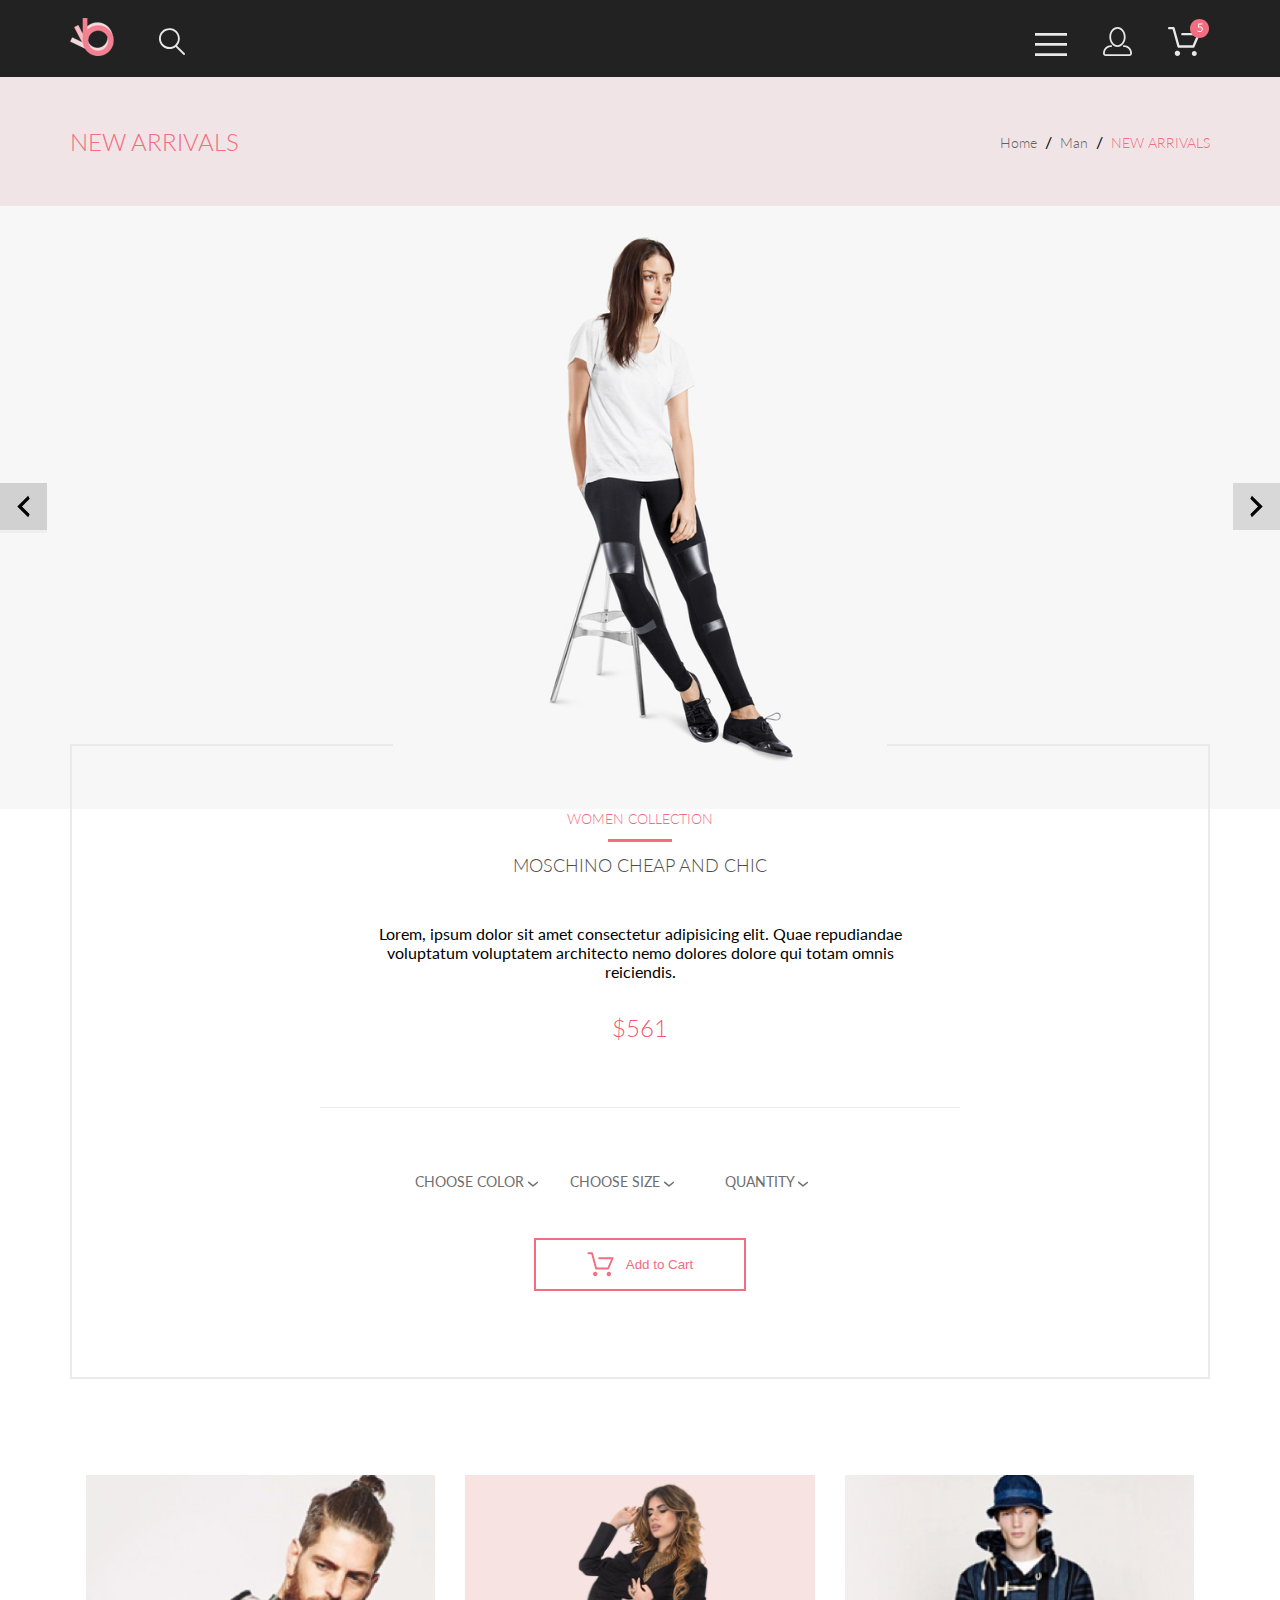
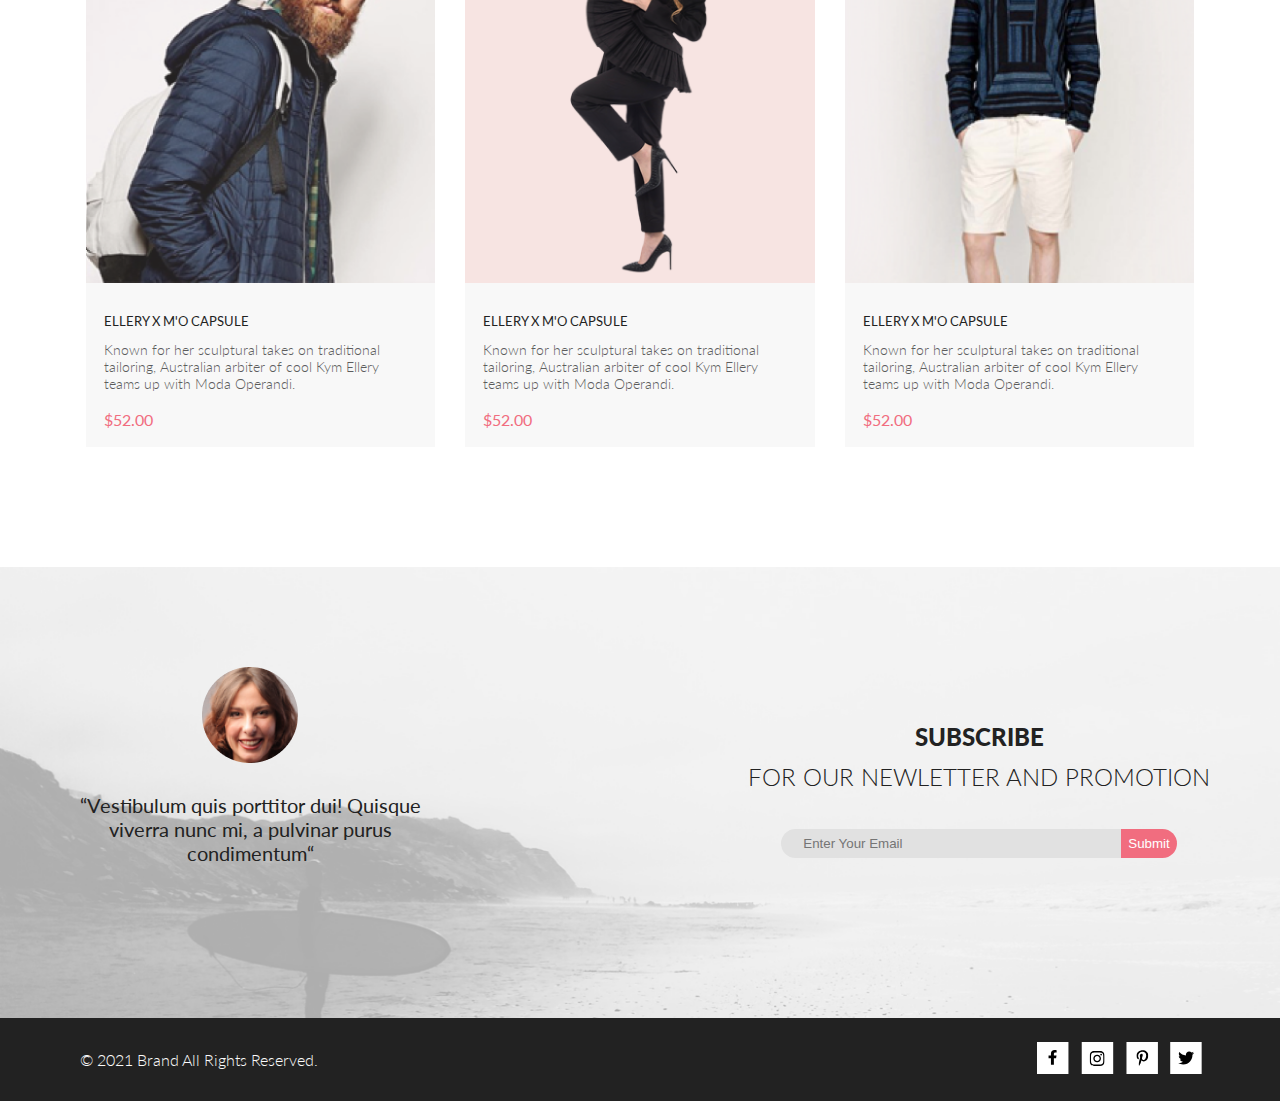
<file: product.html>
<!DOCTYPE html>
<html lang="en">
<head>
  <meta charset="UTF-8">
  <meta http-equiv="X-UA-Compatible" content="IE=edge">
  <meta name="viewport" content="width=device-width, initial-scale=1.0">
  <link rel="stylesheet" href="css/style.css">
  <link rel="preconnect" href="https://fonts.gstatic.com">
  <link href="https://fonts.googleapis.com/css2?family=Lato:wght@300;400;900&display=swap" rel="stylesheet">
  <title>home</title>
</head>
<body>
  <header class="header center">
    <div class="header-left">
      <a href="index.html"><img src="img/logo.png" alt="logo"></a>
      <a href="#" class="btn-search search-icon"><svg class="srch-icon" width="27" height="28" viewBox="0 0 27 28" fill="none" xmlns="http://www.w3.org/2000/svg">
        <path d="M19.0596 17.6259C20.6713 15.8658 21.6282 13.6048 21.7698 11.2225C21.9113 8.84018 21.2288 6.48173 19.8369 4.54318C18.445 2.60463 16.4285 1.20404 14.126 0.576619C11.8234 -0.0508009 9.3751 0.13316 7.19217 1.09761C5.00923 2.06205 3.22463 3.74825 2.13804 5.87302C1.05145 7.9978 0.729054 10.4318 1.225 12.7661C1.72094 15.1005 3.00501 17.1932 4.86158 18.6927C6.71814 20.1922 9.03413 21.0072 11.4206 21.0009C13.673 21.004 15.8645 20.27 17.6606 18.9109L25.4086 26.7179C25.4941 26.807 25.5965 26.8781 25.7099 26.927C25.8232 26.9759 25.9452 27.0017 26.0686 27.0029C26.1923 27.0033 26.3148 26.9782 26.4283 26.9292C26.5419 26.8801 26.6441 26.8082 26.7286 26.7179C26.9025 26.537 26.9997 26.2958 26.9997 26.0449C26.9997 25.794 26.9025 25.5528 26.7286 25.3719L19.0596 17.6259ZM2.88662 10.5009C2.89946 8.81563 3.41094 7.17187 4.35659 5.77685C5.30224 4.38183 6.63972 3.29801 8.20044 2.662C9.76115 2.02599 11.4752 1.86627 13.1266 2.20298C14.7779 2.53969 16.2926 3.35775 17.4797 4.55404C18.6668 5.75033 19.4732 7.27129 19.7972 8.92519C20.1212 10.5791 19.9483 12.2919 19.3002 13.8476C18.6522 15.4034 17.5581 16.7325 16.1559 17.6674C14.7536 18.6023 13.1059 19.1011 11.4206 19.1009C9.14916 19.0901 6.97482 18.1784 5.37484 16.566C3.77486 14.9537 2.87998 12.7724 2.88662 10.5009Z" fill="#E8E8E8"/>
      </svg></a>
    </div>
    <div class="header-right">
      <a href="#" class="btn-menu header-icon"><svg class="menu-icon" width="32" height="23" viewBox="0 0 32 23" fill="none" xmlns="http://www.w3.org/2000/svg">
        <path d="M0 23V20.31H32V23H0ZM0 12.76V10.07H32V12.76H0ZM0 2.69V0H32V2.69H0Z" fill="#E8E8E8"/>
      </svg></a>
      <a href="#" class="btn-profile header-icon"><svg class="profile-icon" width="29" height="29" viewBox="0 0 29 29" fill="none" xmlns="http://www.w3.org/2000/svg">
          <path d="M14.5 19.937C19 19.937 22.656 15.464 22.656 9.968C22.656 4.472 19 0 14.5 0C13.3631 0.0217413 12.2463 0.303398 11.2351 0.823397C10.2239 1.34339 9.34507 2.08794 8.66602 3C7.12663 4.99573 6.30819 7.45381 6.34399 9.974C6.34399 15.465 10 19.937 14.5 19.937ZM14.5 1.813C18 1.813 20.844 5.472 20.844 9.969C20.844 14.466 17.998 18.125 14.5 18.125C11.002 18.125 8.15603 14.465 8.15503 9.969C8.15403 5.473 11 1.813 14.5 1.813ZM20.844 18.125C20.6036 18.125 20.373 18.2205 20.203 18.3905C20.033 18.5605 19.9375 18.7911 19.9375 19.0315C19.9375 19.2719 20.033 19.5025 20.203 19.6725C20.373 19.8425 20.6036 19.938 20.844 19.938C22.526 19.9399 24.1386 20.6088 25.3279 21.7982C26.5172 22.9875 27.1861 24.6 27.188 26.282C27.1875 26.5221 27.0918 26.7523 26.922 26.9221C26.7522 27.0918 26.5221 27.1875 26.282 27.188H2.71997C2.47985 27.1875 2.24975 27.0918 2.07996 26.9221C1.91016 26.7523 1.81449 26.5221 1.81396 26.282C1.81608 24.6001 2.48517 22.9877 3.67444 21.7985C4.86371 20.6092 6.47608 19.9401 8.15796 19.938C8.39824 19.938 8.62868 19.8425 8.79858 19.6726C8.96849 19.5027 9.06396 19.2723 9.06396 19.032C9.06396 18.7917 8.96849 18.5613 8.79858 18.3914C8.62868 18.2215 8.39824 18.126 8.15796 18.126C5.99541 18.1279 3.92201 18.9875 2.39258 20.5164C0.863144 22.0453 0.00264777 24.1185 0 26.281C0.000794067 27.0019 0.287502 27.693 0.797241 28.2027C1.30698 28.7125 1.99811 28.9992 2.71899 29H26.282C27.0027 28.9989 27.6936 28.7121 28.2031 28.2024C28.7126 27.6927 28.9992 27.0017 29 26.281C28.9974 24.1187 28.1372 22.0457 26.6083 20.5168C25.0793 18.9878 23.0063 18.1276 20.844 18.125Z" fill="#E8E8E8"/>
      </svg></a>
      <a href="cart.html" class="btn-cart header-icon"><svg class="cart-icon" width="42" height="37" viewBox="0 0 42 37" fill="none" xmlns="http://www.w3.org/2000/svg">
          <path d="M26.2009 37C25.5532 36.9738 24.9415 36.6948 24.4972 36.2227C24.0529 35.7506 23.8114 35.1232 23.8245 34.475C23.8376 33.8269 24.1043 33.2097 24.5673 32.7559C25.0303 32.3022 25.6527 32.048 26.301 32.048C26.9493 32.048 27.5717 32.3022 28.0347 32.7559C28.4977 33.2097 28.7644 33.8269 28.7775 34.475C28.7906 35.1232 28.549 35.7506 28.1047 36.2227C27.6604 36.6948 27.0488 36.9738 26.401 37H26.2009ZM6.75293 34.32C6.75293 33.79 6.91011 33.2718 7.20459 32.8311C7.49907 32.3904 7.91764 32.0469 8.40735 31.844C8.89705 31.6412 9.43594 31.5881 9.95581 31.6915C10.4757 31.7949 10.9532 32.0502 11.328 32.425C11.7028 32.7998 11.9581 33.2773 12.0615 33.7972C12.1649 34.317 12.1118 34.8559 11.9089 35.3456C11.7061 35.8353 11.3626 36.2539 10.9219 36.5483C10.4812 36.8428 9.96304 37 9.43298 37C9.08087 37.0003 8.73212 36.9311 8.40674 36.7966C8.08136 36.662 7.78569 36.4646 7.53662 36.2158C7.28755 35.9669 7.09001 35.6713 6.9552 35.3461C6.82039 35.0208 6.75098 34.6721 6.75098 34.32H6.75293ZM10.553 28.686C10.2935 28.6868 10.0409 28.6024 9.83411 28.4457C9.62727 28.2891 9.47758 28.0689 9.40796 27.819L4.57495 10.364H1.18201C0.868521 10.364 0.567859 10.2395 0.346191 10.0178C0.124523 9.79614 0 9.49549 0 9.18201C0 8.86852 0.124523 8.56787 0.346191 8.3462C0.567859 8.12454 0.868521 8.00001 1.18201 8.00001H5.46301C5.7225 7.99919 5.97504 8.08372 6.18176 8.24057C6.38848 8.39742 6.53784 8.61788 6.60693 8.86801L11.4399 26.323H24.6179L29.001 16.275H14.401C14.2428 16.2796 14.0854 16.2524 13.9379 16.1951C13.7904 16.1377 13.6559 16.0513 13.5424 15.9411C13.4288 15.8308 13.3386 15.6989 13.277 15.5532C13.2154 15.4074 13.1836 15.2508 13.1836 15.0925C13.1836 14.9343 13.2154 14.7776 13.277 14.6319C13.3386 14.4861 13.4288 14.3542 13.5424 14.2439C13.6559 14.1337 13.7904 14.0473 13.9379 13.9899C14.0854 13.9326 14.2428 13.9054 14.401 13.91H30.814C31.0097 13.91 31.2022 13.9587 31.3744 14.0517C31.5465 14.1448 31.6928 14.2793 31.7999 14.443C31.9078 14.6073 31.9734 14.7957 31.9908 14.9914C32.0083 15.1872 31.9771 15.3842 31.9 15.565L26.495 27.977C26.4026 28.1876 26.251 28.3668 26.0585 28.4927C25.866 28.6186 25.641 28.6858 25.411 28.686H10.553Z" fill="#E8E8E8"/>
          <path d="M31.502 19C36.7487 19 41.002 14.7467 41.002 9.5C41.002 4.25329 36.7487 0 31.502 0C26.2552 0 22.002 4.25329 22.002 9.5C22.002 14.7467 26.2552 19 31.502 19Z" fill="#F16D7F"/>
          <path d="M30.8146 7.648C31.2626 7.552 31.6746 7.504 32.0506 7.504C32.4986 7.504 32.8946 7.57 33.2386 7.702C33.5826 7.834 33.8686 8.016 34.0966 8.248C34.3286 8.48 34.5026 8.754 34.6186 9.07C34.7386 9.386 34.7986 9.73 34.7986 10.102C34.7986 10.558 34.7186 10.97 34.5586 11.338C34.4026 11.706 34.1846 12.022 33.9046 12.286C33.6286 12.546 33.3026 12.746 32.9266 12.886C32.5506 13.026 32.1446 13.096 31.7086 13.096C31.4566 13.096 31.2146 13.07 30.9826 13.018C30.7506 12.97 30.5326 12.904 30.3286 12.82C30.1286 12.736 29.9426 12.64 29.7706 12.532C29.5986 12.424 29.4466 12.31 29.3146 12.19L29.6446 11.734C29.7166 11.63 29.8106 11.578 29.9266 11.578C30.0066 11.578 30.0966 11.61 30.1966 11.674C30.2966 11.734 30.4186 11.802 30.5626 11.878C30.7066 11.954 30.8746 12.024 31.0666 12.088C31.2626 12.148 31.4946 12.178 31.7626 12.178C32.0626 12.178 32.3326 12.13 32.5726 12.034C32.8126 11.938 33.0186 11.802 33.1906 11.626C33.3626 11.446 33.4946 11.232 33.5866 10.984C33.6786 10.736 33.7246 10.458 33.7246 10.15C33.7246 9.882 33.6846 9.64 33.6046 9.424C33.5286 9.208 33.4106 9.024 33.2506 8.872C33.0946 8.72 32.8986 8.602 32.6626 8.518C32.4266 8.434 32.1506 8.392 31.8346 8.392C31.6186 8.392 31.3926 8.41 31.1566 8.446C30.9246 8.482 30.6866 8.54 30.4426 8.62L29.7706 8.422L30.4606 4.402H34.5346V4.87C34.5346 5.022 34.4866 5.148 34.3906 5.248C34.2986 5.344 34.1386 5.392 33.9106 5.392H31.2106L30.8146 7.648Z" fill="white"/>
      </svg></a>
    </div>
  </header>
  <section class="nav center">
    <div class="nav_left">
      <h2>NEW ARRIVALS </h2>
    </div>
    <nav class="nav_right">
      <ul>
        <li><a href="index.html">Home</a></li>
        <li><a href="catalog.html">Man</a></li>
        <li><a href="#" class="active_link">NEW ARRIVALS </a></li>
      </ul>
    </nav>
  </section>
  <div class="carusel">
    <button class="carusel__left">
      <svg width="47" height="47" viewBox="0 0 47 47" fill="none" xmlns="http://www.w3.org/2000/svg">
        <path d="M47 0H0V47H47V0Z" fill="#2A2A2A" fill-opacity="0.15"/>
        <path class="arrow" d="M29.6998 15.7499L21.9498 23.4999L29.6998 31.2499L28.1498 34.3499L17.2998 23.4999L28.1498 12.6499L29.6998 15.7499Z" fill="black"/>
      </svg>
    </button>
    <div class="carusel__imgbox">
      <img class="carusel__img" src="img/items/product.png" alt="woman collection">
    </div>
    <div class="carusel__right">
      <svg width="47" height="47" viewBox="0 0 47 47" fill="none" xmlns="http://www.w3.org/2000/svg">
        <path d="M47 0H0V47H47V0Z" fill="#2A2A2A" fill-opacity="0.15"/>
        <path class="arrow" d="M17.2998 31.2499L25.0498 23.4999L17.2998 15.7499L18.8498 12.6499L29.6998 23.4999L18.8498 34.3499L17.2998 31.2499Z" fill="black"/>
      </svg>
    </div>
  </div>
  <section class="center">
    <div class="product">
      <h2 class="product__type">WOMEN COLLECTION</h2>
      <div class="product__redLine"></div>
      <h3 class="product__model">MOSCHINO CHEAP AND CHIC</h3>
      <p class="product__description">Lorem, ipsum dolor sit amet consectetur adipisicing elit. Quae repudiandae voluptatum voluptatem architecto nemo dolores dolore qui totam omnis reiciendis.</p>
      <p class="product__price">$561</p>
      <div class="product__bottomLine"></div>
      <div class="product__filter">
        <details>
          <summary>CHOOSE COLOR <svg width="11" height="6" viewBox="0 0 11 6" fill="none" xmlns="http://www.w3.org/2000/svg">
            <path d="M5.00214 5.64846C4.83521 5.64879 4.67343 5.59016 4.54488 5.48275L0.258102 1.88021C0.112196 1.75791 0.0204417 1.58217 0.00302325 1.39165C-0.0143952 1.20112 0.0439493 1.01143 0.165221 0.864289C0.286493 0.717149 0.460759 0.624619 0.649682 0.607053C0.838605 0.589487 1.02671 0.648325 1.17262 0.770623L5.00214 3.9985L8.83167 0.885905C8.90475 0.826055 8.98884 0.781361 9.0791 0.754391C9.16937 0.727421 9.26403 0.718707 9.35764 0.72875C9.45126 0.738794 9.54198 0.767396 9.6246 0.812913C9.70722 0.85843 9.7801 0.919965 9.83906 0.993981C9.90449 1.06806 9.95405 1.15498 9.98462 1.24927C10.0152 1.34357 10.0261 1.44321 10.0167 1.54197C10.0073 1.64073 9.97784 1.73646 9.93005 1.82318C9.88227 1.9099 9.81723 1.98573 9.73904 2.04592L5.45225 5.52598C5.32002 5.61641 5.16154 5.65954 5.00214 5.64846Z" fill="#6F6E6E"/>
            </svg>
          </summary>
          Lorem ipsum dolor sit amet consectetur adipisicing elit. Ducimus, illum!
        </details>
        <details>
          <summary>CHOOSE SIZE  <svg width="11" height="6" viewBox="0 0 11 6" fill="none" xmlns="http://www.w3.org/2000/svg">
            <path d="M5.00214 5.64846C4.83521 5.64879 4.67343 5.59016 4.54488 5.48275L0.258102 1.88021C0.112196 1.75791 0.0204417 1.58217 0.00302325 1.39165C-0.0143952 1.20112 0.0439493 1.01143 0.165221 0.864289C0.286493 0.717149 0.460759 0.624619 0.649682 0.607053C0.838605 0.589487 1.02671 0.648325 1.17262 0.770623L5.00214 3.9985L8.83167 0.885905C8.90475 0.826055 8.98884 0.781361 9.0791 0.754391C9.16937 0.727421 9.26403 0.718707 9.35764 0.72875C9.45126 0.738794 9.54198 0.767396 9.6246 0.812913C9.70722 0.85843 9.7801 0.919965 9.83906 0.993981C9.90449 1.06806 9.95405 1.15498 9.98462 1.24927C10.0152 1.34357 10.0261 1.44321 10.0167 1.54197C10.0073 1.64073 9.97784 1.73646 9.93005 1.82318C9.88227 1.9099 9.81723 1.98573 9.73904 2.04592L5.45225 5.52598C5.32002 5.61641 5.16154 5.65954 5.00214 5.64846Z" fill="#6F6E6E"/>
            </svg>
          </summary>
          Lorem ipsum dolor sit amet consectetur adipisicing elit. Ducimus, illum!
        </details>
        <details>
          <summary>QUANTITY  <svg width="11" height="6" viewBox="0 0 11 6" fill="none" xmlns="http://www.w3.org/2000/svg">
            <path d="M5.00214 5.64846C4.83521 5.64879 4.67343 5.59016 4.54488 5.48275L0.258102 1.88021C0.112196 1.75791 0.0204417 1.58217 0.00302325 1.39165C-0.0143952 1.20112 0.0439493 1.01143 0.165221 0.864289C0.286493 0.717149 0.460759 0.624619 0.649682 0.607053C0.838605 0.589487 1.02671 0.648325 1.17262 0.770623L5.00214 3.9985L8.83167 0.885905C8.90475 0.826055 8.98884 0.781361 9.0791 0.754391C9.16937 0.727421 9.26403 0.718707 9.35764 0.72875C9.45126 0.738794 9.54198 0.767396 9.6246 0.812913C9.70722 0.85843 9.7801 0.919965 9.83906 0.993981C9.90449 1.06806 9.95405 1.15498 9.98462 1.24927C10.0152 1.34357 10.0261 1.44321 10.0167 1.54197C10.0073 1.64073 9.97784 1.73646 9.93005 1.82318C9.88227 1.9099 9.81723 1.98573 9.73904 2.04592L5.45225 5.52598C5.32002 5.61641 5.16154 5.65954 5.00214 5.64846Z" fill="#6F6E6E"/>
            </svg>
          </summary>
          Lorem ipsum dolor sit amet consectetur adipisicing elit. Ducimus, illum!
        </details>
      </div>
      <button id="item-id1" type="button" class="btnAddCart" title="press me and add to cart">
        <svg width="27" height="25" viewBox="0 0 27 25" fill="none" xmlns="http://www.w3.org/2000/svg">
          
          <path class="iconCart" d="M21.876 22.2662C21.921 22.2549 21.9423 22.2339 21.96 22.2129C21.9678 22.2037 21.9756 22.1946 21.9835 22.1855C22.02 22.1438 22.0233 22.0553 22.0224 22.0105C22.0092 21.9044 21.9185 21.8315 21.8412 21.8315C21.8375 21.8315 21.8336 21.8317 21.8312 21.8318C21.7531 21.8372 21.6653 21.9409 21.6719 22.0625C21.6813 22.1793 21.7675 22.2662 21.8392 22.2662H21.876ZM8.21954 22.2599C8.31873 22.2599 8.39935 22.1655 8.39935 22.0496C8.39935 21.9341 8.31873 21.8401 8.21954 21.8401C8.12042 21.8401 8.03973 21.9341 8.03973 22.0496C8.03973 22.1655 8.12042 22.2599 8.21954 22.2599ZM21.9995 24.2662C21.9517 24.2662 21.8878 24.2662 21.8392 24.2662C20.7017 24.2662 19.7567 23.3545 19.6765 22.198C19.5964 20.9929 20.4937 19.9183 21.6953 19.8364C21.7441 19.8331 21.7928 19.8315 21.8412 19.8315C22.9799 19.8315 23.9413 20.7324 24.019 21.8884C24.0505 22.4915 23.8741 23.0612 23.4898 23.5012C23.1055 23.9575 22.5764 24.2177 21.9995 24.2662ZM8.21954 24.2599C7.01532 24.2599 6.03973 23.2709 6.03973 22.0496C6.03973 20.8291 7.01532 19.8401 8.21954 19.8401C9.42371 19.8401 10.3994 20.8291 10.3994 22.0496C10.3994 23.2709 9.42371 24.2599 8.21954 24.2599ZM21.1984 17.3938H9.13306C8.70013 17.3938 8.31586 17.1005 8.20331 16.6775L4.27753 2.24768H1.52173C0.993408 2.24768 0.560547 1.80859 0.560547 1.27039C0.560547 0.733032 0.993408 0.292969 1.52173 0.292969H4.99933C5.43134 0.292969 5.81561 0.586304 5.9281 1.01025L9.85394 15.4391H20.5576L24.1144 7.13379H12.2578C11.7286 7.13379 11.2957 6.69373 11.2957 6.15649C11.2957 5.61914 11.7286 5.17908 12.2578 5.17908H25.5886C25.9091 5.17908 26.2141 5.34192 26.3896 5.61914C26.566 5.89539 26.5984 6.23743 26.4697 6.547L22.0795 16.807C21.9193 17.1653 21.5827 17.3938 21.1984 17.3938Z" fill="#F16D7F"/>
        </svg>
        <span class="btnAddCart__text">Add to Cart</span>
      </button>
    </div>
  </section>
  
  <section class="FuturedItems center">
    <div class="box_cards">
      <div class="item">
        <div class="item_photo">
          <a title="go to item details" href="catalog.html"><img src="img/items/1.png" alt="Ellery x M`O Capsule"></a>
        </div>
        <div class="item_textBlock">
          <h4><a href="catalog.html" title="go to item details">ELLERY X M'O CAPSULE</a></h4>
          <p>Known for her sculptural takes on traditional tailoring, Australian arbiter of cool Kym Ellery teams up with Moda Operandi.</p>
          <p class="price">$52.00</p>
        </div>
        <button id="item-id4" type="button" class="btn_AddCart" title="press me and add to cart">
          <svg width="27" height="25" viewBox="0 0 27 25" fill="none" xmlns="http://www.w3.org/2000/svg">
            
            <path class="icnCart" d="M21.876 22.2662C21.921 22.2549 21.9423 22.2339 21.96 22.2129C21.9678 22.2037 21.9756 22.1946 21.9835 22.1855C22.02 22.1438 22.0233 22.0553 22.0224 22.0105C22.0092 21.9044 21.9185 21.8315 21.8412 21.8315C21.8375 21.8315 21.8336 21.8317 21.8312 21.8318C21.7531 21.8372 21.6653 21.9409 21.6719 22.0625C21.6813 22.1793 21.7675 22.2662 21.8392 22.2662H21.876ZM8.21954 22.2599C8.31873 22.2599 8.39935 22.1655 8.39935 22.0496C8.39935 21.9341 8.31873 21.8401 8.21954 21.8401C8.12042 21.8401 8.03973 21.9341 8.03973 22.0496C8.03973 22.1655 8.12042 22.2599 8.21954 22.2599ZM21.9995 24.2662C21.9517 24.2662 21.8878 24.2662 21.8392 24.2662C20.7017 24.2662 19.7567 23.3545 19.6765 22.198C19.5964 20.9929 20.4937 19.9183 21.6953 19.8364C21.7441 19.8331 21.7928 19.8315 21.8412 19.8315C22.9799 19.8315 23.9413 20.7324 24.019 21.8884C24.0505 22.4915 23.8741 23.0612 23.4898 23.5012C23.1055 23.9575 22.5764 24.2177 21.9995 24.2662ZM8.21954 24.2599C7.01532 24.2599 6.03973 23.2709 6.03973 22.0496C6.03973 20.8291 7.01532 19.8401 8.21954 19.8401C9.42371 19.8401 10.3994 20.8291 10.3994 22.0496C10.3994 23.2709 9.42371 24.2599 8.21954 24.2599ZM21.1984 17.3938H9.13306C8.70013 17.3938 8.31586 17.1005 8.20331 16.6775L4.27753 2.24768H1.52173C0.993408 2.24768 0.560547 1.80859 0.560547 1.27039C0.560547 0.733032 0.993408 0.292969 1.52173 0.292969H4.99933C5.43134 0.292969 5.81561 0.586304 5.9281 1.01025L9.85394 15.4391H20.5576L24.1144 7.13379H12.2578C11.7286 7.13379 11.2957 6.69373 11.2957 6.15649C11.2957 5.61914 11.7286 5.17908 12.2578 5.17908H25.5886C25.9091 5.17908 26.2141 5.34192 26.3896 5.61914C26.566 5.89539 26.5984 6.23743 26.4697 6.547L22.0795 16.807C21.9193 17.1653 21.5827 17.3938 21.1984 17.3938Z" fill="white"/>
          </svg>
          <span class="cartText">Add to Cart</span>
        </button>
      </div>
      <div class="item">
        <div class="item_photo">
          <a href="catalog.html" title="go to item details"><img src="img/items/2.png" alt="Ellery x M`O Capsule"></a>
        </div>
        <div class="item_textBlock">
          <h4><a href="catalog.html" title="go to item details">ELLERY X M'O CAPSULE</a></h4>
          <p>Known for her sculptural takes on traditional tailoring, Australian arbiter of cool Kym Ellery teams up with Moda Operandi.</p>
          <p class="price">$52.00</p>
        </div>
        <button id="item-id2" type="button" class="btn_AddCart" title="press me and add to cart">
          <svg width="27" height="25" viewBox="0 0 27 25" fill="none" xmlns="http://www.w3.org/2000/svg">
            
            <path class="icnCart" d="M21.876 22.2662C21.921 22.2549 21.9423 22.2339 21.96 22.2129C21.9678 22.2037 21.9756 22.1946 21.9835 22.1855C22.02 22.1438 22.0233 22.0553 22.0224 22.0105C22.0092 21.9044 21.9185 21.8315 21.8412 21.8315C21.8375 21.8315 21.8336 21.8317 21.8312 21.8318C21.7531 21.8372 21.6653 21.9409 21.6719 22.0625C21.6813 22.1793 21.7675 22.2662 21.8392 22.2662H21.876ZM8.21954 22.2599C8.31873 22.2599 8.39935 22.1655 8.39935 22.0496C8.39935 21.9341 8.31873 21.8401 8.21954 21.8401C8.12042 21.8401 8.03973 21.9341 8.03973 22.0496C8.03973 22.1655 8.12042 22.2599 8.21954 22.2599ZM21.9995 24.2662C21.9517 24.2662 21.8878 24.2662 21.8392 24.2662C20.7017 24.2662 19.7567 23.3545 19.6765 22.198C19.5964 20.9929 20.4937 19.9183 21.6953 19.8364C21.7441 19.8331 21.7928 19.8315 21.8412 19.8315C22.9799 19.8315 23.9413 20.7324 24.019 21.8884C24.0505 22.4915 23.8741 23.0612 23.4898 23.5012C23.1055 23.9575 22.5764 24.2177 21.9995 24.2662ZM8.21954 24.2599C7.01532 24.2599 6.03973 23.2709 6.03973 22.0496C6.03973 20.8291 7.01532 19.8401 8.21954 19.8401C9.42371 19.8401 10.3994 20.8291 10.3994 22.0496C10.3994 23.2709 9.42371 24.2599 8.21954 24.2599ZM21.1984 17.3938H9.13306C8.70013 17.3938 8.31586 17.1005 8.20331 16.6775L4.27753 2.24768H1.52173C0.993408 2.24768 0.560547 1.80859 0.560547 1.27039C0.560547 0.733032 0.993408 0.292969 1.52173 0.292969H4.99933C5.43134 0.292969 5.81561 0.586304 5.9281 1.01025L9.85394 15.4391H20.5576L24.1144 7.13379H12.2578C11.7286 7.13379 11.2957 6.69373 11.2957 6.15649C11.2957 5.61914 11.7286 5.17908 12.2578 5.17908H25.5886C25.9091 5.17908 26.2141 5.34192 26.3896 5.61914C26.566 5.89539 26.5984 6.23743 26.4697 6.547L22.0795 16.807C21.9193 17.1653 21.5827 17.3938 21.1984 17.3938Z" fill="white"/>
          </svg>
          <span class="cartText">Add to Cart</span>
        </button>
      </div>
      <div class="item">
        <div class="item_photo">
          <a href="items/id-3" title="go to item details"><img src="img/items/3.png" alt="Ellery x M`O Capsule"></a>
        </div>
        <div class="item_textBlock">
          <h4><a href="catalog.html" title="go to iyem details">ELLERY X M'O CAPSULE</a></h4>
          <p>Known for her sculptural takes on traditional tailoring, Australian arbiter of cool Kym Ellery teams up with Moda Operandi.</p>
          <p class="price">$52.00</p>
        </div>
        <button id="item-id3" type="button" class="btn_AddCart" title="press me and add to cart">
          <svg width="27" height="25" viewBox="0 0 27 25" fill="none" xmlns="http://www.w3.org/2000/svg">
            
            <path class="icnCart" d="M21.876 22.2662C21.921 22.2549 21.9423 22.2339 21.96 22.2129C21.9678 22.2037 21.9756 22.1946 21.9835 22.1855C22.02 22.1438 22.0233 22.0553 22.0224 22.0105C22.0092 21.9044 21.9185 21.8315 21.8412 21.8315C21.8375 21.8315 21.8336 21.8317 21.8312 21.8318C21.7531 21.8372 21.6653 21.9409 21.6719 22.0625C21.6813 22.1793 21.7675 22.2662 21.8392 22.2662H21.876ZM8.21954 22.2599C8.31873 22.2599 8.39935 22.1655 8.39935 22.0496C8.39935 21.9341 8.31873 21.8401 8.21954 21.8401C8.12042 21.8401 8.03973 21.9341 8.03973 22.0496C8.03973 22.1655 8.12042 22.2599 8.21954 22.2599ZM21.9995 24.2662C21.9517 24.2662 21.8878 24.2662 21.8392 24.2662C20.7017 24.2662 19.7567 23.3545 19.6765 22.198C19.5964 20.9929 20.4937 19.9183 21.6953 19.8364C21.7441 19.8331 21.7928 19.8315 21.8412 19.8315C22.9799 19.8315 23.9413 20.7324 24.019 21.8884C24.0505 22.4915 23.8741 23.0612 23.4898 23.5012C23.1055 23.9575 22.5764 24.2177 21.9995 24.2662ZM8.21954 24.2599C7.01532 24.2599 6.03973 23.2709 6.03973 22.0496C6.03973 20.8291 7.01532 19.8401 8.21954 19.8401C9.42371 19.8401 10.3994 20.8291 10.3994 22.0496C10.3994 23.2709 9.42371 24.2599 8.21954 24.2599ZM21.1984 17.3938H9.13306C8.70013 17.3938 8.31586 17.1005 8.20331 16.6775L4.27753 2.24768H1.52173C0.993408 2.24768 0.560547 1.80859 0.560547 1.27039C0.560547 0.733032 0.993408 0.292969 1.52173 0.292969H4.99933C5.43134 0.292969 5.81561 0.586304 5.9281 1.01025L9.85394 15.4391H20.5576L24.1144 7.13379H12.2578C11.7286 7.13379 11.2957 6.69373 11.2957 6.15649C11.2957 5.61914 11.7286 5.17908 12.2578 5.17908H25.5886C25.9091 5.17908 26.2141 5.34192 26.3896 5.61914C26.566 5.89539 26.5984 6.23743 26.4697 6.547L22.0795 16.807C21.9193 17.1653 21.5827 17.3938 21.1984 17.3938Z" fill="white"/>
          </svg>
          <span class="cartText">Add to Cart</span>
        </button>
      </div>
    </div>
  </section>
  
  <footer class="footer">
    <div class="footer_top center">
      <div class="aboutme">
        <img src="img/aboutme.png" alt="Pupkin Petr">
        <p>“Vestibulum quis porttitor dui! Quisque viverra nunc mi, a pulvinar purus condimentum“</p>
      </div>
      <form class="feedback">
        <h5>SUBSCRIBE</h5>
        <label for="email">FOR OUR NEWLETTER AND PROMOTION</label>
        <input id="email" type="email" class="email" placeholder="Enter Your Email">
        <input type="submit" class="submit">
      </form>
    </div>
    <div class="footer_bottom center">
      <div class="copyright">
        © 2021  Brand  All Rights Reserved.
      </div>
      <div class="socialnav">
        <svg width="32" height="32" viewBox="0 0 32 32" fill="none" xmlns="http://www.w3.org/2000/svg">
          <path class="bg" d="M31.4506 0H0V32H31.4506V0Z" fill="white"/>
          <path d="M19.0884 16.28L19.5069 13.616H16.8902V11.8873C16.8902 11.1585 17.2557 10.4481 18.4277 10.4481H19.6172V8.17997C19.6172 8.17997 18.5377 8 17.5056 8C15.3507 8 13.9422 9.27593 13.9422 11.5857V13.616H11.5469V16.28H13.9422V22.72H16.8902V16.28H19.0884Z" fill="black"/>
        </svg>
        <svg width="33" height="32" viewBox="0 0 33 32" fill="none" xmlns="http://www.w3.org/2000/svg">
          <path class="bg" d="M32.1889 0H0.738281V32H32.1889V0Z" fill="white"/>
          <g clip-path="url(#clip0)">
          <path d="M16.139 12.6816C14.0238 12.6816 12.3177 14.3849 12.3177 16.4966C12.3177 18.6083 14.0238 20.3117 16.139 20.3117C18.2541 20.3117 19.9602 18.6083 19.9602 16.4966C19.9602 14.3849 18.2541 12.6816 16.139 12.6816ZM16.139 18.9769C14.7721 18.9769 13.6547 17.8646 13.6547 16.4966C13.6547 15.1287 14.7688 14.0164 16.139 14.0164C17.5092 14.0164 18.6233 15.1287 18.6233 16.4966C18.6233 17.8646 17.5058 18.9769 16.139 18.9769ZM21.0078 12.5255C21.0078 13.0203 20.6087 13.4154 20.1165 13.4154C19.621 13.4154 19.2252 13.0169 19.2252 12.5255C19.2252 12.0341 19.6243 11.6357 20.1165 11.6357C20.6087 11.6357 21.0078 12.0341 21.0078 12.5255ZM23.5386 13.4287C23.4821 12.2367 23.2094 11.1808 22.3347 10.3109C21.4634 9.44097 20.4058 9.1687 19.2119 9.10894C17.9814 9.03921 14.2932 9.03921 13.0627 9.10894C11.8721 9.16538 10.8145 9.43765 9.93987 10.3076C9.06522 11.1775 8.79584 12.2333 8.73597 13.4253C8.66613 14.6539 8.66613 18.3361 8.73597 19.5646C8.79251 20.7566 9.06522 21.8124 9.93987 22.6824C10.8145 23.5523 11.8688 23.8246 13.0627 23.8843C14.2932 23.9541 17.9814 23.9541 19.2119 23.8843C20.4058 23.8279 21.4634 23.5556 22.3347 22.6824C23.2061 21.8124 23.4788 20.7566 23.5386 19.5646C23.6085 18.3361 23.6085 14.6572 23.5386 13.4287ZM21.949 20.8828C21.6895 21.5335 21.1874 22.0349 20.5322 22.2972C19.5511 22.6857 17.2231 22.596 16.139 22.596C15.0548 22.596 12.7235 22.6824 11.7457 22.2972C11.0939 22.0382 10.5917 21.5369 10.329 20.8828C9.93987 19.9033 10.0297 17.5791 10.0297 16.4966C10.0297 15.4142 9.9432 13.0867 10.329 12.1105C10.5884 11.4597 11.0906 10.9583 11.7457 10.696C12.7268 10.3076 15.0548 10.3972 16.139 10.3972C17.2231 10.3972 19.5545 10.3109 20.5322 10.696C21.184 10.955 21.6862 11.4564 21.949 12.1105C22.3381 13.09 22.2483 15.4142 22.2483 16.4966C22.2483 17.5791 22.3381 19.9066 21.949 20.8828Z" fill="black"/>
          </g>
          <defs>
          <clipPath id="clip0">
          <rect width="14.8991" height="17" fill="white" transform="translate(8.68555 8)"/>
          </clipPath>
          </defs>
        </svg>
        <svg width="32" height="32" viewBox="0 0 32 32" fill="none" xmlns="http://www.w3.org/2000/svg">
          <path class="bg" d="M31.9252 0H0.474609V32H31.9252V0Z" fill="white"/>
          <g clip-path="url(#clip1)">
          <path d="M16.7403 8.20312C13.5556 8.20312 10.4082 10.3406 10.4082 13.8C10.4082 16 11.6374 17.25 12.3823 17.25C12.6896 17.25 12.8666 16.3875 12.8666 16.1438C12.8666 15.8531 12.1309 15.2344 12.1309 14.025C12.1309 11.5125 14.0305 9.73125 16.4889 9.73125C18.6027 9.73125 20.1671 10.9406 20.1671 13.1625C20.1671 14.8219 19.506 17.9344 17.3642 17.9344C16.5913 17.9344 15.9302 17.3719 15.9302 16.5656C15.9302 15.3844 16.7496 14.2406 16.7496 13.0219C16.7496 10.9531 13.835 11.3281 13.835 13.8281C13.835 14.3531 13.9002 14.9344 14.133 15.4125C13.7046 17.2688 12.8293 20.0344 12.8293 21.9469C12.8293 22.5375 12.9131 23.1188 12.969 23.7094C13.0745 23.8281 13.0218 23.8156 13.1832 23.7563C14.7476 21.6 14.6917 21.1781 15.3994 18.3562C15.7812 19.0875 16.7683 19.4812 17.5505 19.4812C20.8469 19.4812 22.3275 16.2469 22.3275 13.3313C22.3275 10.2281 19.6643 8.20312 16.7403 8.20312Z" fill="black"/>
          </g>
          <defs>
          <clipPath id="clip1">
          <rect width="11.9193" height="16" fill="white" transform="translate(10.4082 8)"/>
          </clipPath>
          </defs>
        </svg>
        <svg width="32" height="32" viewBox="0 0 32 32" fill="none" xmlns="http://www.w3.org/2000/svg">
          <path class="bg" d="M31.6635 0H0.212891V32H31.6635V0Z" fill="white"/>
          <g clip-path="url(#clip2)">
          <path d="M22.417 12.7405C22.427 12.8826 22.427 13.0248 22.427 13.1669C22.427 17.5019 19.1498 22.4969 13.1599 22.4969C11.3145 22.4969 9.60022 21.9588 8.1582 21.0248C8.4204 21.0552 8.67247 21.0654 8.94475 21.0654C10.4674 21.0654 11.8691 20.5476 12.9884 19.6644C11.5565 19.6339 10.3565 18.6898 9.94305 17.3903C10.1447 17.4207 10.3464 17.441 10.5582 17.441C10.8506 17.441 11.1431 17.4004 11.4153 17.3294C9.92291 17.0248 8.80355 15.705 8.80355 14.1111V14.0705C9.23715 14.3141 9.74139 14.4664 10.2758 14.4867C9.39849 13.8979 8.82373 12.8928 8.82373 11.7557C8.82373 11.1466 8.98504 10.5882 9.26741 10.1009C10.8708 12.0908 13.2809 13.3902 15.9833 13.5324C15.9329 13.2887 15.9027 13.035 15.9027 12.7811C15.9027 10.974 17.3548 9.50195 19.1598 9.50195C20.0976 9.50195 20.9446 9.89789 21.5396 10.5375C22.2757 10.3954 22.9816 10.1212 23.6068 9.74561C23.3648 10.507 22.8505 11.1466 22.1749 11.5527C22.8304 11.4817 23.4657 11.2989 24.0505 11.0451C23.6069 11.6948 23.0522 12.2735 22.417 12.7405Z" fill="black"/>
          </g>
          <defs>
          <clipPath id="clip2">
          <rect width="15.8924" height="16" fill="white" transform="translate(8.1582 8)"/>
          </clipPath>
          </defs>
        </svg>
      </div>
    </div>
  </footer>
</body>
</html>
</file>
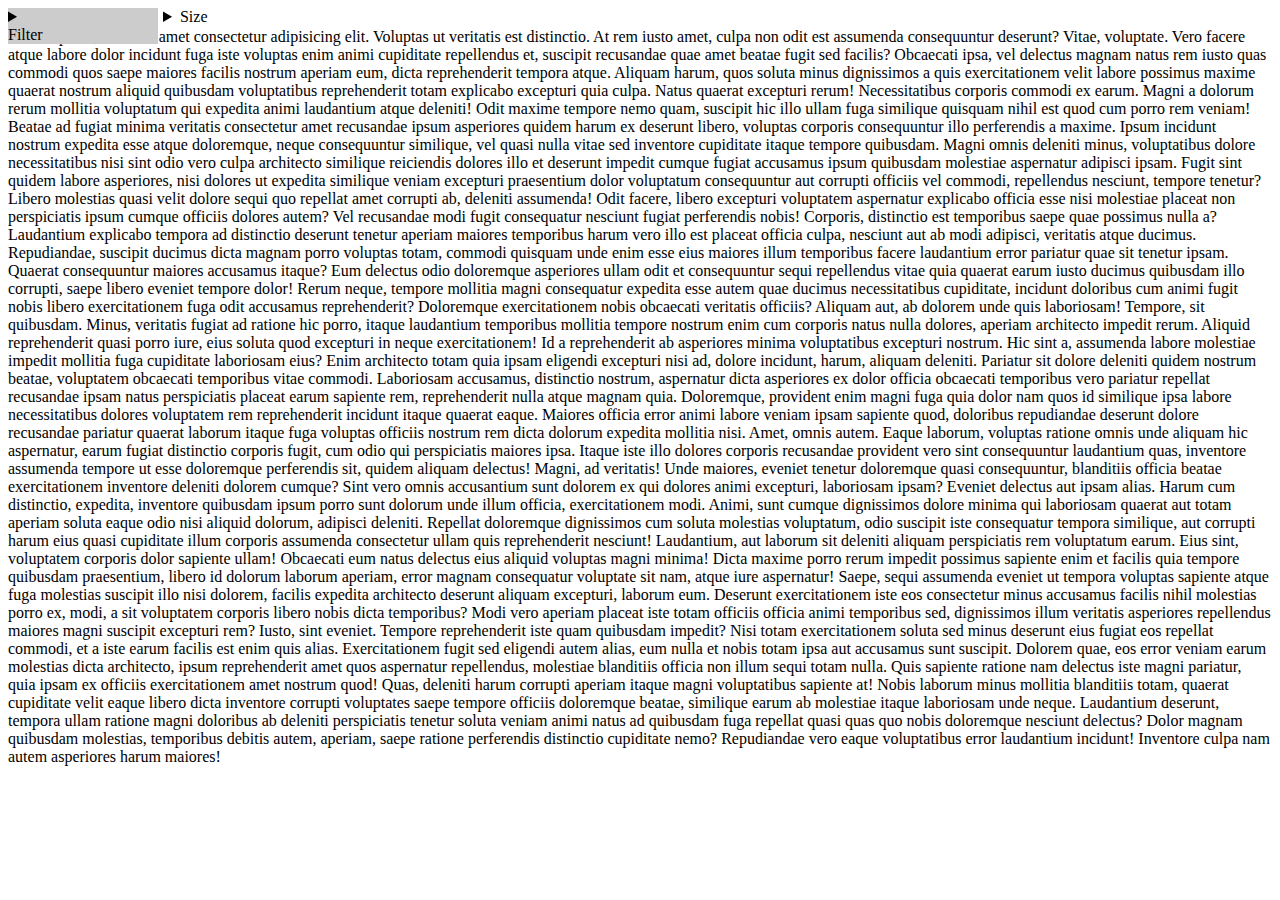
<file: test.html>
<!DOCTYPE html>
<html lang="en">
<head>
  <meta charset="UTF-8">
  <meta http-equiv="X-UA-Compatible" content="IE=edge">
  <meta name="viewport" content="width=device-width, initial-scale=1.0">
  <title>Document</title>
  <link rel="stylesheet" href="css/test.css">
</head>
<body>
  <section class="row">
    <div class="row_left">
      <details class="filter">
        <summary>Filter</summary>
        Lorem ipsum dolor sit amet, consectetur adipisicing elit. Exercitationem nulla voluptatem eveniet nobis iste saepe quod omnis consequuntur, voluptatum aspernatur tempora labore, ullam, asperiores fugit illo natus in. Eligendi, in.
      </details>
    </div>
    <div class="row_right">
      <details>
        <summary>Size</summary>
        Lorem ipsum dolor sit amet, consectetur adipisicing elit. 
      </details>
    </div>
  </section>
  <section>
    Lorem ipsum, dolor sit amet consectetur adipisicing elit. Voluptas ut veritatis est distinctio. At rem iusto amet, culpa non odit est assumenda consequuntur deserunt? Vitae, voluptate. Vero facere atque labore dolor incidunt fuga iste voluptas enim animi cupiditate repellendus et, suscipit recusandae quae amet beatae fugit sed facilis? Obcaecati ipsa, vel delectus magnam natus rem iusto quas commodi quos saepe maiores facilis nostrum aperiam eum, dicta reprehenderit tempora atque. Aliquam harum, quos soluta minus dignissimos a quis exercitationem velit labore possimus maxime quaerat nostrum aliquid quibusdam voluptatibus reprehenderit totam explicabo excepturi quia culpa. Natus quaerat excepturi rerum! Necessitatibus corporis commodi ex earum. Magni a dolorum rerum mollitia voluptatum qui expedita animi laudantium atque deleniti! Odit maxime tempore nemo quam, suscipit hic illo ullam fuga similique quisquam nihil est quod cum porro rem veniam! Beatae ad fugiat minima veritatis consectetur amet recusandae ipsum asperiores quidem harum ex deserunt libero, voluptas corporis consequuntur illo perferendis a maxime. Ipsum incidunt nostrum expedita esse atque doloremque, neque consequuntur similique, vel quasi nulla vitae sed inventore cupiditate itaque tempore quibusdam. Magni omnis deleniti minus, voluptatibus dolore necessitatibus nisi sint odio vero culpa architecto similique reiciendis dolores illo et deserunt impedit cumque fugiat accusamus ipsum quibusdam molestiae aspernatur adipisci ipsam. Fugit sint quidem labore asperiores, nisi dolores ut expedita similique veniam excepturi praesentium dolor voluptatum consequuntur aut corrupti officiis vel commodi, repellendus nesciunt, tempore tenetur? Libero molestias quasi velit dolore sequi quo repellat amet corrupti ab, deleniti assumenda! Odit facere, libero excepturi voluptatem aspernatur explicabo officia esse nisi molestiae placeat non perspiciatis ipsum cumque officiis dolores autem? Vel recusandae modi fugit consequatur nesciunt fugiat perferendis nobis! Corporis, distinctio est temporibus saepe quae possimus nulla a? Laudantium explicabo tempora ad distinctio deserunt tenetur aperiam maiores temporibus harum vero illo est placeat officia culpa, nesciunt aut ab modi adipisci, veritatis atque ducimus. Repudiandae, suscipit ducimus dicta magnam porro voluptas totam, commodi quisquam unde enim esse eius maiores illum temporibus facere laudantium error pariatur quae sit tenetur ipsam. Quaerat consequuntur maiores accusamus itaque? Eum delectus odio doloremque asperiores ullam odit et consequuntur sequi repellendus vitae quia quaerat earum iusto ducimus quibusdam illo corrupti, saepe libero eveniet tempore dolor! Rerum neque, tempore mollitia magni consequatur expedita esse autem quae ducimus necessitatibus cupiditate, incidunt doloribus cum animi fugit nobis libero exercitationem fuga odit accusamus reprehenderit? Doloremque exercitationem nobis obcaecati veritatis officiis? Aliquam aut, ab dolorem unde quis laboriosam! Tempore, sit quibusdam. Minus, veritatis fugiat ad ratione hic porro, itaque laudantium temporibus mollitia tempore nostrum enim cum corporis natus nulla dolores, aperiam architecto impedit rerum. Aliquid reprehenderit quasi porro iure, eius soluta quod excepturi in neque exercitationem! Id a reprehenderit ab asperiores minima voluptatibus excepturi nostrum. Hic sint a, assumenda labore molestiae impedit mollitia fuga cupiditate laboriosam eius? Enim architecto totam quia ipsam eligendi excepturi nisi ad, dolore incidunt, harum, aliquam deleniti. Pariatur sit dolore deleniti quidem nostrum beatae, voluptatem obcaecati temporibus vitae commodi. Laboriosam accusamus, distinctio nostrum, aspernatur dicta asperiores ex dolor officia obcaecati temporibus vero pariatur repellat recusandae ipsam natus perspiciatis placeat earum sapiente rem, reprehenderit nulla atque magnam quia. Doloremque, provident enim magni fuga quia dolor nam quos id similique ipsa labore necessitatibus dolores voluptatem rem reprehenderit incidunt itaque quaerat eaque. Maiores officia error animi labore veniam ipsam sapiente quod, doloribus repudiandae deserunt dolore recusandae pariatur quaerat laborum itaque fuga voluptas officiis nostrum rem dicta dolorum expedita mollitia nisi. Amet, omnis autem. Eaque laborum, voluptas ratione omnis unde aliquam hic aspernatur, earum fugiat distinctio corporis fugit, cum odio qui perspiciatis maiores ipsa. Itaque iste illo dolores corporis recusandae provident vero sint consequuntur laudantium quas, inventore assumenda tempore ut esse doloremque perferendis sit, quidem aliquam delectus! Magni, ad veritatis! Unde maiores, eveniet tenetur doloremque quasi consequuntur, blanditiis officia beatae exercitationem inventore deleniti dolorem cumque? Sint vero omnis accusantium sunt dolorem ex qui dolores animi excepturi, laboriosam ipsam? Eveniet delectus aut ipsam alias. Harum cum distinctio, expedita, inventore quibusdam ipsum porro sunt dolorum unde illum officia, exercitationem modi. Animi, sunt cumque dignissimos dolore minima qui laboriosam quaerat aut totam aperiam soluta eaque odio nisi aliquid dolorum, adipisci deleniti. Repellat doloremque dignissimos cum soluta molestias voluptatum, odio suscipit iste consequatur tempora similique, aut corrupti harum eius quasi cupiditate illum corporis assumenda consectetur ullam quis reprehenderit nesciunt! Laudantium, aut laborum sit deleniti aliquam perspiciatis rem voluptatum earum. Eius sint, voluptatem corporis dolor sapiente ullam! Obcaecati eum natus delectus eius aliquid voluptas magni minima! Dicta maxime porro rerum impedit possimus sapiente enim et facilis quia tempore quibusdam praesentium, libero id dolorum laborum aperiam, error magnam consequatur voluptate sit nam, atque iure aspernatur! Saepe, sequi assumenda eveniet ut tempora voluptas sapiente atque fuga molestias suscipit illo nisi dolorem, facilis expedita architecto deserunt aliquam excepturi, laborum eum. Deserunt exercitationem iste eos consectetur minus accusamus facilis nihil molestias porro ex, modi, a sit voluptatem corporis libero nobis dicta temporibus? Modi vero aperiam placeat iste totam officiis officia animi temporibus sed, dignissimos illum veritatis asperiores repellendus maiores magni suscipit excepturi rem? Iusto, sint eveniet. Tempore reprehenderit iste quam quibusdam impedit? Nisi totam exercitationem soluta sed minus deserunt eius fugiat eos repellat commodi, et a iste earum facilis est enim quis alias. Exercitationem fugit sed eligendi autem alias, eum nulla et nobis totam ipsa aut accusamus sunt suscipit. Dolorem quae, eos error veniam earum molestias dicta architecto, ipsum reprehenderit amet quos aspernatur repellendus, molestiae blanditiis officia non illum sequi totam nulla. Quis sapiente ratione nam delectus iste magni pariatur, quia ipsam ex officiis exercitationem amet nostrum quod! Quas, deleniti harum corrupti aperiam itaque magni voluptatibus sapiente at! Nobis laborum minus mollitia blanditiis totam, quaerat cupiditate velit eaque libero dicta inventore corrupti voluptates saepe tempore officiis doloremque beatae, similique earum ab molestiae itaque laboriosam unde neque. Laudantium deserunt, tempora ullam ratione magni doloribus ab deleniti perspiciatis tenetur soluta veniam animi natus ad quibusdam fuga repellat quasi quas quo nobis doloremque nesciunt delectus? Dolor magnam quibusdam molestias, temporibus debitis autem, aperiam, saepe ratione perferendis distinctio cupiditate nemo? Repudiandae vero eaque voluptatibus error laudantium incidunt! Inventore culpa nam autem asperiores harum maiores!
  </section>
</body>
</html>
</file>
<file: css/style.css>
* {
  margin: 0;
  padding: 0;
}

body {
  font-family: 'Lato', sans-serif;
  font-style: normal;
  -webkit-box-sizing: border-box;
          box-sizing: border-box;
}

body a {
  text-decoration: none;
}

.center {
  padding-left: calc(50% -  1140px / 2);
  padding-right: calc(50% -  1140px / 2);
}

.header {
  display: -webkit-box;
  display: -ms-flexbox;
  display: flex;
  -webkit-box-pack: justify;
      -ms-flex-pack: justify;
          justify-content: space-between;
  -webkit-box-align: center;
      -ms-flex-align: center;
          align-items: center;
  background-color: #222222;
  padding-top: 18px;
  padding-bottom: 18px;
}

.header a {
  display: inline-block;
}

.header .search-icon {
  margin-left: 40px;
}

.header .header-icon:not(:last-child) {
  margin-right: 32px;
}

.promo {
  background-color: #F1E4E6;
  display: -webkit-box;
  display: -ms-flexbox;
  display: flex;
  -webkit-box-align: center;
      -ms-flex-align: center;
          align-items: center;
  padding-left: calc(50% -  800px / 2);
  padding-right: calc(50% -  800px /2);
}

.promo_left {
  max-width: 400px;
}

.promo_left img {
  width: 100%;
  margin-left: -100px;
}

.promo_right {
  margin-left: -20px;
}

.promo_right h1 {
  border-left: 12px solid #F16D7F;
  padding-left: 16px;
  max-width: 408px;
}

.promo_right_h1 {
  font-weight: 900;
  font-size: 48px;
  line-height: 58px;
  color: #222222;
}

.promo_right_h2 {
  font-weight: 400;
  font-size: 32px;
  line-height: 38px;
  color: #222222;
}

.promo_color {
  color: #F16D7F;
}

.sale {
  margin-top: 100px;
  margin-left: 5px;
  margin-right: 5px;
}

.sale_top {
  display: -webkit-box;
  display: -ms-flexbox;
  display: flex;
  gap: 30px;
}

.sale_top .card {
  width: 360px;
  max-height: 260px;
  background-size: cover;
  background-repeat: no-repeat;
  background-position: center;
  padding-top: 105px;
  padding-bottom: 105px;
  display: -webkit-box;
  display: -ms-flexbox;
  display: flex;
  -webkit-box-pack: center;
      -ms-flex-pack: center;
          justify-content: center;
  -webkit-box-align: center;
      -ms-flex-align: center;
          align-items: center;
  -webkit-box-orient: vertical;
  -webkit-box-direction: reverse;
      -ms-flex-direction: column-reverse;
          flex-direction: column-reverse;
}

.sale_top .bg-promo-1 {
  background-image: url(../img/bg-promo-1.png);
}

.sale_top .bg-promo-2 {
  background-image: url(../img/bg-promo-2.png);
}

.sale_top .bg-promo-3 {
  background-image: url(../img/bg-promo-3.png);
}

.sale_bottom {
  width: 100%;
  margin-top: 30px;
  padding-top: 105px;
  padding-bottom: 105px;
}

.sale .bg-promo-row {
  background-image: url(../img/bg-promo-row.png);
}

.sale p {
  font-weight: 300;
  font-size: 16px;
  line-height: 19px;
  color: #FBFBFB;
  text-align: center;
}

.sale h2 {
  font-weight: 400;
  font-size: 24px;
  line-height: 29px;
  color: #F16D7F;
  text-align: center;
}

.FuturedItems {
  margin: 96px 16px 120px 16px;
}

.FuturedItems > h3 {
  text-align: center;
  font-weight: 400;
  font-size: 30px;
  line-height: 36px;
  color: #222222;
}

.FuturedItems > p {
  font-weight: 300;
  font-size: 14px;
  line-height: 17px;
  color: #9F9F9F;
  text-align: center;
  margin-bottom: 48px;
}

.FuturedItems .box_cards {
  display: -ms-grid;
  display: grid;
  gap: 30px;
  -ms-grid-columns: 1fr 1fr 1fr;
      grid-template-columns: 1fr 1fr 1fr;
}

.FuturedItems .box_cards .item {
  max-width: 360px;
  background-color: #F8F8F8;
  position: relative;
}

.FuturedItems .box_cards .item_photo {
  width: 100%;
}

.FuturedItems .box_cards .item_photo img {
  width: 100%;
}

.FuturedItems .box_cards .item_textBlock {
  margin-left: 18px;
  margin-right: 18px;
  margin-bottom: 18px;
}

.FuturedItems .box_cards .item_textBlock > h4 {
  padding-top: 24px;
  padding-bottom: 12px;
}

.FuturedItems .box_cards .item_textBlock > h4 > a {
  text-decoration: none;
  padding-top: 24px;
  padding-bottom: 12px;
  font-weight: 400;
  font-size: 13px;
  line-height: 16px;
  color: #222222;
}

.FuturedItems .box_cards .item_textBlock > p {
  font-weight: 300;
  font-size: 14px;
  line-height: 17px;
  color: #5D5D5D;
  margin-bottom: 18px;
}

.FuturedItems .box_cards .item_textBlock > p.price {
  font-weight: 400;
  font-size: 16px;
  line-height: 19px;
  color: #F16D7F;
}

.FuturedItems .box_cards .item .btn_AddCart {
  display: none;
  padding: 12px;
  -webkit-box-align: center;
      -ms-flex-align: center;
          align-items: center;
  background-color: rgba(216, 213, 213, 0.493);
  position: absolute;
  top: 190px;
  left: 90px;
  border: 2px solid #ffffff;
  width: 140px;
  -webkit-box-shadow: 5px 5px 5px 0 #222222;
          box-shadow: 5px 5px 5px 0 #222222;
}

.FuturedItems .box_cards .item .btn_AddCart:hover > svg > path {
  fill: #222222;
}

.FuturedItems .box_cards .item .btn_AddCart:hover {
  background-color: #d8d5d5;
  border: 2px solid #222222;
}

.FuturedItems .box_cards .item .btn_AddCart:hover .cartText {
  color: #222222;
}

.FuturedItems .box_cards .item .btn_AddCart .cartText {
  color: #ffffff;
  margin-left: 12px;
}

.FuturedItems .box_cards .item:hover .item_photo > a > img {
  -webkit-filter: brightness(0.5);
          filter: brightness(0.5);
}

.FuturedItems .box_cards .item:hover .btn_AddCart {
  display: -webkit-box;
  display: -ms-flexbox;
  display: flex;
}

.FuturedItems .btnMoreItems {
  text-decoration: none;
  margin: 48px auto;
  display: block;
  width: 212px;
  padding: 15px 40px;
  border: 1px solid #F26376;
  background: none;
  color: #F26376;
  text-align: center;
}

.FuturedItems .btnMoreItems:hover {
  background: #F26376;
  color: #ffffff;
}

.service {
  display: -webkit-box;
  display: -ms-flexbox;
  display: flex;
  -webkit-box-pack: justify;
      -ms-flex-pack: justify;
          justify-content: space-between;
  -webkit-box-align: baseline;
      -ms-flex-align: baseline;
          align-items: baseline;
  padding-top: 103px;
  padding-bottom: 103px;
  background-color: #222222;
}

.service_card {
  max-width: 320px;
  display: -webkit-box;
  display: -ms-flexbox;
  display: flex;
  -webkit-box-orient: vertical;
  -webkit-box-direction: normal;
      -ms-flex-direction: column;
          flex-direction: column;
  -webkit-box-align: center;
      -ms-flex-align: center;
          align-items: center;
  padding-left: 5px;
  padding-right: 5px;
}

.service_card > h4 {
  font-weight: 400;
  font-size: 19.96px;
  line-height: 24px;
  color: #FBFBFB;
  margin-top: 28px;
  margin-bottom: 16px;
}

.service_card > p {
  font-weight: 300;
  font-size: 13.972px;
  line-height: 17px;
  text-align: center;
  color: #FBFBFB;
}

.footer {
  margin-top: 0;
}

.footer_top {
  background-image: url("../img/bg-footer.png");
  display: -webkit-box;
  display: -ms-flexbox;
  display: flex;
  -webkit-box-pack: justify;
      -ms-flex-pack: justify;
          justify-content: space-between;
  padding-top: 100px;
  background-size: cover;
}

.footer_top .aboutme {
  width: 360px;
  display: -webkit-box;
  display: -ms-flexbox;
  display: flex;
  -webkit-box-orient: vertical;
  -webkit-box-direction: normal;
      -ms-flex-direction: column;
          flex-direction: column;
  -webkit-box-align: center;
      -ms-flex-align: center;
          align-items: center;
}

.footer_top .aboutme > img {
  max-width: 96px;
  margin-bottom: 30px;
}

.footer_top .aboutme > p {
  font-weight: 400;
  font-size: 20px;
  line-height: 24px;
  text-align: center;
  color: #222222;
}

.footer_top > form.feedback {
  padding-top: 50px;
  text-align: center;
  background: none;
  padding-bottom: 160px;
}

.footer_top > form.feedback > h5 {
  font-weight: 900;
  font-size: 24px;
  line-height: 167%;
  text-align: center;
  color: #222222;
}

.footer_top > form.feedback > label {
  font-weight: 300;
  font-size: 24px;
  line-height: 167%;
  text-align: center;
  color: #222222;
  display: block;
  margin-bottom: 32px;
}

.footer_top > form.feedback > input.email {
  background-color: #E1E1E1;
  padding: 7px 22px;
  border-radius: 15px;
  min-width: 322px;
  border: none;
  color: #222222;
}

.footer_top > form.feedback > input.submit {
  max-width: px;
  padding: 7px;
  border-radius: 0 15px 15px 0;
  margin-left: -30px;
  border: none;
  color: #ffffff;
  background-color: #F16D7F;
}

.footer_top > form.feedback > input.submit:hover {
  color: #ffffff;
  background-color: #E05C6E;
}

.footer_bottom {
  padding-top: 24px;
  padding-bottom: 24px;
  display: -webkit-box;
  display: -ms-flexbox;
  display: flex;
  -webkit-box-pack: justify;
      -ms-flex-pack: justify;
          justify-content: space-between;
  -webkit-box-align: center;
      -ms-flex-align: center;
          align-items: center;
  background-color: #222222;
}

.footer_bottom .socialnav > svg {
  margin-right: 8px;
}

.footer_bottom .socialnav > svg:hover path.bg {
  fill: #E05C6E;
}

.footer_bottom .copyright {
  font-weight: 300;
  font-size: 16px;
  line-height: 19px;
  color: #FBFBFB;
  padding-left: 10px;
}

summary {
  display: block;
}

summary::marker {
  display: none;
}

.nav {
  background-color: #F1E4E6;
  padding-top: 50px;
  padding-bottom: 50px;
  display: -webkit-box;
  display: -ms-flexbox;
  display: flex;
  -webkit-box-pack: justify;
      -ms-flex-pack: justify;
          justify-content: space-between;
  -webkit-box-align: center;
      -ms-flex-align: center;
          align-items: center;
}

.nav_left > h2 {
  font-weight: 300;
  font-size: 24px;
  line-height: 29px;
  color: #F16D7F;
}

.nav_right > ul {
  list-style: none;
  display: -webkit-box;
  display: -ms-flexbox;
  display: flex;
}

.nav_right > ul > li:not(:last-child):after {
  content: '/';
  padding-left: 8px;
  padding-right: 8px;
}

.nav_right > ul > li > a {
  font-weight: 300;
  font-size: 14px;
  line-height: 17px;
  color: #636363;
}

.nav_right > ul > li > a.active_link {
  color: #F16D7F;
}

.nav_right > ul > li > a:hover {
  color: #F16D7F;
}

.filters-row {
  display: -webkit-box;
  display: -ms-flexbox;
  display: flex;
  padding-bottom: 64px;
  height: 20px;
}

.filters-row__left {
  width: 360px;
  margin-right: 30px;
}

.filters-row__left .filter-main {
  display: inline-block;
  display: -webkit-box;
  display: -ms-flexbox;
  display: flex;
  position: relative;
  -webkit-box-sizing: border-box;
          box-sizing: border-box;
}

.filters-row__left .filter-main[open] {
  z-index: 2;
  -webkit-box-shadow: 6px 4px 35px rgba(0, 0, 0, 0.21);
          box-shadow: 6px 4px 35px rgba(0, 0, 0, 0.21);
  background-color: #FFFFFF;
  position: absolute;
  width: 360px;
  -webkit-box-sizing: border-box;
          box-sizing: border-box;
}

.filters-row__left .filter-main > summary {
  font-weight: 900;
  font-size: 14px;
  line-height: 17px;
  color: #EF5B70;
  padding: 5px;
  border: none;
  width: 360px;
  -webkit-box-sizing: border-box;
          box-sizing: border-box;
}

.filters-row__left .filter-main > summary::after {
  content: " ";
  background-image: url("../img/filter-icon.svg");
  background-size: 15px 10px;
  display: inline-block;
  height: 15px;
  width: 10px;
  background-repeat: no-repeat;
  margin-left: 10px;
  vertical-align: middle;
}

.filters-row__left .filter-main > summary:active {
  border: none;
}

.filters-row__left .filter-main details.level2 > summary {
  padding: 10px;
  color: #F16D7F;
  border-left: 10px solid #F16D7F;
  margin-bottom: 20px;
  font-weight: normal;
  font-size: 14px;
  line-height: 17px;
  color: #6F6E6E;
  border-bottom: 1px solid #ebebeb;
}

.filters-row__left .filter-main details.level2 > ul {
  list-style: none;
  margin-left: 30px;
  margin-bottom: 24px;
}

.filters-row__left .filter-main details.level2 > ul > li {
  padding: 5px;
}

.filters-row__left .filter-main details.level2 > ul > li > a {
  font-weight: 300;
  font-size: 14px;
  line-height: 17px;
  color: #6F6E6E;
}

.filters-row__left .filter-main details.level2 > ul > li > a:hover {
  color: #F16D7F;
}

.filters-row__right {
  -webkit-box-flex: 2;
      -ms-flex-positive: 2;
          flex-grow: 2;
  display: -webkit-box;
  display: -ms-flexbox;
  display: flex;
  gap: 30px;
}

.filters-row__right .f-container__details {
  position: relative;
}

.filters-row__right .f-container__details[open] {
  display: -webkit-box;
  display: -ms-flexbox;
  display: flex;
  z-index: 2;
  background-color: #ffffff;
  -webkit-box-shadow: 6px 4px 35px rgba(0, 0, 0, 0.21);
          box-shadow: 6px 4px 35px rgba(0, 0, 0, 0.21);
  position: absolute;
}

.filters-row__right .f-container__details[open] > label {
  display: block;
  margin: 5px;
}

.filters-row__right .f-container__details[open] > label > input {
  margin: 5px;
}

.filters-row .size {
  width: 60px;
}

.filters-row .tranding {
  width: 140px;
}

.filters-row .price {
  width: 140px;
}

.pagination {
  border: 1px solid #ebebeb;
  padding: 15px;
  padding-bottom: 15px;
  width: 290px;
  margin: 48px auto;
}

.pagination_block {
  display: -webkit-box;
  display: -ms-flexbox;
  display: flex;
  -ms-flex-pack: distribute;
      justify-content: space-around;
  -webkit-box-align: center;
      -ms-flex-align: center;
          align-items: center;
}

.pagination__link {
  font-weight: 300;
  font-size: 16px;
  line-height: 19px;
  color: #C4C4C4;
  margin-right: 15px;
  display: inline-block;
}

.pagination__link:last-child {
  margin-right: 0;
}

.pagination__link:hover {
  color: #F16D7F;
}

.active {
  color: #F16D7F;
}

.carusel {
  display: -webkit-box;
  display: -ms-flexbox;
  display: flex;
  background-color: #f7f7f7;
  -webkit-box-pack: justify;
      -ms-flex-pack: justify;
          justify-content: space-between;
  -webkit-box-align: center;
      -ms-flex-align: center;
          align-items: center;
}

.carusel__img {
  height: 600px;
}

.carusel__left {
  border: none;
}

.carusel__left:hover .arrow {
  fill: #F16D7F;
}

.carusel__right {
  border: none;
}

.carusel__right:hover .arrow {
  fill: #F16D7F;
}

.product {
  border: 2px solid #eaeaea;
  margin-top: -65px;
  display: -webkit-box;
  display: -ms-flexbox;
  display: flex;
  -webkit-box-orient: vertical;
  -webkit-box-direction: normal;
      -ms-flex-direction: column;
          flex-direction: column;
  -webkit-box-pack: center;
      -ms-flex-pack: center;
          justify-content: center;
  -webkit-box-align: center;
      -ms-flex-align: center;
          align-items: center;
}

.product__type {
  font-weight: 300;
  font-size: 14px;
  line-height: 17px;
  color: #F16D7F;
  margin-top: 64px;
  margin-bottom: 12px;
}

.product__redLine {
  width: 64px;
  height: 3px;
  background-color: #F16D7F;
}

.product__model {
  font-weight: 300;
  font-size: 18px;
  line-height: 22px;
  color: #4D4D4D;
  margin-bottom: 48px;
  margin-top: 12px;
}

.product__description {
  width: 555px;
  margin-bottom: 32px;
  text-align: center;
}

.product__price {
  font-weight: 300;
  font-size: 24px;
  line-height: 29px;
  color: #EF5B70;
  margin-bottom: 65px;
}

.product__bottomLine {
  width: 640px;
  height: 65px;
  border-top: 1px solid #eaeaea;
}

.product__filter {
  display: -webkit-box;
  display: -ms-flexbox;
  display: flex;
  width: 450px;
  -webkit-box-pack: justify;
      -ms-flex-pack: justify;
          justify-content: space-between;
  margin-bottom: 48px;
}

.product__filter > details {
  width: 140px;
}

.product__filter > details > summary {
  font-size: 14px;
  line-height: 17px;
  color: #6F6E6E;
}

.btnAddCart {
  display: -webkit-box;
  display: -ms-flexbox;
  display: flex;
  -webkit-box-pack: center;
      -ms-flex-pack: center;
          justify-content: center;
  -webkit-box-align: center;
      -ms-flex-align: center;
          align-items: center;
  padding: 12px;
  align-items: center;
  background-color: #ffffff;
  border: 2px solid #F16D7F;
  width: 212px;
  margin-bottom: 86px;
  -webkit-transition: background .5s;
  transition: background .5s;
}

.btnAddCart__text {
  color: #F16D7F;
  margin-left: 12px;
}

.btnAddCart:hover {
  background-color: #F16D7F;
}

.btnAddCart:hover .btnAddCart__text {
  color: #ffffff;
}

.btnAddCart:hover .iconCart {
  fill: #ffffff;
}

.left-cartBox {
  width: 650px;
}

.right-cartBox {
  width: 360px;
}

.cartBox {
  display: -webkit-box;
  display: -ms-flexbox;
  display: flex;
  gap: 100px;
  margin-top: 80px;
}

.addressBox {
  display: -webkit-box;
  display: -ms-flexbox;
  display: flex;
  -webkit-box-orient: vertical;
  -webkit-box-direction: normal;
      -ms-flex-direction: column;
          flex-direction: column;
  padding-top: 10px;
  margin-bottom: 58px;
}

.addressBox__fildset {
  border: none;
}

.addressBox__legend {
  font-weight: 300;
  font-size: 16px;
  line-height: 19px;
  color: #222222;
}

.addressBox__input {
  padding: 16px;
  margin-top: 24px;
  border: 1px solid #a4a4a4;
  background-color: #ffffff;
  font-weight: 300;
  font-size: 13px;
  line-height: 16px;
  color: #222222;
  width: 100%;
  -webkit-box-sizing: border-box;
          box-sizing: border-box;
  -webkit-transition-duration: 0.3s;
          transition-duration: 0.3s;
}

.addressBox__input:hover {
  border-bottom: 3px solid #a4a4a4;
}

.addressBox__submit {
  width: 110px;
  padding: 10px 8px;
  margin-top: 24px;
  background-color: #ffffff;
  font-weight: 300;
  font-size: 11px;
  line-height: 13px;
  color: #4A4A4A;
  border: 1px solid #a4a4a4;
  -webkit-transition: -webkit-transform 0.6s cubic-bezier(0.5, 1, 0.89, 1);
  transition: -webkit-transform 0.6s cubic-bezier(0.5, 1, 0.89, 1);
  transition: transform 0.6s cubic-bezier(0.5, 1, 0.89, 1);
  transition: transform 0.6s cubic-bezier(0.5, 1, 0.89, 1), -webkit-transform 0.6s cubic-bezier(0.5, 1, 0.89, 1);
}

.addressBox__submit:hover {
  -webkit-transform: scale(1.1);
          transform: scale(1.1);
}

.totalBox {
  background-color: #f5f3f3;
  width: 100%;
  border: 1px solid #222222;
  margin-bottom: 120px;
}

.totalBox__pricelist {
  width: 275px;
  margin-left: auto;
  margin-top: 16px;
  margin-bottom: 16px;
  margin-right: 42px;
  padding-top: 20px;
  border-bottom: 1px solid #e2e2e2;
  overflow: hidden;
}

.totalBox__pricename {
  width: 70%;
  float: left;
  overflow: hidden;
  text-align: right;
  margin-bottom: 12px;
}

.totalBox__price {
  width: 30%;
  float: left;
  overflow: hidden;
  text-align: right;
}

.totalBox__btn {
  width: 275px;
  margin: 0 auto;
  display: block;
  padding: 16px 36px;
  margin-bottom: 42px;
  background-color: #F16D7F;
  border: 1px solid #222222;
  font-weight: 300;
  font-size: 16px;
  line-height: 19px;
  color: #222222;
  -webkit-transition-duration: 0.3s;
          transition-duration: 0.3s;
  -webkit-transition-property: -webkit-transform;
  transition-property: -webkit-transform;
  transition-property: transform;
  transition-property: transform, -webkit-transform;
  -webkit-transition-timing-function: ease-in-out;
          transition-timing-function: ease-in-out;
}

.totalBox__btn:hover {
  -webkit-transform: scale(1.1);
          transform: scale(1.1);
}

.btnBox {
  display: -webkit-box;
  display: -ms-flexbox;
  display: flex;
  -webkit-box-pack: justify;
      -ms-flex-pack: justify;
          justify-content: space-between;
  margin-top: 70px;
  margin-bottom: 120px;
  font-weight: 400;
  font-size: 16px;
  line-height: 19px;
  color: #222222;
}

.btnBox__btn {
  width: 275px;
  display: block;
  padding: 16px 36px;
  margin-bottom: 42px;
  background-color: #ffffff;
  border: 1px solid #a4a4a4;
  font-weight: 300;
  font-size: 14px;
  line-height: 14px;
  color: #000000;
  -webkit-transition-duration: 0.5s;
          transition-duration: 0.5s;
  -webkit-transition-property: -webkit-transform;
  transition-property: -webkit-transform;
  transition-property: transform;
  transition-property: transform, -webkit-transform;
  -webkit-transition-timing-function: ease-in-out;
          transition-timing-function: ease-in-out;
}

.btnBox__btn:hover {
  -webkit-transform: scale(1.1);
          transform: scale(1.1);
}

.sub {
  font-weight: 300;
  font-size: 11px;
  line-height: 13px;
  color: #4A4A4A;
}

.cartItem {
  display: -webkit-box;
  display: -ms-flexbox;
  display: flex;
  -webkit-box-shadow: 17px 19px 24px rgba(0, 0, 0, 0.13);
          box-shadow: 17px 19px 24px rgba(0, 0, 0, 0.13);
  margin-bottom: 40px;
}

.cartItem__imgBlock {
  max-height: 306px;
}

.cartItem__txtBlock {
  padding: 5px;
  margin-top: 22px;
  margin-left: 32px;
}

.cartItem__header {
  width: 280px;
  font-weight: 400;
  font-size: 24px;
  line-height: 29px;
  color: #222222;
  margin-bottom: 42px;
}

.cartItem__descriptBlock {
  width: 160px;
  list-style: none;
  margin: 0;
  padding: 0;
}

.cartItem__descriptRow {
  margin-bottom: 8px;
  font-weight: 300;
  font-size: 22px;
  line-height: 26px;
  color: #6F6E6E;
}

.cartItem_price {
  color: #EF5B70;
  margin-left: 6px;
}

.cartItem_value {
  margin-left: 6px;
}

.cartItem__input {
  width: 45px;
  border: 1px solid #eaeaea;
  padding: 1px 16px;
  -webkit-box-sizing: border-box;
          box-sizing: border-box;
  font-weight: 300;
  font-size: 22px;
  line-height: 26px;
  color: #6F6E6E;
}

.cartItem__input:hover {
  border-bottom: 3px solid #eaeaea;
}

.cartItem__close {
  -ms-flex-item-align: start;
      align-self: flex-start;
  margin-left: 30px;
  margin-top: 15px;
  -webkit-transition-duration: 0.5s;
          transition-duration: 0.5s;
}

.cartItem__close:hover {
  -webkit-transform: rotate(90deg);
          transform: rotate(90deg);
}

@media (max-width: 768px) {
  .FuturedItems {
    margin-left: 16px;
    margin-right: 16px;
  }
  .FuturedItems .box_cards {
    -ms-grid-columns: 1fr 1fr;
        grid-template-columns: 1fr 1fr;
  }
  .service {
    -webkit-box-orient: vertical;
    -webkit-box-direction: normal;
        -ms-flex-direction: column;
            flex-direction: column;
    -webkit-box-align: center;
        -ms-flex-align: center;
            align-items: center;
    margin-top: 48px;
    margin-bottom: 64px;
  }
  .service_card {
    margin-bottom: 48px;
  }
  .footer_top {
    -webkit-box-orient: vertical;
    -webkit-box-direction: normal;
        -ms-flex-direction: column;
            flex-direction: column;
    -webkit-box-align: center;
        -ms-flex-align: center;
            align-items: center;
  }
}
/*# sourceMappingURL=style.css.map */
</file>
<file: css/test.css>
.row {
  display: flex;
  height: 20px;
}
.row_left {
  position: relative;
}

.filter>summary {
  width: 50px;
  background: none;
}

.filter {
  margin-right: 150px;
  width: 150px;
  position: absolute;
  background-color: #ccc;
}

.row_right {
  position: relative;
  left: 155px;
}

.row_right::before {
  content: " ";
  position: static;
}

.row_right>details {
  position: absolute;
  width: 50px;
  z-index: 2;
}
</file>
